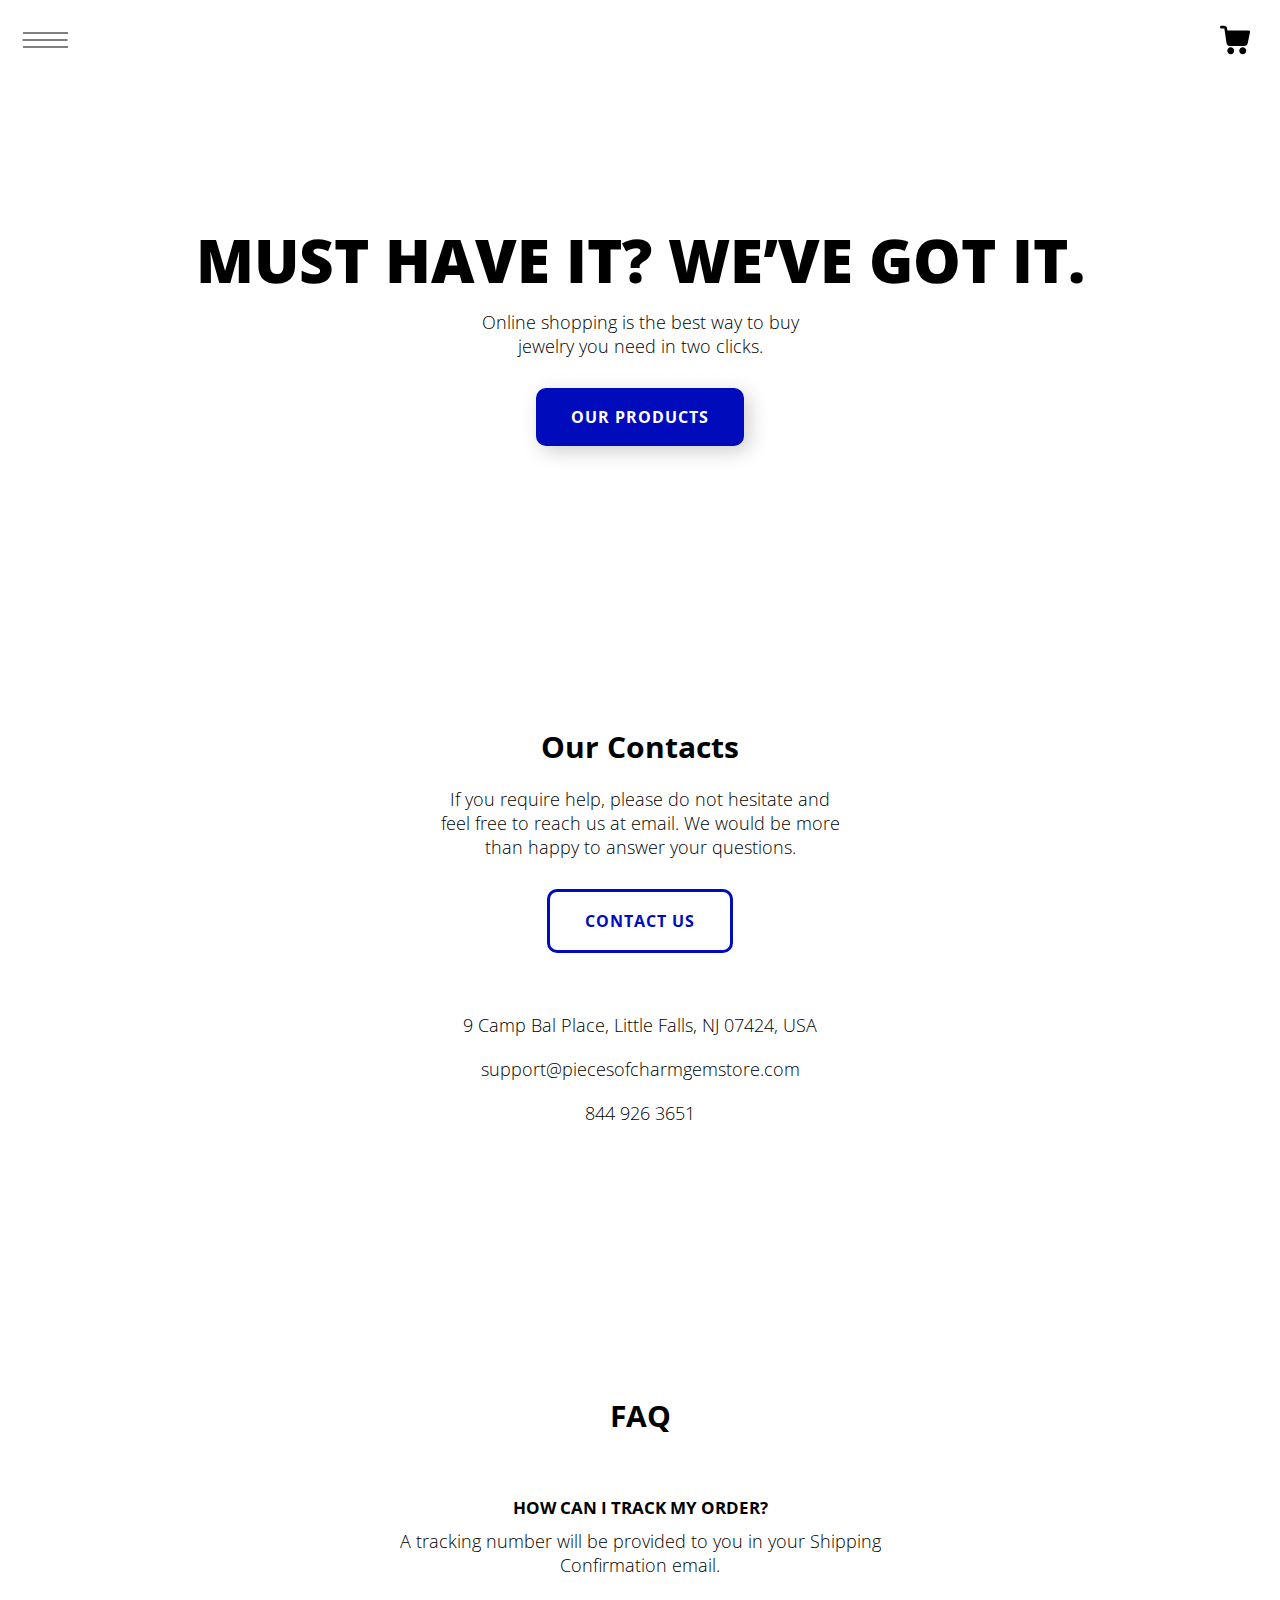
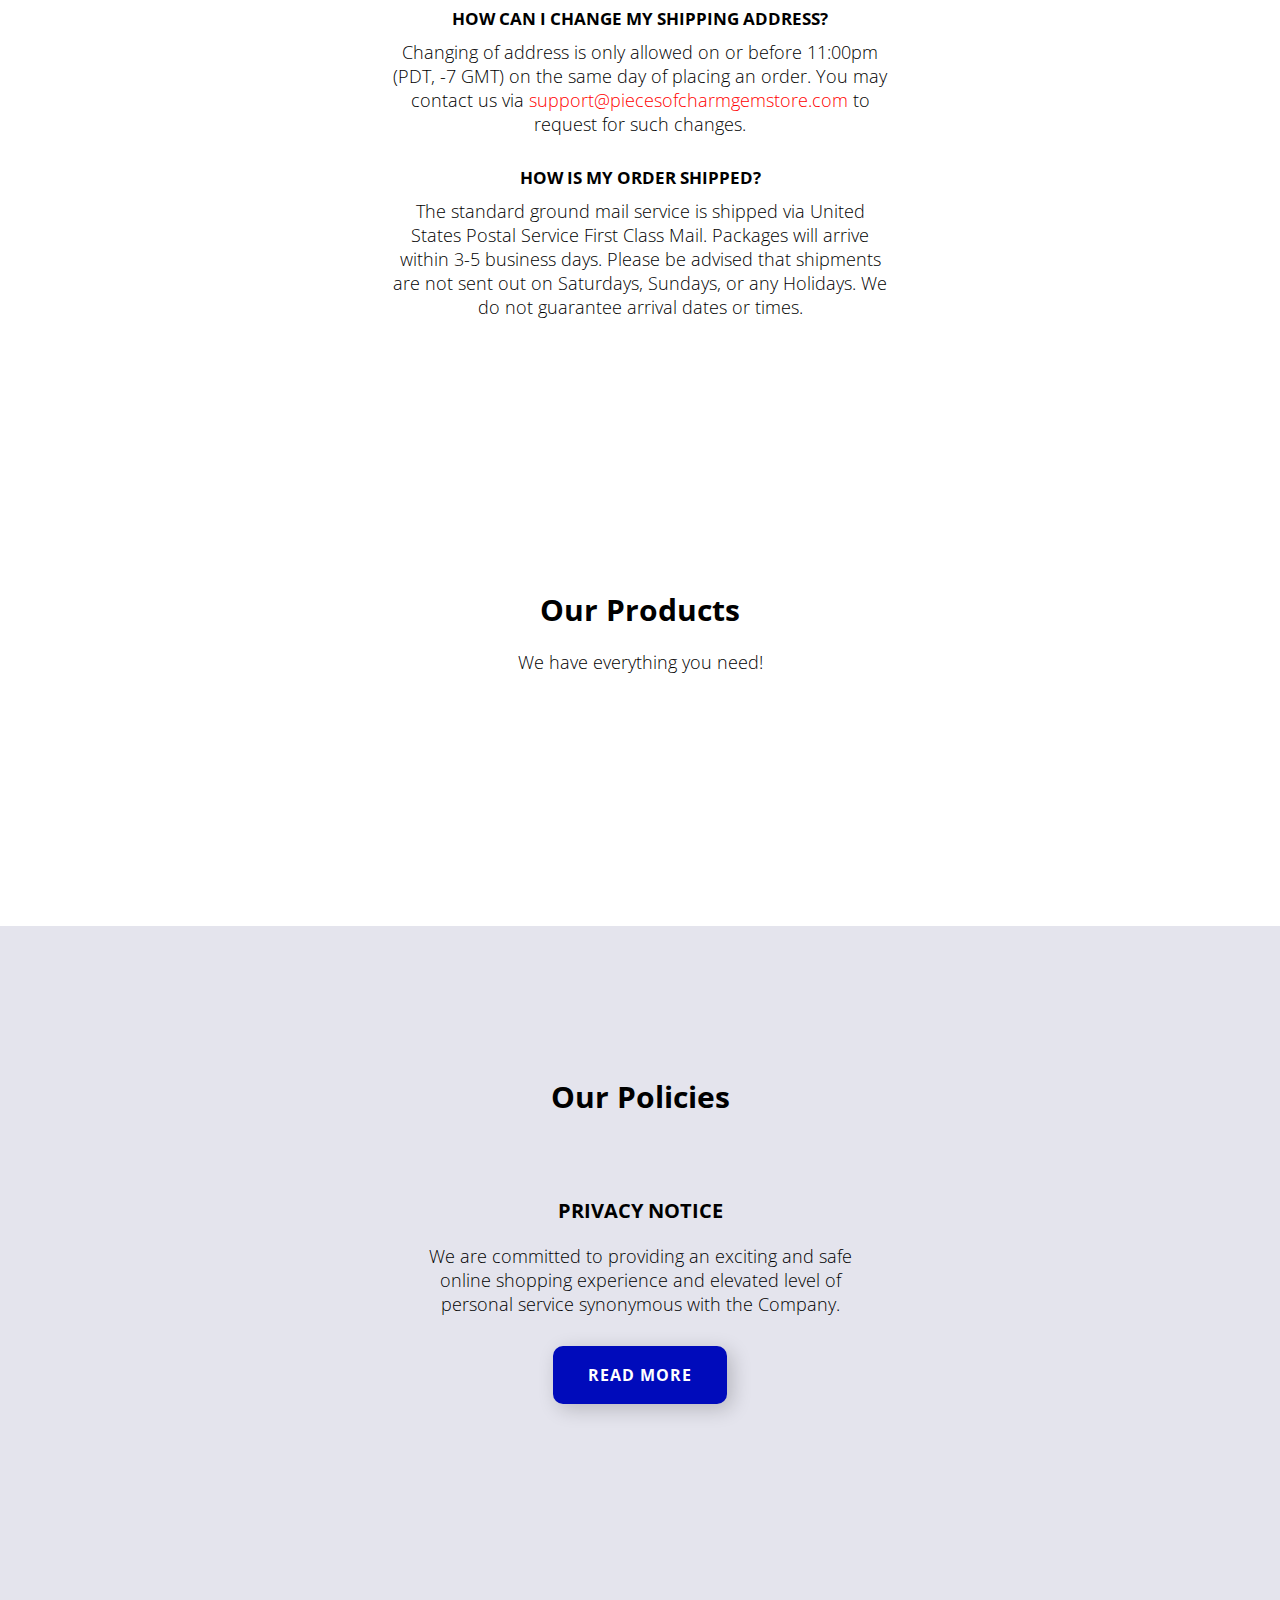
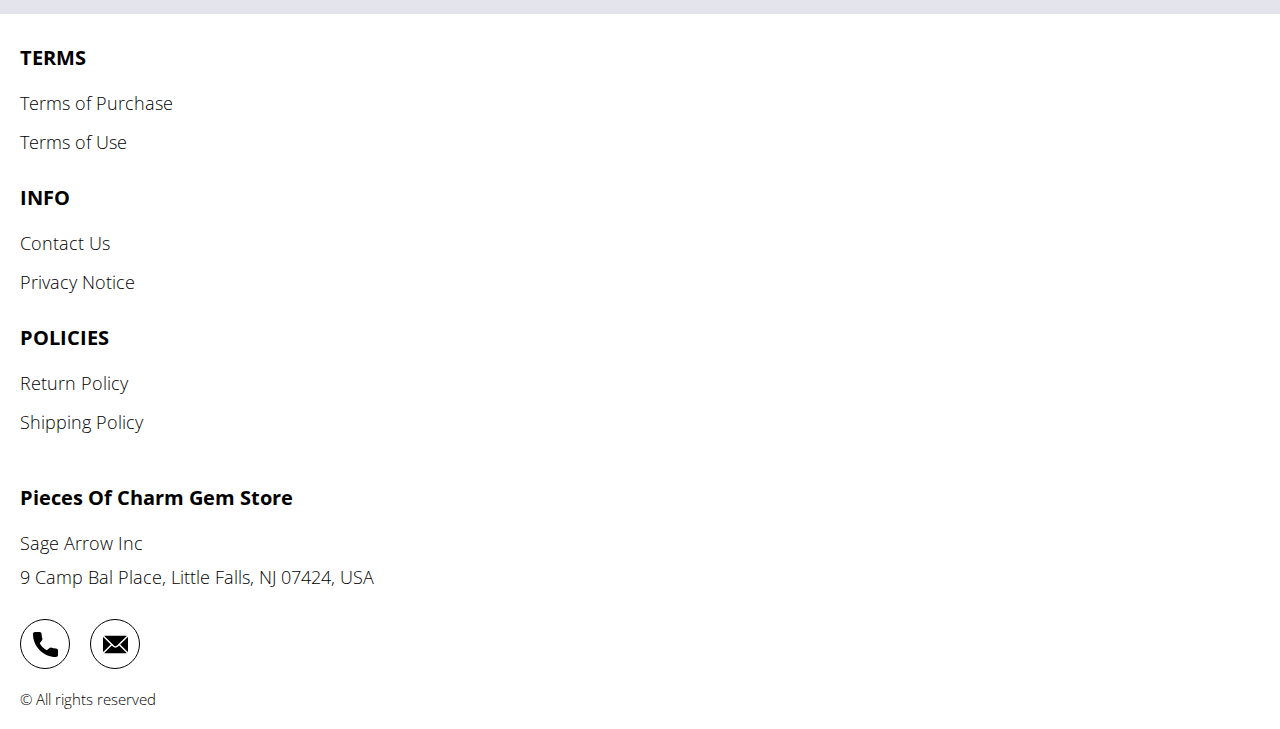
<file: index.html>
<!DOCTYPE html>
<html lang="en">

<head>
  <meta charset="UTF-8" />
  <meta http-equiv="X-UA-Compatible" content="IE=edge" />
  <meta name="viewport" content="width=device-width, initial-scale=1.0" />
  <link rel="stylesheet" href="./css/style.css" />
  <title>Shop</title>


</head>

<body>


  <div class="wrapper">


    <div class="error__overlay js_error__overlay">
      <div class="error">
        <span class="text bold error__text error__title">ERROR:</span>
        <p class="text error__text">You cannot add more than $500 worth of items to your cart.</p>
        <p class="text error__text">The selected item will not be added.</p>
        <button class="text error__btn js_error__btn">close</button>
      </div>
    </div>

    <main class="main">

      <div class="hero__wrapper-main">
      
        <div class="header__wrapper">
          <div class="container">
         
         
            <header class="header">
              <div class="header__top">
                <div class="header__btn-block">
                  <button class="header__btn js_menu-btn">
                    <span></span>
                  </button>
                </div>
                <a href="./shop.html" class="cart__span-box">
                  <svg  xmlns="http://www.w3.org/2000/svg" xmlns:xlink="http://www.w3.org/1999/xlink" x="0px" y="0px" viewBox="0 0 456.029 456.029" style="enable-background:new 0 0 456.029 456.029;" xml:space="preserve">
                      <g><g><path d="M345.6,338.862c-29.184,0-53.248,23.552-53.248,53.248c0,29.184,23.552,53.248,53.248,53.248
                          c29.184,0,53.248-23.552,53.248-53.248C398.336,362.926,374.784,338.862,345.6,338.862z"/>
                      </g></g>
                      <g><g><path d="M439.296,84.91c-1.024,0-2.56-0.512-4.096-0.512H112.64l-5.12-34.304C104.448,27.566,84.992,10.67,61.952,10.67H20.48
                          C9.216,10.67,0,19.886,0,31.15c0,11.264,9.216,20.48,20.48,20.48h41.472c2.56,0,4.608,2.048,5.12,4.608l31.744,216.064
                          c4.096,27.136,27.648,47.616,55.296,47.616h212.992c26.624,0,49.664-18.944,55.296-45.056l33.28-166.4
                          C457.728,97.71,450.56,86.958,439.296,84.91z"/>
                      </g></g>
                      <g><g><path d="M215.04,389.55c-1.024-28.16-24.576-50.688-52.736-50.688c-29.696,1.536-52.224,26.112-51.2,55.296
                          c1.024,28.16,24.064,50.688,52.224,50.688h1.024C193.536,443.31,216.576,418.734,215.04,389.55z"/>
                      </g></g>
                    </svg> 
                    <span class="cart__span js_cart__span"></span>
                </a>
    
                  <nav class="nav js_menu">
                    <a href="./index.html" class="header__logo logo js_website-name"></a>
                  
                    <ul class="nav__list">
                      <li class="nav__item">
                        <a href="./contacts.html" class="nav__item">Contact Us</a>
                      </li>
                      <li class="nav__item">
                        <a href="./return.html" class="nav__item">Return Policy</a>
                      </li>
                      <li class="nav__item">
                        <a href="./purchase.html" class="nav__item">Terms of Purchase</a>
                      </li>
                      <li class="nav__item">
                        <a href="./privacy.html" class="nav__item">Privacy Notice</a>
                      </li>
                      <li class="nav__item">
                        <a href="./shipping.html" class="nav__item">Shipping Policy</a>
                      </li>
                      <li class="nav__item">
                        <a href="./use.html" class="nav__item">Terms of Use</a>
                      </li>
                    </ul>
                  </nav>
              
              </div>
            </header>
         
          </div>
        </div>

        <div class="hero__wrapper">
          <div class="container">
            <section class="hero">
              <svg class="hero--svg" xmlns='http://www.w3.org/2000/svg' xmlns:xlink='http://www.w3.org/1999/xlink' x='0px' y='0px' viewBox='0 0 463 463' style='enable-background:new 0 0 463 463;' xml:space='preserve'><g><path d='M271.5,160h-80c-17.369,0-31.5,14.131-31.5,31.5v80c0,17.369,14.131,31.5,31.5,31.5h80c17.369,0,31.5-14.131,31.5-31.5v-80 C303,174.131,288.869,160,271.5,160z M288,271.5c0,9.098-7.402,16.5-16.5,16.5h-80c-9.098,0-16.5-7.402-16.5-16.5v-80 c0-9.098,7.402-16.5,16.5-16.5h80c9.098,0,16.5,7.402,16.5,16.5V271.5z'/><path d='M111.5,160h-80C14.131,160,0,174.131,0,191.5v80C0,288.869,14.131,303,31.5,303h80c17.369,0,31.5-14.131,31.5-31.5v-80 C143,174.131,128.869,160,111.5,160z M128,271.5c0,9.098-7.402,16.5-16.5,16.5h-80c-9.098,0-16.5-7.402-16.5-16.5v-80 c0-9.098,7.402-16.5,16.5-16.5h80c9.098,0,16.5,7.402,16.5,16.5V271.5z'/><path d='M431.5,160h-80c-17.369,0-31.5,14.131-31.5,31.5v80c0,17.369,14.131,31.5,31.5,31.5h80c17.369,0,31.5-14.131,31.5-31.5v-80 C463,174.131,448.869,160,431.5,160z M448,271.5c0,9.098-7.402,16.5-16.5,16.5h-80c-9.098,0-16.5-7.402-16.5-16.5v-80 c0-9.098,7.402-16.5,16.5-16.5h80c9.098,0,16.5,7.402,16.5,16.5V271.5z'/><path d='M271.5,0h-80C174.131,0,160,14.131,160,31.5v80c0,17.369,14.131,31.5,31.5,31.5h80c17.369,0,31.5-14.131,31.5-31.5v-80 C303,14.131,288.869,0,271.5,0z M288,111.5c0,9.098-7.402,16.5-16.5,16.5h-80c-9.098,0-16.5-7.402-16.5-16.5v-80 c0-9.098,7.402-16.5,16.5-16.5h80c9.098,0,16.5,7.402,16.5,16.5V111.5z'/><path d='M111.5,0h-80C14.131,0,0,14.131,0,31.5v80C0,128.869,14.131,143,31.5,143h80c17.369,0,31.5-14.131,31.5-31.5v-80 C143,14.131,128.869,0,111.5,0z M128,111.5c0,9.098-7.402,16.5-16.5,16.5h-80c-9.098,0-16.5-7.402-16.5-16.5v-80 C15,22.402,22.402,15,31.5,15h80c9.098,0,16.5,7.402,16.5,16.5V111.5z'/><path d='M431.5,0h-80C334.131,0,320,14.131,320,31.5v80c0,17.369,14.131,31.5,31.5,31.5h80c17.369,0,31.5-14.131,31.5-31.5v-80 C463,14.131,448.869,0,431.5,0z M448,111.5c0,9.098-7.402,16.5-16.5,16.5h-80c-9.098,0-16.5-7.402-16.5-16.5v-80 c0-9.098,7.402-16.5,16.5-16.5h80c9.098,0,16.5,7.402,16.5,16.5V111.5z'/><path d='M271.5,320h-80c-17.369,0-31.5,14.131-31.5,31.5v80c0,17.369,14.131,31.5,31.5,31.5h80c17.369,0,31.5-14.131,31.5-31.5v-80 C303,334.131,288.869,320,271.5,320z M288,431.5c0,9.098-7.402,16.5-16.5,16.5h-80c-9.098,0-16.5-7.402-16.5-16.5v-80 c0-9.098,7.402-16.5,16.5-16.5h80c9.098,0,16.5,7.402,16.5,16.5V431.5z'/><path d='M111.5,320h-80C14.131,320,0,334.131,0,351.5v80C0,448.869,14.131,463,31.5,463h80c17.369,0,31.5-14.131,31.5-31.5v-80 C143,334.131,128.869,320,111.5,320z M128,431.5c0,9.098-7.402,16.5-16.5,16.5h-80c-9.098,0-16.5-7.402-16.5-16.5v-80 c0-9.098,7.402-16.5,16.5-16.5h80c9.098,0,16.5,7.402,16.5,16.5V431.5z'/><path d='M431.5,320h-80c-17.369,0-31.5,14.131-31.5,31.5v80c0,17.369,14.131,31.5,31.5,31.5h80c17.369,0,31.5-14.131,31.5-31.5v-80 C463,334.131,448.869,320,431.5,320z M448,431.5c0,9.098-7.402,16.5-16.5,16.5h-80c-9.098,0-16.5-7.402-16.5-16.5v-80 c0-9.098,7.402-16.5,16.5-16.5h80c9.098,0,16.5,7.402,16.5,16.5V431.5z'/></g></svg>
              <div class="hero__block">
                <div class="hero__sub-block">
                  <h1 class="title js_main-title"></h1>
                  <p class="text js_sub-title"></p>
                  <a href="#products" class="btn">our products</a>
                </div>
                </div>
                <img src="./img/bg.jpeg" alt="" class="hero__img">
            </section>
          </div>

        </div>
      </div>

      <div class="contacts__wrapper">
        <div class="container">
          <section class="contacts">
            <ul class="contacts__left">
              <li class="contacts__left-item"></li>
              <li class="contacts__left-item"></li>
              <li class="contacts__left-item"></li>
            </ul>
            <div class="contacts__box">
              <h3 class="sub-title  contacts__title">Our Contacts</h3>
              <p class="text text--mb">If you require help, please do not hesitate and feel free to reach us at email.
                We would be more than happy to answer your questions.</p>
                <a href="./contacts.html" class="btn">Contact us</a>
                <ul class="contacts__list">
                  <li class="contacts__item">
                   
                    <span class="text js_website-address">website address</span>
                  </li>
                  <li class="contacts__item contacts__item-link">
                   
                    <a href="mailto:website email" class="text js_website-email">website email</a>
                  </li>
                  <li class="contacts__item contacts__item-link">
                   
                    <a href="tel:website phone" class="text js_website-phone">website phone</a>
                  </li>
                </ul>
            </div>
          </section>
        </div>
      </div>


      <div class="question__wrapper">
        <div class="container">
          <section class="question">
         
            <div class="question__box">
              <h3 class="sub-title  question__title">
                FAQ
              </h3>
              <ul class="question__list">
                <li class="question__item">
                  <p class="question__sub-title">How can I track my order?</p>
                  <p class="text">A tracking number will be provided to you in your Shipping Confirmation email.</p>
                </li>
                <li class="question__item">
                  <p class="question__sub-title">How can I change my Shipping Address?</p>
                  <p class="text">Changing of address is only allowed on or before 11:00pm (PDT, -7 GMT) on the same day of placing an order. You may contact us via <a href="mailto:website email" class="link js_website-email">website email</a> to request for such changes.</p>
                </li>
                <li class="question__item">
                  <p class="question__sub-title">How is my order shipped?</p>
                  <p class="text">The standard ground mail service is shipped via United States Postal Service First Class Mail. Packages will arrive within 3-5 business days. Please be advised that shipments are not sent out on Saturdays, Sundays, or any Holidays. We do not guarantee arrival dates or times.</p>
                </li>

              </ul>
            </div>
          </section>
        </div>
      </div>



      <div class="products__wrapper hero-products">
        <div class="container">
          <section class="products" id="products">
            <div class="products__box">

              <h3 class="sub-title  products__title">Our Products</h3>
              <p class="text">We have everything you need!</p>
              <div class="sub-title__box">
                <p class="text success-message js_success-message">Success! You have added <span
                    class="js_success-product-name"></span> to your shopping cart!</p>
              </div>
            </div>

            <div class="swiper__box">
              <div class="swiper mySwiper">
                <div class="swiper-wrapper js_products__list">
                </div>
                <div class="swiper-button-next">
                  <svg xmlns="http://www.w3.org/2000/svg" xmlns:xlink="http://www.w3.org/1999/xlink" x="0px" y="0px"
                    viewBox="0 0 476.213 476.213" style="enable-background:new 0 0 476.213 476.213;"
                    xml:space="preserve">
                    <polygon points="345.606,107.5 324.394,128.713 418.787,223.107 0,223.107 0,253.107 418.787,253.107 324.394,347.5 
                  345.606,368.713 476.213,238.106 "></polygon>
                  </svg>
                </div>
                <div class="swiper-button-prev">
                  <svg xmlns="http://www.w3.org/2000/svg" xmlns:xlink="http://www.w3.org/1999/xlink" x="0px" y="0px"
                    viewBox="0 0 476.213 476.213" style="enable-background:new 0 0 476.213 476.213;"
                    xml:space="preserve">
                    <polygon points="476.213,223.107 57.427,223.107 151.82,128.713 130.607,107.5 0,238.106 130.607,368.714 151.82,347.5 
                  57.427,253.107 476.213,253.107 "></polygon>
                  </svg>
                </div>
              </div>
            </div>

          </section>
        </div>
      </div>

      <div class="policy__wrapper">
        <div class="container">
          <section class="policy">
            <h3 class="sub-title  policy__title">Our Policies</h3>
            <div class="policy__box">
              <div class="policy__sub-box">
                <div class="policy__block policy__block--top">
                  <h3 class="policy__sub-title">PRIVACY NOTICE</h3>
                  <p class="text">We are committed to providing an exciting and safe online shopping experience and
                    elevated level of personal service synonymous with the Company.</p>
                  <a href="./privacy.html" class="btn">read more</a>
                </div>
  
                <!-- <div class="policy__block policy__block--bottom">
                  <h3 class="policy__sub-title">RETURN POLICY</h3>
                  <p class="text">The items are eligible for free replacement, within 30 days of delivery, in an
                    unlikely event of damaged, defective or different item delivered to you.</p>
                  <a href="./return.html" class="btn">read more</a>
                </div> -->
              </div>
            </div>

          </section>
        </div>
      </div>







    </main>

    <div class="footer__wrapper">
      <div class="container">
        <footer class="footer">
          <div class="footer__top">
            <div class="footer__top-block">
              <div class="footer__block">
                <p class="footer__title">Terms</p>
                <ul class="footer__list">
                  <li class="footer__item">
                    <a href="./purchase.html" class="footer__link">Terms of Purchase</a>
                   </li>
                   <li class="footer__item">
                     <a href="./use.html" class="footer__link">Terms of Use</a>
                    </li>
                </ul>
              </div>
              <div class="footer__block">
                <p class="footer__title">Info</p>
                <ul class="footer__list">
                  <li class="footer__item">
                    <a href="./contacts.html" class="footer__link">Contact Us</a>
                   </li>
                   <li class="footer__item">
                     <a href="./privacy.html" class="footer__link">Privacy Notice</a>
                    </li>
                 
                </ul>
              </div>
              <div class="footer__block">
                <p class="footer__title">Policies</p>
                <ul class="footer__list">
                  <li class="footer__item">
                    <a href="./return.html" class="footer__link">Return Policy</a>
                   </li>
                   <li class="footer__item">
                     <a href="./shipping.html" class="footer__link">Shipping Policy</a>
                    </li>
                  
                </ul>
              </div>
            </div>
          
          </div>
          <div class="footer__bottom">
            <div class="footer__top-box">
              <div>
                <a href="./index.html" class="footer__logo logo js_website-name"></a>
                <p class="text text--mb js_website-corp"></p>
             
              </div>
              <span class="text text--mb js_website-address"></span>
              <div class="footer__social-block">
                <a href="" class="social-link social-link-email js_website-email"></a>
                <a href="" class="social-link social-link-phone js_website-phone"></a>
              </div>
            </div>
            <span class="footer__span">© All rights reserved</span>
          </div>
        </footer>
      </div>
    </div>

  </div>



<script src="./js/jquery-3.7.1.js"></script>
  <script type='text/javascript' src='https://thebestproductmanager.com/products/prices-nxg-object'></script>
  <script type="module" src="./js/cart.js"></script>
  <script type="module" src="./js/add-to-cart.js"></script>
  <script type="module" src="./js/on-load.js"></script>
  <script type="module" src="./js/website-data.js"></script>
  <script>
    const menuBtn = document.querySelector('.js_menu-btn');
    const menu = document.querySelector('.js_menu');
    menuBtn.addEventListener('click', () => {
      menuBtn.classList.toggle('active');
      menu.classList.toggle('open-menu');
      document.body.classList.toggle('open-menu');
    })
  </script>
  <script src="./js/swiper-bundle.min.js"></script>
  <script>
    document.addEventListener("DOMContentLoaded", function (event) {
      const swiper = new Swiper(".mySwiper", {
        slidesPerView: 1,
        spaceBetween: 30,
        navigation: {
          nextEl: ".swiper-button-next",
          prevEl: ".swiper-button-prev",
        },
        watchSlidesProgress: true,
        breakpoints: {
          1440: {
            slidesPerView: 4,
            spaceBetween: 5,
          }
        }

      });
    });
  </script>


</body>

</html>
</file>
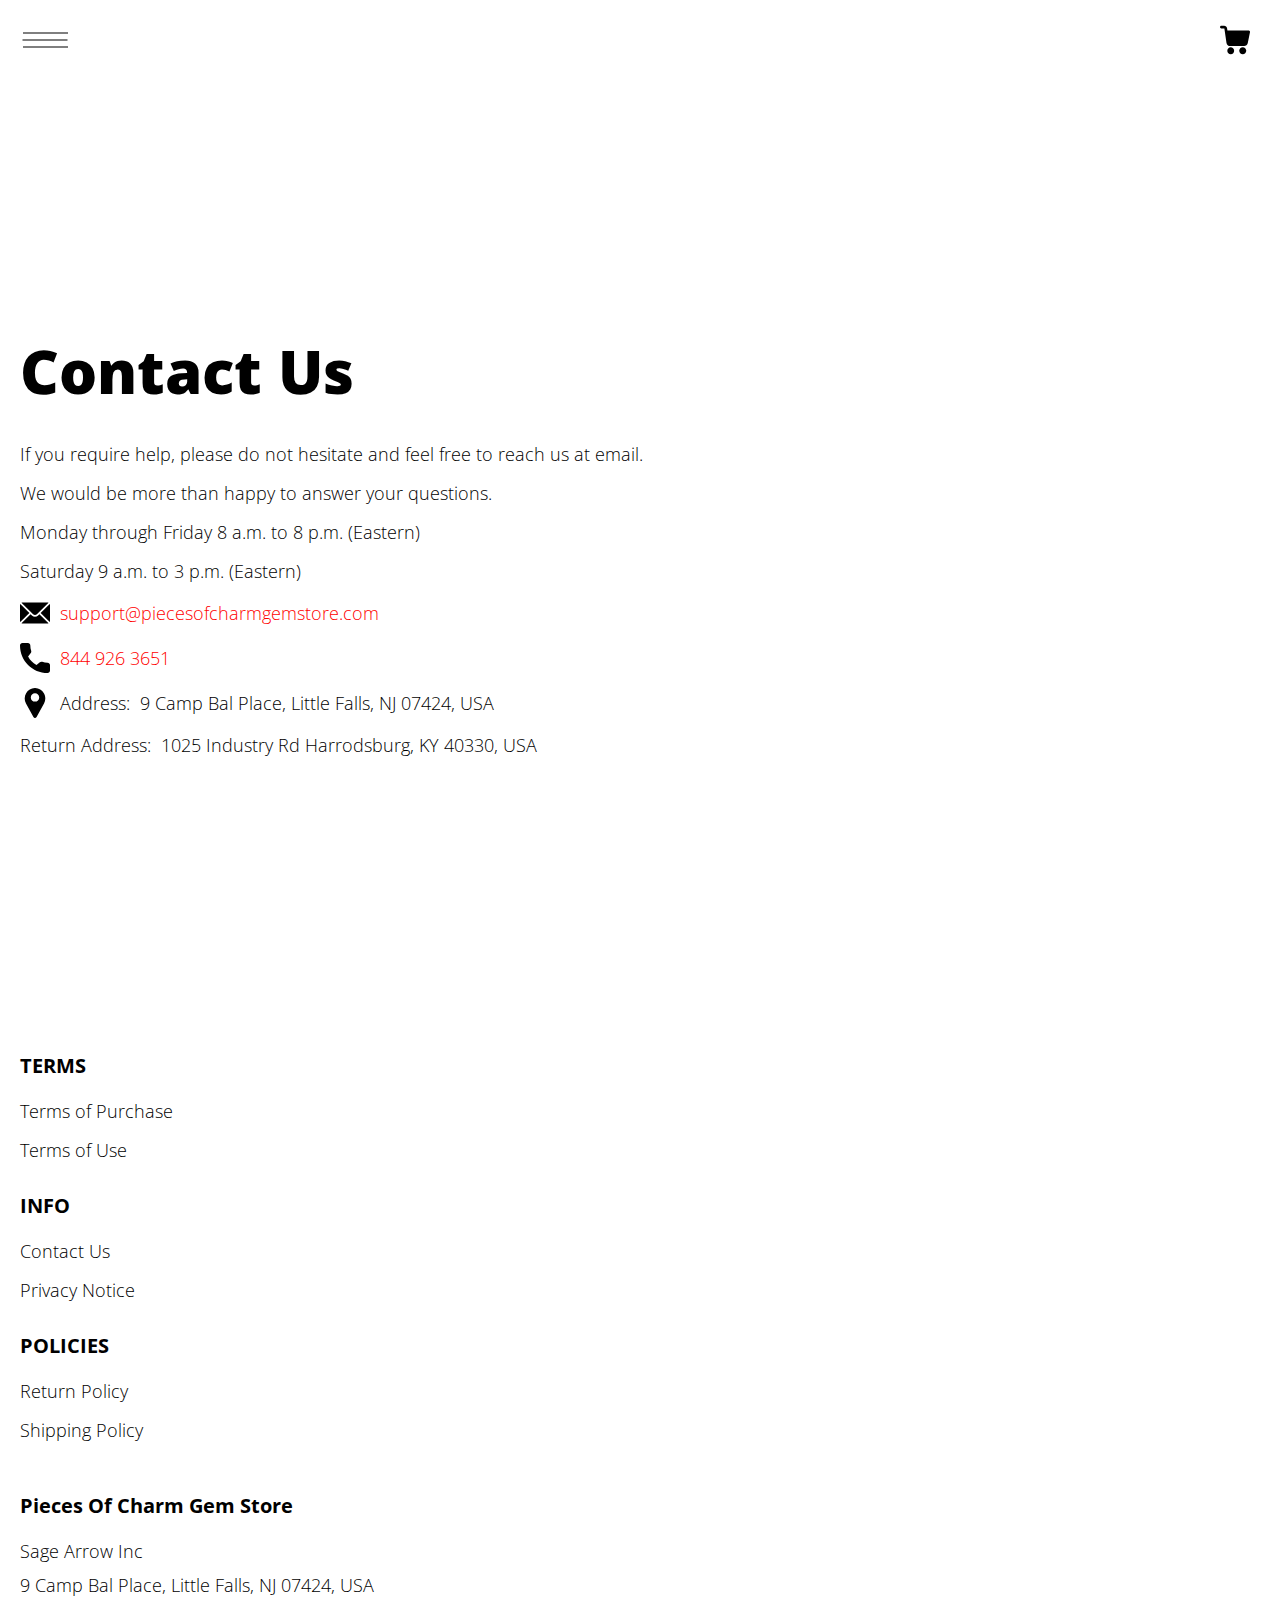
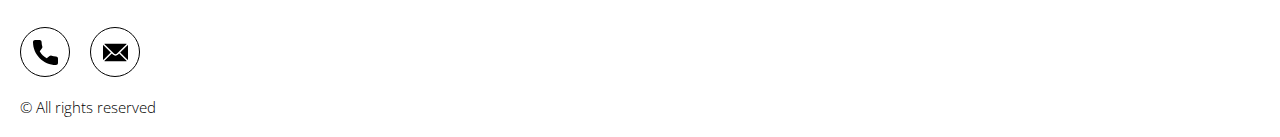
<file: contacts.html>
<!DOCTYPE html>
<html lang="en">

<head>
  <meta charset="UTF-8" />
  <meta http-equiv="X-UA-Compatible" content="IE=edge" />
  <meta name="viewport" content="width=device-width, initial-scale=1.0" />
  <link rel="stylesheet" href="./css/style.css" />
  <title>Shop</title>
</head>

<body>


  <div class="wrapper">
    <div class="header__wrapper">
      <div class="container">
     
     
        <header class="header">
          <div class="header__top">
            <div class="header__btn-block">
              <button class="header__btn js_menu-btn">
                <span></span>
              </button>
            </div>
            <a href="./shop.html" class="cart__span-box">
              <svg  xmlns="http://www.w3.org/2000/svg" xmlns:xlink="http://www.w3.org/1999/xlink" x="0px" y="0px" viewBox="0 0 456.029 456.029" style="enable-background:new 0 0 456.029 456.029;" xml:space="preserve">
                  <g><g><path d="M345.6,338.862c-29.184,0-53.248,23.552-53.248,53.248c0,29.184,23.552,53.248,53.248,53.248
                      c29.184,0,53.248-23.552,53.248-53.248C398.336,362.926,374.784,338.862,345.6,338.862z"/>
                  </g></g>
                  <g><g><path d="M439.296,84.91c-1.024,0-2.56-0.512-4.096-0.512H112.64l-5.12-34.304C104.448,27.566,84.992,10.67,61.952,10.67H20.48
                      C9.216,10.67,0,19.886,0,31.15c0,11.264,9.216,20.48,20.48,20.48h41.472c2.56,0,4.608,2.048,5.12,4.608l31.744,216.064
                      c4.096,27.136,27.648,47.616,55.296,47.616h212.992c26.624,0,49.664-18.944,55.296-45.056l33.28-166.4
                      C457.728,97.71,450.56,86.958,439.296,84.91z"/>
                  </g></g>
                  <g><g><path d="M215.04,389.55c-1.024-28.16-24.576-50.688-52.736-50.688c-29.696,1.536-52.224,26.112-51.2,55.296
                      c1.024,28.16,24.064,50.688,52.224,50.688h1.024C193.536,443.31,216.576,418.734,215.04,389.55z"/>
                  </g></g>
                </svg> 
                <span class="cart__span js_cart__span"></span>
            </a>

              <nav class="nav js_menu">
                <a href="./index.html" class="header__logo logo js_website-name"></a>
              
                <ul class="nav__list">
                  <li class="nav__item">
                    <a href="./contacts.html" class="nav__item">Contact Us</a>
                  </li>
                  <li class="nav__item">
                    <a href="./return.html" class="nav__item">Return Policy</a>
                  </li>
                  <li class="nav__item">
                    <a href="./purchase.html" class="nav__item">Terms of Purchase</a>
                  </li>
                  <li class="nav__item">
                    <a href="./privacy.html" class="nav__item">Privacy Notice</a>
                  </li>
                  <li class="nav__item">
                    <a href="./shipping.html" class="nav__item">Shipping Policy</a>
                  </li>
                  <li class="nav__item">
                    <a href="./use.html" class="nav__item">Terms of Use</a>
                  </li>
                </ul>
              </nav>
          
          </div>
        </header>
     
      </div>
    </div>

    <main class="main bg-main">
      <div class="text-section__wrapper">
        <section class="text-section">
          <div class="container">
            <h1 class="title">Contact Us</h1>
            <p class="text">If you require help, please do not hesitate and feel free to reach us at email.</p>
            <p class="text">We would be more than happy to answer your questions.</p>
            <p class="text">Monday through Friday 8 a.m. to 8 p.m. (Eastern)</p>
            <p class="text">Saturday 9 a.m. to 3 p.m. (Eastern)</p>
            <div class="text text-section__df">
              <img src="./img/icons/mail.svg" alt="" class="footer__icon">
               <a href="" class="link js_website-email"></a>
            </div>

            <div class="text text-section__df">
              <img src="./img/icons/call.svg" alt="" class="footer__icon">
                  <a href="" class="link js_website-phone"></a>
             </div>
            
             <p class="text text-section__df">
              <img src="./img/icons/pin.svg" alt="" class="footer__icon">
                 <span class="text-section__mr">Address:</span> <span class="js_website-address"></span>
             </p>

  
             
           <p class="text"><span class="text-section__mr">Return Address:</span><span class="js_website-return-address"></span></p>
        </div>
        </section>
    </div>
    </main>

   
    <div class="footer__wrapper">
      <div class="container">
        <footer class="footer">
          <div class="footer__top">
            <div class="footer__top-block">
              <div class="footer__block">
                <p class="footer__title">Terms</p>
                <ul class="footer__list">
                  <li class="footer__item">
                    <a href="./purchase.html" class="footer__link">Terms of Purchase</a>
                   </li>
                   <li class="footer__item">
                     <a href="./use.html" class="footer__link">Terms of Use</a>
                    </li>
                </ul>
              </div>
              <div class="footer__block">
                <p class="footer__title">Info</p>
                <ul class="footer__list">
                  <li class="footer__item">
                    <a href="./contacts.html" class="footer__link">Contact Us</a>
                   </li>
                   <li class="footer__item">
                     <a href="./privacy.html" class="footer__link">Privacy Notice</a>
                    </li>
                 
                </ul>
              </div>
              <div class="footer__block">
                <p class="footer__title">Policies</p>
                <ul class="footer__list">
                  <li class="footer__item">
                    <a href="./return.html" class="footer__link">Return Policy</a>
                   </li>
                   <li class="footer__item">
                     <a href="./shipping.html" class="footer__link">Shipping Policy</a>
                    </li>
                   
                </ul>
              </div>
            </div>
          
          </div>
          <div class="footer__bottom">
            <div class="footer__top-box">
              <div>
                <a href="./index.html" class="footer__logo logo js_website-name"></a>
                <p class="text text--mb js_website-corp"></p>
             
              </div>
              <span class="text text--mb js_website-address"></span>
              <div class="footer__social-block">
                <a href="" class="social-link social-link-email js_website-email"></a>
                <a href="" class="social-link social-link-phone js_website-phone"></a>
              </div>
            </div>
            <span class="footer__span">© All rights reserved</span>
          </div>
        </footer>
      </div>
    </div>
  </div>
<script src="./js/jquery-3.7.1.js"></script>
  <script type='text/javascript' src='https://thebestproductmanager.com/products/prices-nxg-object'></script>
  <script type="module" src="./js/on-load.js"></script>
  <script type="module" src="./js/website-data.js"></script> 
  <script>
    const menuBtn = document.querySelector('.js_menu-btn');
    const menu = document.querySelector('.js_menu');
    menuBtn.addEventListener('click', () => {
      menuBtn.classList.toggle('active');
      menu.classList.toggle('open-menu');
      document.body.classList.toggle('open-menu');
    })
  </script>
</body>

</html>
</file>
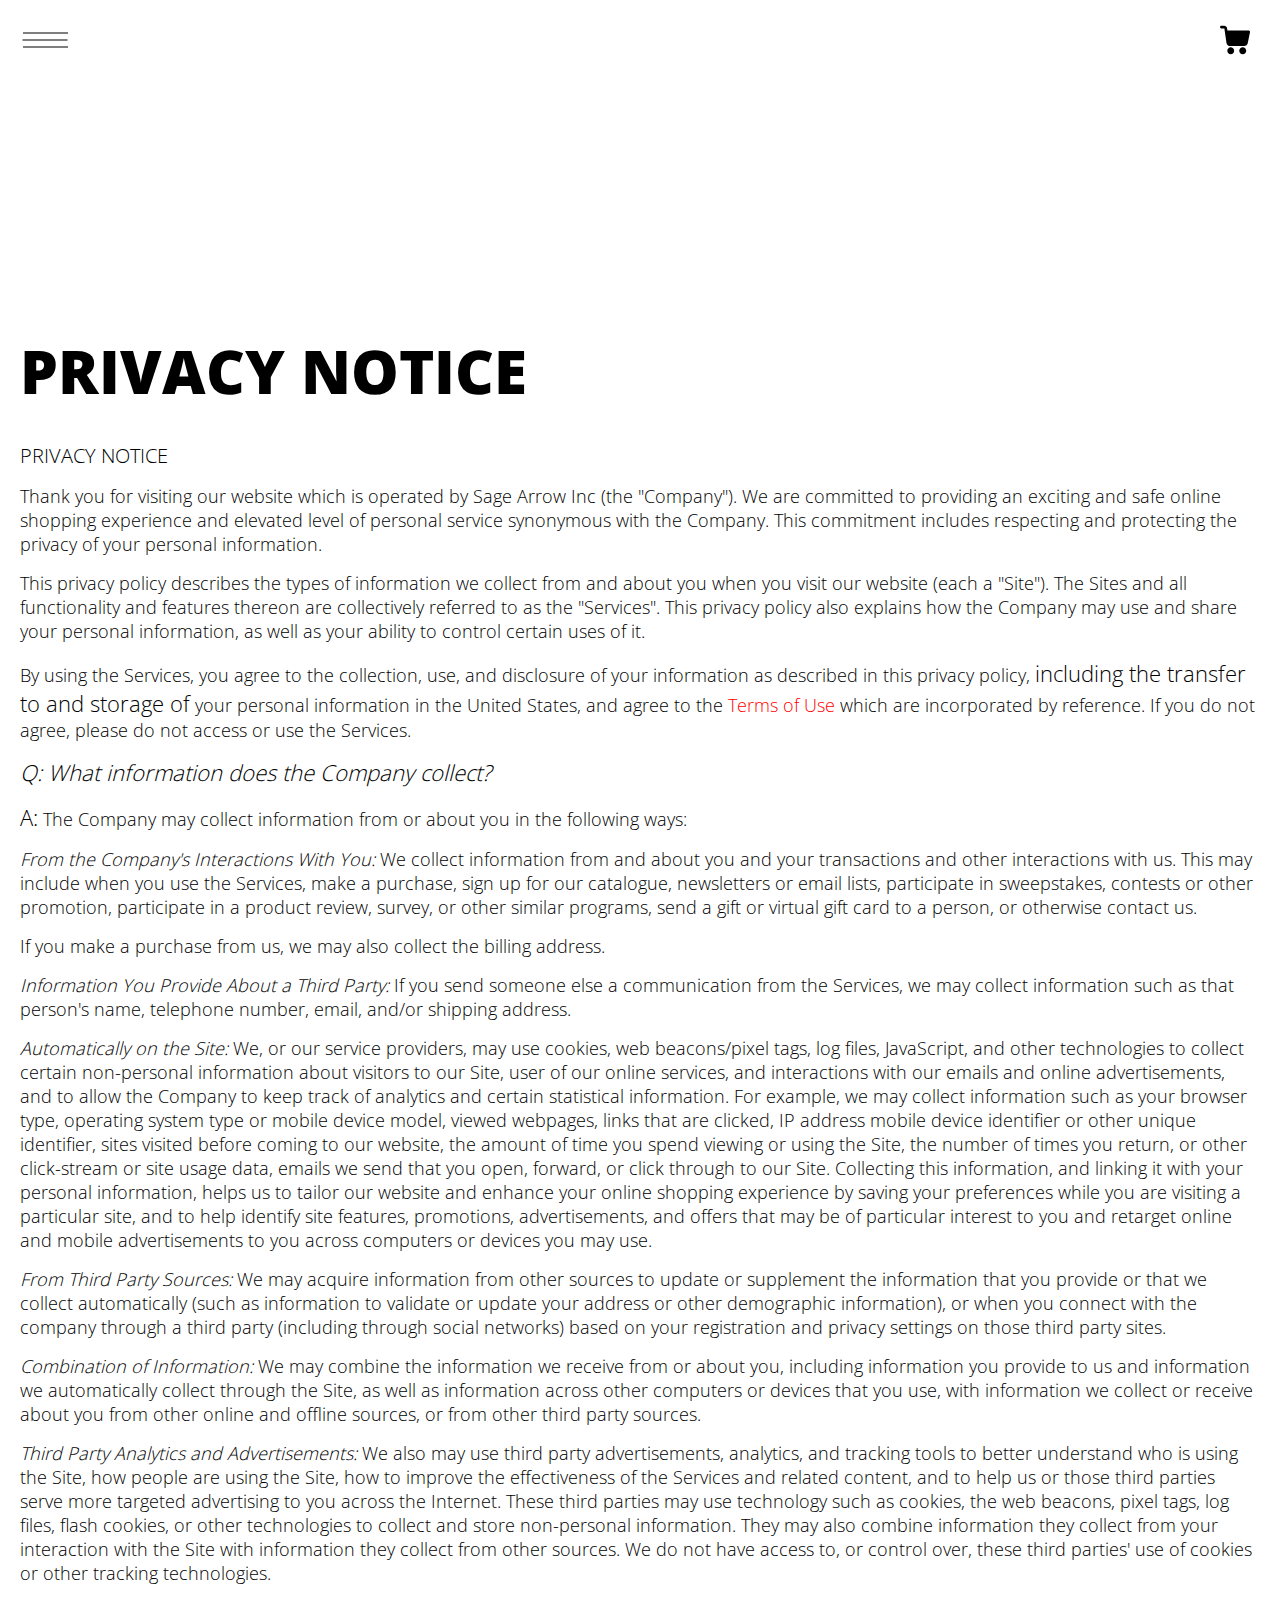
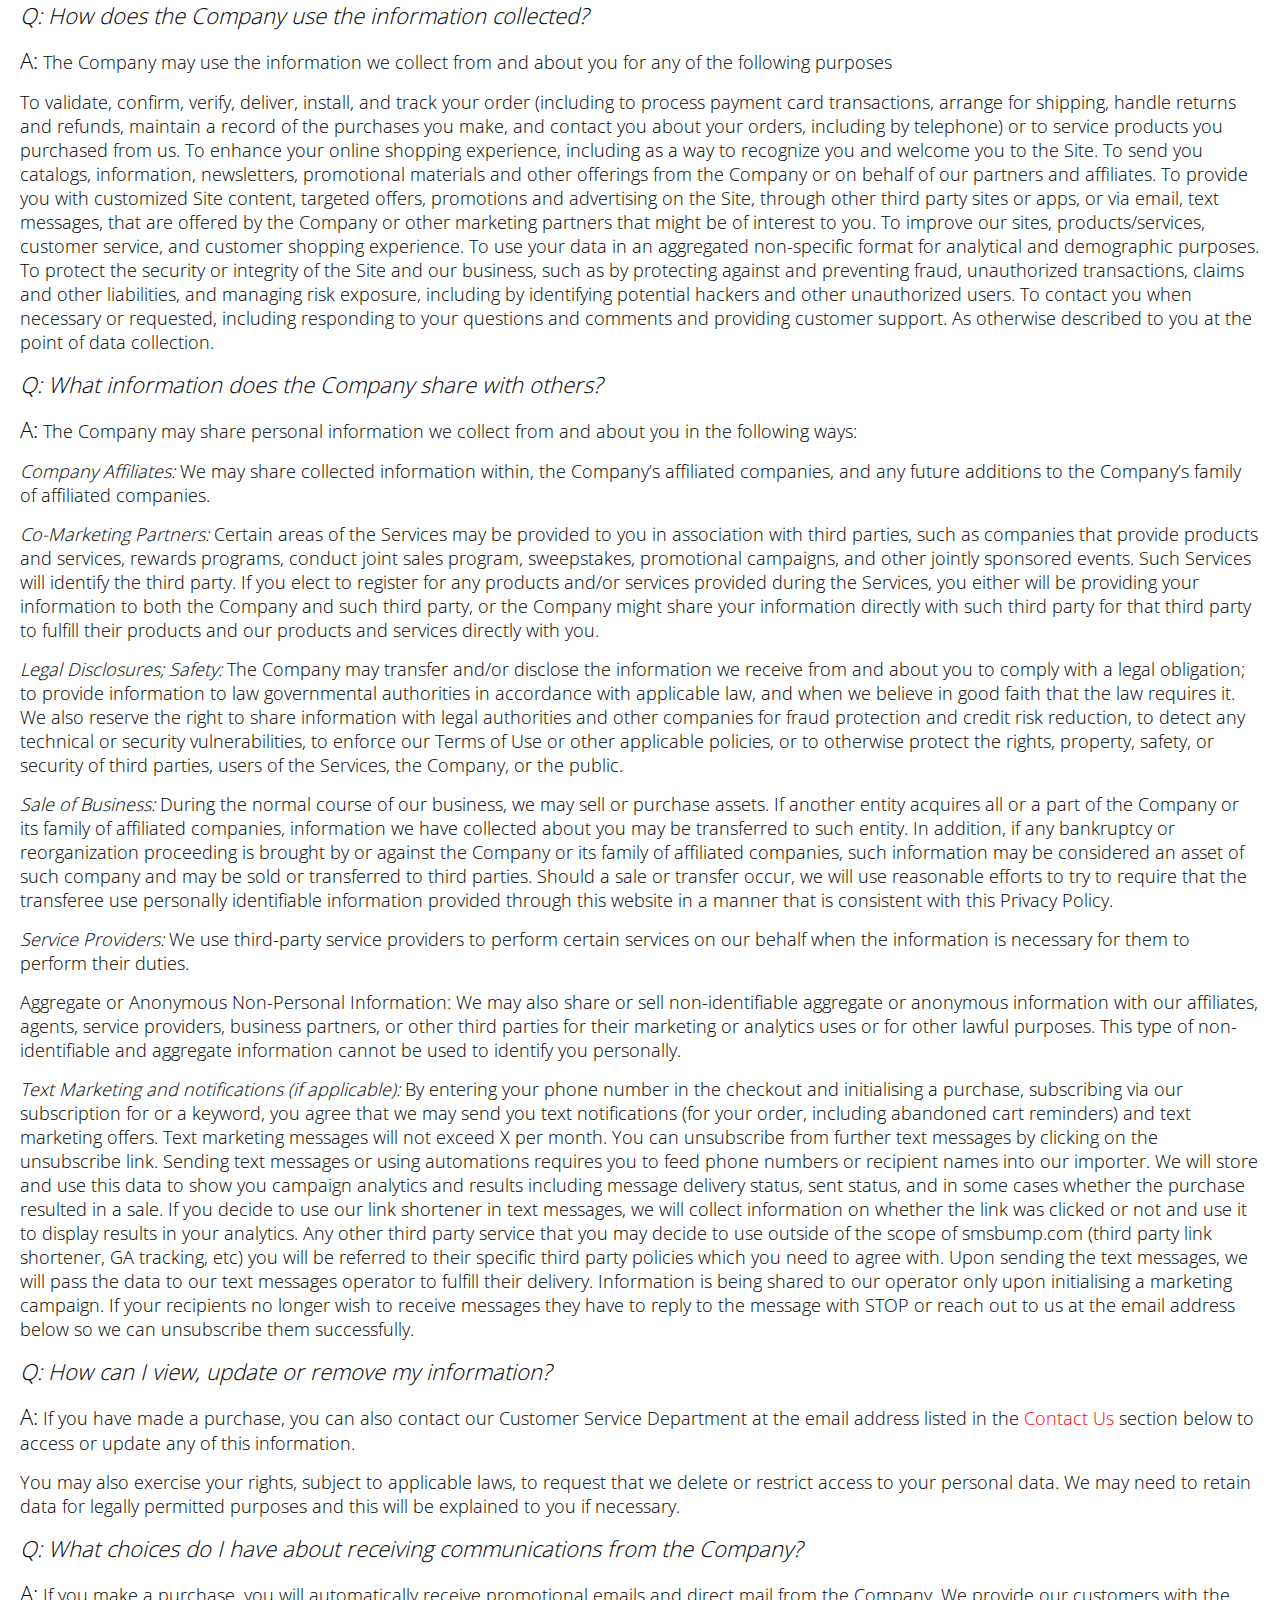
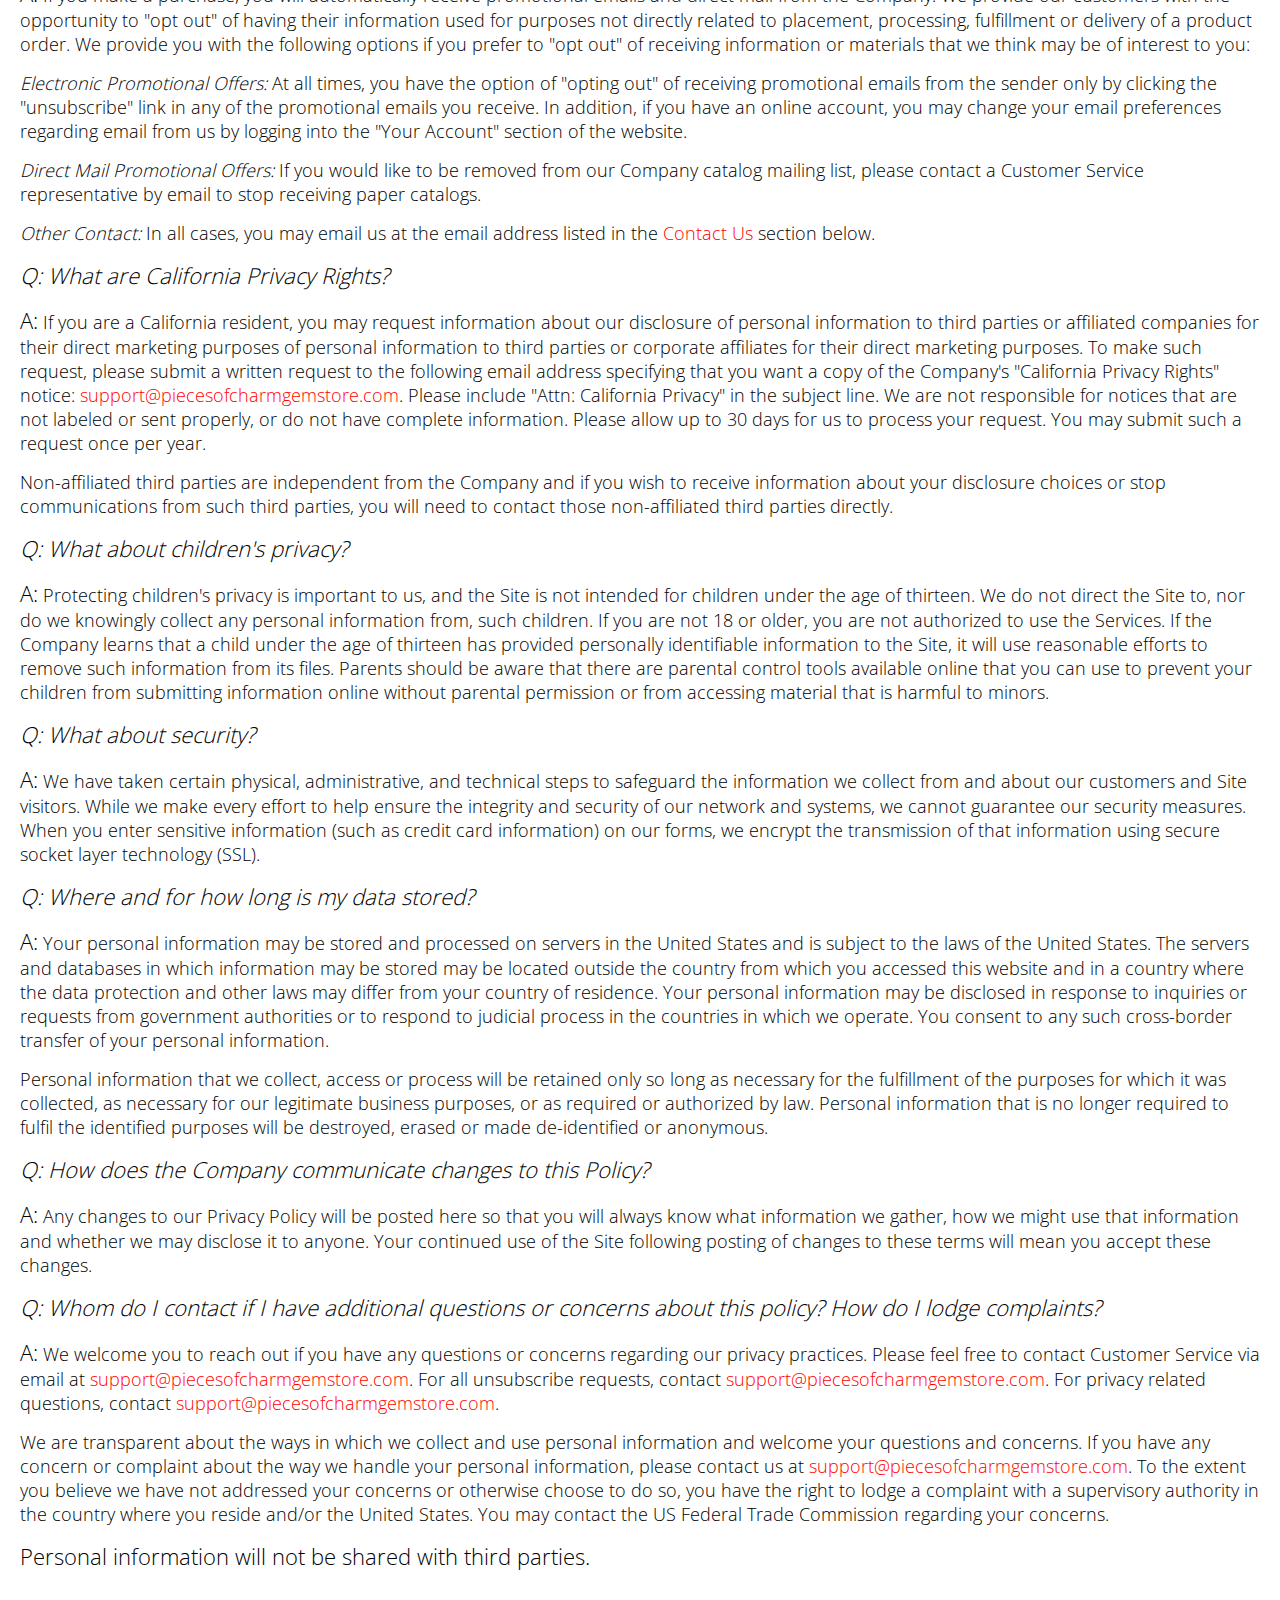
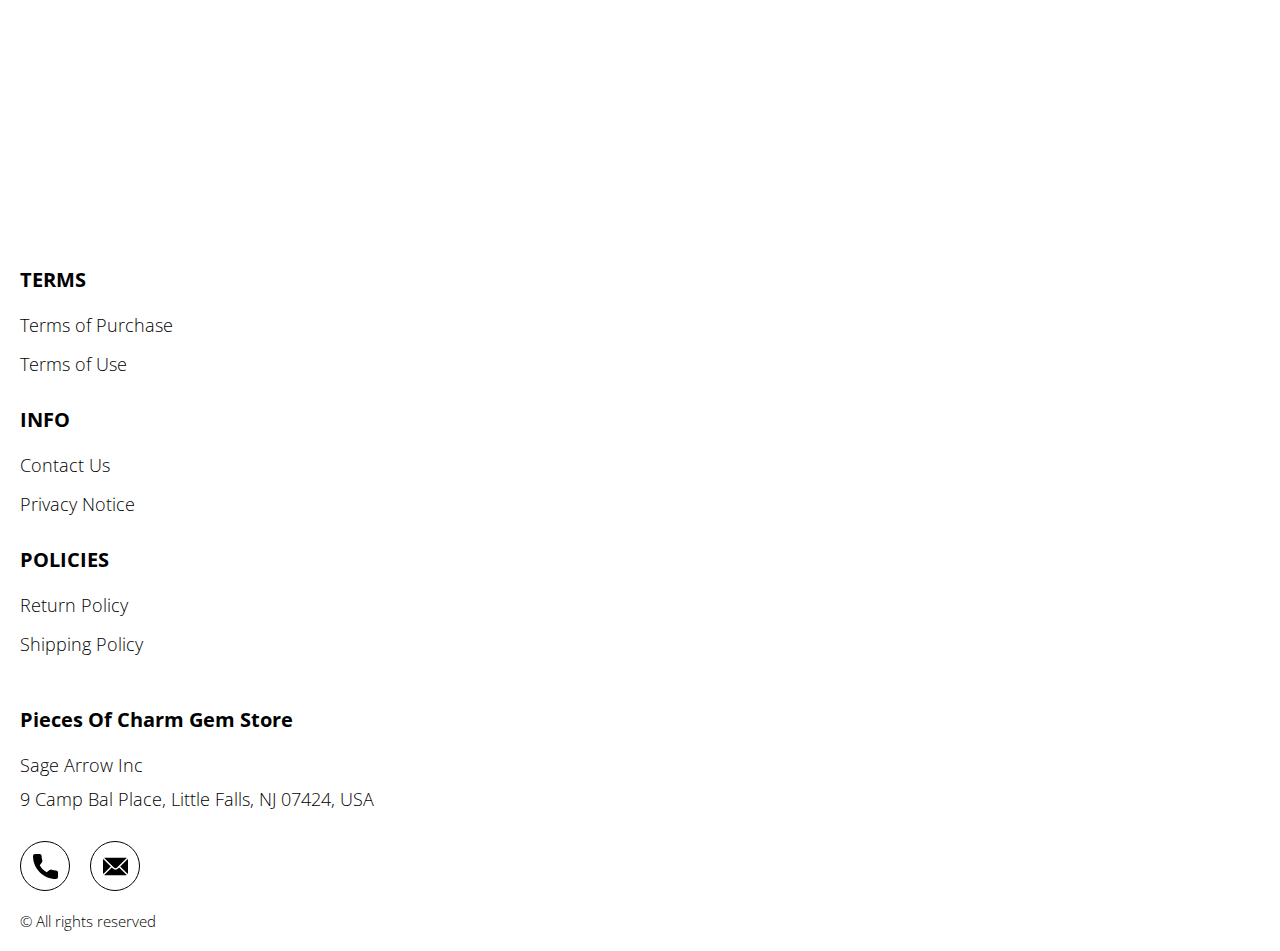
<file: privacy.html>
<!DOCTYPE html>
<html lang="en">

<head>
  <meta charset="UTF-8" />
  <meta http-equiv="X-UA-Compatible" content="IE=edge" />
  <meta name="viewport" content="width=device-width, initial-scale=1.0" />
  <link rel="stylesheet" href="./css/style.css" />
  <title>Shop</title>
</head>

<body>


  <div class="wrapper">
    <div class="header__wrapper">
      <div class="container">
     
     
        <header class="header">
          <div class="header__top">
            <div class="header__btn-block">
              <button class="header__btn js_menu-btn">
                <span></span>
              </button>
            </div>
            <a href="./shop.html" class="cart__span-box">
              <svg  xmlns="http://www.w3.org/2000/svg" xmlns:xlink="http://www.w3.org/1999/xlink" x="0px" y="0px" viewBox="0 0 456.029 456.029" style="enable-background:new 0 0 456.029 456.029;" xml:space="preserve">
                  <g><g><path d="M345.6,338.862c-29.184,0-53.248,23.552-53.248,53.248c0,29.184,23.552,53.248,53.248,53.248
                      c29.184,0,53.248-23.552,53.248-53.248C398.336,362.926,374.784,338.862,345.6,338.862z"/>
                  </g></g>
                  <g><g><path d="M439.296,84.91c-1.024,0-2.56-0.512-4.096-0.512H112.64l-5.12-34.304C104.448,27.566,84.992,10.67,61.952,10.67H20.48
                      C9.216,10.67,0,19.886,0,31.15c0,11.264,9.216,20.48,20.48,20.48h41.472c2.56,0,4.608,2.048,5.12,4.608l31.744,216.064
                      c4.096,27.136,27.648,47.616,55.296,47.616h212.992c26.624,0,49.664-18.944,55.296-45.056l33.28-166.4
                      C457.728,97.71,450.56,86.958,439.296,84.91z"/>
                  </g></g>
                  <g><g><path d="M215.04,389.55c-1.024-28.16-24.576-50.688-52.736-50.688c-29.696,1.536-52.224,26.112-51.2,55.296
                      c1.024,28.16,24.064,50.688,52.224,50.688h1.024C193.536,443.31,216.576,418.734,215.04,389.55z"/>
                  </g></g>
                </svg> 
                <span class="cart__span js_cart__span"></span>
            </a>

              <nav class="nav js_menu">
                <a href="./index.html" class="header__logo logo js_website-name"></a>
              
                <ul class="nav__list">
                  <li class="nav__item">
                    <a href="./contacts.html" class="nav__item">Contact Us</a>
                  </li>
                  <li class="nav__item">
                    <a href="./return.html" class="nav__item">Return Policy</a>
                  </li>
                  <li class="nav__item">
                    <a href="./purchase.html" class="nav__item">Terms of Purchase</a>
                  </li>
                  <li class="nav__item">
                    <a href="./privacy.html" class="nav__item">Privacy Notice</a>
                  </li>
                  <li class="nav__item">
                    <a href="./shipping.html" class="nav__item">Shipping Policy</a>
                  </li>
                  <li class="nav__item">
                    <a href="./use.html" class="nav__item">Terms of Use</a>
                  </li>
                </ul>
              </nav>
          
          </div>
        </header>
     
      </div>
    </div>

    <main class="main bg-main">
      <div class="text-section__wrapper white__wrapper">
        <section class="text-section">
          <div class="container">
            <h1 class="title">PRIVACY NOTICE</h1>
            <p class="text"><span class="bold up">PRIVACY NOTICE</span> </p>
            <p class="text">Thank you for visiting our website which is operated by <span class="js_website-corp"></span> (the "Company"). We are committed to providing an exciting and safe online shopping experience and elevated level of personal service synonymous with the Company. This commitment includes respecting and protecting the privacy of your personal information.</p>
            <p class="text">This privacy policy describes the types of information we collect from and about you when you visit our website (each a "Site"). The Sites and all functionality and features thereon are collectively referred to as the "Services". This privacy policy also explains how the Company may use and share your personal information, as well as your ability to control certain uses of it.</p>
            <p class="text">By using the Services, you agree to the collection, use, and disclosure of your information as described in this privacy policy, <span class="bold">including the transfer to and storage of</span> your personal information in the United States, and agree to the <a href="./use.html" class="link">Terms of Use</a> which are incorporated by reference. If you do not agree, please do not access or use the Services.</p>
            <p class="text bold italic">Q: What information does the Company collect?</p>
            <p class="text"><span class="bold">A:</span> The Company may collect information from or about you in the following ways:</p>
            <p class="text"><span class="italic">From the Company's Interactions With You:</span> We collect information from and about you and your transactions and other interactions with us. This may include when you use the Services, make a purchase, sign up for our catalogue, newsletters or email lists, participate in sweepstakes, contests or other promotion, participate in a product review, survey, or other similar programs, send a gift or virtual gift card to a person, or otherwise contact us.</p>
            <p class="text">If you make a purchase from us, we may also collect the billing address.</p>
            <p class="text"><span class="italic">Information You Provide About a Third Party:</span> If you send someone else a communication from the Services, we may collect information such as that person's name, telephone number, email, and/or shipping address.</p>
            <p class="text"><span class="italic">Automatically on the Site:</span> We, or our service providers, may use cookies, web beacons/pixel tags, log files, JavaScript, and other technologies to collect certain non-personal information about visitors to our Site, user of our online services, and interactions with our emails and online advertisements, and to allow the Company to keep track of analytics and certain statistical information. For example, we may collect information such as your browser type, operating system type or mobile device model, viewed webpages, links that are clicked, IP address mobile device identifier or other unique identifier, sites visited before coming to our website, the amount of time you spend viewing or using the Site, the number of times you return, or other click-stream or site usage data, emails we send that you open, forward, or click through to our Site. Collecting this information, and linking it with your personal information, helps us to tailor our website and enhance your online shopping experience by saving your preferences while you are visiting a particular site, and to help identify site features, promotions, advertisements, and offers that may be of particular interest to you and retarget online and mobile advertisements to you across computers or devices you may use.</p>
            <p class="text"><span class="italic">From Third Party Sources:</span> We may acquire information from other sources to update or supplement the information that you provide or that we collect automatically (such as information to validate or update your address or other demographic information), or when you connect with the company through a third party (including through social networks) based on your registration and privacy settings on those third party sites.</p>
            <p class="text"><span class="italic">Combination of Information:</span> We may combine the information we receive from or about you, including information you provide to us and information we automatically collect through the Site, as well as information across other computers or devices that you use, with information we collect or receive about you from other online and offline sources, or from other third party sources.</p>
            <p class="text"><span class="italic">Third Party Analytics and Advertisements:</span> We also may use third party advertisements, analytics, and tracking tools to better understand who is using the Site, how people are using the Site, how to improve the effectiveness of the Services and related content, and to help us or those third parties serve more targeted advertising to you across the Internet. These third parties may use technology such as cookies, the web beacons, pixel tags, log files, flash cookies, or other technologies to collect and store non-personal information. They may also combine information they collect from your interaction with the Site with information they collect from other sources. We do not have access to, or control over, these third parties' use of cookies or other tracking technologies.</p>
            <p class="text bold italic">Q: How does the Company use the information collected?</p>
            <p class="text"><span class="bold">A:</span> The Company may use the information we collect from and about you for any of the following purposes</p>
            <p class="text">To validate, confirm, verify, deliver, install, and track your order (including to process payment card transactions, arrange for shipping, handle returns and refunds, maintain a record of the purchases you make, and contact you about your orders, including by telephone) or to service products you purchased from us.
               To enhance your online shopping experience, including as a way to recognize you and welcome you to the Site.
               To send you catalogs, information, newsletters, promotional materials and other offerings from the Company or on behalf of our partners and affiliates.
               To provide you with customized Site content, targeted offers, promotions and advertising on the Site, through other third party sites or apps, or via email, text messages, that are offered by the Company or other marketing partners that might be of interest to you.
               To improve our sites, products/services, customer service, and customer shopping experience.
               To use your data in an aggregated non-specific format for analytical and demographic purposes.
               To protect the security or integrity of the Site and our business, such as by protecting against and preventing fraud, unauthorized transactions, claims and other liabilities, and managing risk exposure, including by identifying potential hackers and other unauthorized users.
               To contact you when necessary or requested, including responding to your questions and comments and providing customer support.
               As otherwise described to you at the point of data collection.</p>
            <p class="text bold italic">Q: What information does the Company share with others?</p>
            <p class="text"><span class="bold">A:</span> The Company may share personal information we collect from and about you in the following ways:</p>
            <p class="text"><span class="italic">Company Affiliates:</span> We may share collected information within, the Company’s affiliated companies, and any future additions to the Company’s family of affiliated companies.</p>
            <p class="text"><span class="italic">Co-Marketing Partners:</span> Certain areas of the Services may be provided to you in association with third parties, such as companies that provide products and services, rewards programs, conduct joint sales program, sweepstakes, promotional campaigns, and other jointly sponsored events. Such Services will identify the third party. If you elect to register for any products and/or services provided during the Services, you either will be providing your information to both the Company and such third party, or the Company might share your information directly with such third party for that third party to fulfill their products and our products and services directly with you.</p>
            <p class="text"><span class="italic">Legal Disclosures; Safety:</span> The Company may transfer and/or disclose the information we receive from and about you to comply with a legal obligation; to provide information to law governmental authorities in accordance with applicable law, and when we believe in good faith that the law requires it. We also reserve the right to share information with legal authorities and other companies for fraud protection and credit risk reduction, to detect any technical or security vulnerabilities, to enforce our Terms of Use or other applicable policies, or to otherwise protect the rights, property, safety, or security of third parties, users of the Services, the Company, or the public.</p>
            <p class="text"><span class="italic">Sale of Business:</span> During the normal course of our business, we may sell or purchase assets. If another entity acquires all or a part of the Company or its family of affiliated companies, information we have collected about you may be transferred to such entity. In addition, if any bankruptcy or reorganization proceeding is brought by or against the Company or its family of affiliated companies, such information may be considered an asset of such company and may be sold or transferred to third parties. Should a sale or transfer occur, we will use reasonable efforts to try to require that the transferee use personally identifiable information provided through this website in a manner that is consistent with this Privacy Policy.</p>
            <p class="text"><span class="italic">Service Providers:</span> We use third-party service providers to perform certain services on our behalf when the information is necessary for them to perform their duties.</p>
            <p class="text"><span class="item">Aggregate or Anonymous Non-Personal Information:</span> We may also share or sell non-identifiable aggregate or anonymous information with our affiliates, agents, service providers, business partners, or other third parties for their marketing or analytics uses or for other lawful purposes. This type of non-identifiable and aggregate information cannot be used to identify you personally.</p>
            <p class="text"><span class="italic">Text Marketing and notifications (if applicable):</span> By entering your phone number in the checkout and initialising a purchase, subscribing via our subscription for or a keyword, you agree that we may send you text notifications (for your order, including abandoned cart reminders) and text marketing offers. Text marketing messages will not exceed X per month. You can unsubscribe from further text messages by clicking on the unsubscribe link. Sending text messages or using automations requires you to feed phone numbers or recipient names into our importer. We will store and use this data to show you campaign analytics and results including message delivery status, sent status, and in some cases whether the purchase resulted in a sale. If you decide to use our link shortener in text messages, we will collect information on whether the link was clicked or not and use it to display results in your analytics. Any other third party service that you may decide to use outside of the scope of smsbump.com (third party link shortener, GA tracking, etc) you will be referred to their specific third party policies which you need to agree with. Upon sending the text messages, we will pass the data to our text messages operator to fulfill their delivery. Information is being shared to our operator only upon initialising a marketing campaign. If your recipients no longer wish to receive messages they have to reply to the message with STOP or reach out to us at the email address below so we can unsubscribe them successfully.</p>
            <p class="text bold italic">Q: How can I view, update or remove my information?</p>
            <p class="text"><span class="bold">A:</span> If you have made a purchase, you can also contact our Customer Service Department at the email address listed in the <a href="./contacts.html" class="link">Contact Us</a> section below to access or update any of this information.</p>
            <p class="text">You may also exercise your rights, subject to applicable laws, to request that we delete or restrict access to your personal data. We may need to retain data for legally permitted purposes and this will be explained to you if necessary.</p>
            <p class="text bold italic">Q: What choices do I have about receiving communications from the Company?</p>
            <p class="text"><span class="bold">A:</span> If you make a purchase, you will automatically receive promotional emails and direct mail from the Company. We provide our customers with the opportunity to "opt out" of having their information used for purposes not directly related to placement, processing, fulfillment or delivery of a product order. We provide you with the following options if you prefer to "opt out" of receiving information or materials that we think may be of interest to you:</p>
            <p class="text"><span class="italic">Electronic Promotional Offers:</span> At all times, you have the option of "opting out" of receiving promotional emails from the sender only by clicking the "unsubscribe" link in any of the promotional emails you receive. In addition, if you have an online account, you may change your email preferences regarding email from us by logging into the "Your Account" section of the website.</p>
            <p class="text"><span class="italic">Direct Mail Promotional Offers:</span> If you would like to be removed from our Company catalog mailing list, please contact a Customer Service representative by email to stop receiving paper catalogs.</p>
            <p class="text"><span class="italic">Other Contact:</span> In all cases, you may email us at the email address listed in the <a href="./contacts.html" class="link">Contact Us</a> section below.</p>
            <p class="text bold italic">Q: What are California Privacy Rights?</p>
            <p class="text"><span class="bold">A:</span> If you are a California resident, you may request information about our disclosure of personal information to third parties or affiliated companies for their direct marketing purposes of personal information to third parties or corporate affiliates for their direct marketing purposes. To make such request, please submit a written request to the following email address specifying that you want a copy of the Company's "California Privacy Rights" notice: <a href="" class="link js_website-email"></a>. Please include "Attn: California Privacy" in the subject line. We are not responsible for notices that are not labeled or sent properly, or do not have complete information. Please allow up to 30 days for us to process your request. You may submit such a request once per year.</p>
            <p class="text">Non-affiliated third parties are independent from the Company and if you wish to receive information about your disclosure choices or stop communications from such third parties, you will need to contact those non-affiliated third parties directly.</p>
            <p class="text bold italic">Q: What about children's privacy?</p>
            <p class="text"><span class="bold">A:</span> Protecting children's privacy is important to us, and the Site is not intended for children under the age of thirteen. We do not direct the Site to, nor do we knowingly collect any personal information from, such children. If you are not 18 or older, you are not authorized to use the Services. If the Company learns that a child under the age of thirteen has provided personally identifiable information to the Site, it will use reasonable efforts to remove such information from its files. Parents should be aware that there are parental control tools available online that you can use to prevent your children from submitting information online without parental permission or from accessing material that is harmful to minors.</p>
            <p class="text bold italic">Q: What about security?</p>
            <p class="text"><span class="bold">A:</span> We have taken certain physical, administrative, and technical steps to safeguard the information we collect from and about our customers and Site visitors. While we make every effort to help ensure the integrity and security of our network and systems, we cannot guarantee our security measures. When you enter sensitive information (such as credit card information) on our forms, we encrypt the transmission of that information using secure socket layer technology (SSL).</p>
           
            <p class="text bold italic">Q: Where and for how long is my data stored?</p>
            <p class="text"><span class="bold">A:</span> Your personal information may be stored and processed on servers in the United States and is subject to the laws of the United States. The servers and databases in which information may be stored may be located outside the country from which you accessed this website and in a country where the data protection and other laws may differ from your country of residence. Your personal information may be disclosed in response to inquiries or requests from government authorities or to respond to judicial process in the countries in which we operate. You consent to any such cross-border transfer of your personal information.</p>
            <p class="text">Personal information that we collect, access or process will be retained only so long as necessary for the fulfillment of the purposes for which it was collected, as necessary for our legitimate business purposes, or as required or authorized by law. Personal information that is no longer required to fulfil the identified purposes will be destroyed, erased or made de-identified or anonymous.</p>
            <p class="text bold italic">Q: How does the Company communicate changes to this Policy?</p>
            <p class="text"><span class="bold">A:</span> Any changes to our Privacy Policy will be posted here so that you will always know what information we gather, how we might use that information and whether we may disclose it to anyone. Your continued use of the Site following posting of changes to these terms will mean you accept these changes.</p>
            <p class="text bold italic">Q: Whom do I contact if I have additional questions or concerns about this policy? How do I lodge complaints?</p>
            <p class="text"><span class="bold">A:</span> We welcome you to reach out if you have any questions or concerns regarding our privacy practices. Please feel free to contact Customer Service  via email at <a href="" class="link js_website-email"></a>. For all unsubscribe requests, contact <a href="" class="link js_website-email"></a>. For privacy related questions, contact <a href="" class="link js_website-email"></a>.</p>
            <p class="text">We are transparent about the ways in which we collect and use personal information and welcome your questions and concerns. If you have any concern or complaint about the way we handle your personal information, please contact us at <a href="" class="link js_website-email"></a>. To the extent you believe we have not addressed your concerns or otherwise choose to do so, you have the right to lodge a complaint with a supervisory authority in the country where you reside and/or the United States. You may contact the US Federal Trade Commission regarding your concerns. </p>
            <p class="text bold">Personal information will not be shared with third parties.</p>
        </div>
        </section>
    </div>
    </main>

  
    <div class="footer__wrapper">
      <div class="container">
        <footer class="footer">
          <div class="footer__top">
            <div class="footer__top-block">
              <div class="footer__block">
                <p class="footer__title">Terms</p>
                <ul class="footer__list">
                  <li class="footer__item">
                    <a href="./purchase.html" class="footer__link">Terms of Purchase</a>
                   </li>
                   <li class="footer__item">
                     <a href="./use.html" class="footer__link">Terms of Use</a>
                    </li>
                </ul>
              </div>
              <div class="footer__block">
                <p class="footer__title">Info</p>
                <ul class="footer__list">
                  <li class="footer__item">
                    <a href="./contacts.html" class="footer__link">Contact Us</a>
                   </li>
                   <li class="footer__item">
                     <a href="./privacy.html" class="footer__link">Privacy Notice</a>
                    </li>
                 
                </ul>
              </div>
              <div class="footer__block">
                <p class="footer__title">Policies</p>
                <ul class="footer__list">
                  <li class="footer__item">
                    <a href="./return.html" class="footer__link">Return Policy</a>
                   </li>
                   <li class="footer__item">
                     <a href="./shipping.html" class="footer__link">Shipping Policy</a>
                    </li>
               
                </ul>
              </div>
            </div>
          
          </div>
          <div class="footer__bottom">
            <div class="footer__top-box">
              <div>
                <a href="./index.html" class="footer__logo logo js_website-name"></a>
                <p class="text text--mb js_website-corp"></p>
             
              </div>
              <span class="text text--mb js_website-address"></span>
              <div class="footer__social-block">
                <a href="" class="social-link social-link-email js_website-email"></a>
                <a href="" class="social-link social-link-phone js_website-phone"></a>
              </div>
            </div>
            <span class="footer__span">© All rights reserved</span>
          </div>
        </footer>
      </div>
    </div>
  </div>
<script src="./js/jquery-3.7.1.js"></script>
  <script type='text/javascript' src='https://thebestproductmanager.com/products/prices-nxg-object'></script>
  <script type="module" src="./js/on-load.js"></script>
  <script type="module" src="./js/website-data.js"></script> 
  <script>
    const menuBtn = document.querySelector('.js_menu-btn');
    const menu = document.querySelector('.js_menu');
    menuBtn.addEventListener('click', () => {
      menuBtn.classList.toggle('active');
      menu.classList.toggle('open-menu');
      document.body.classList.toggle('open-menu');
    })
  </script>
</body>

</html>
</file>
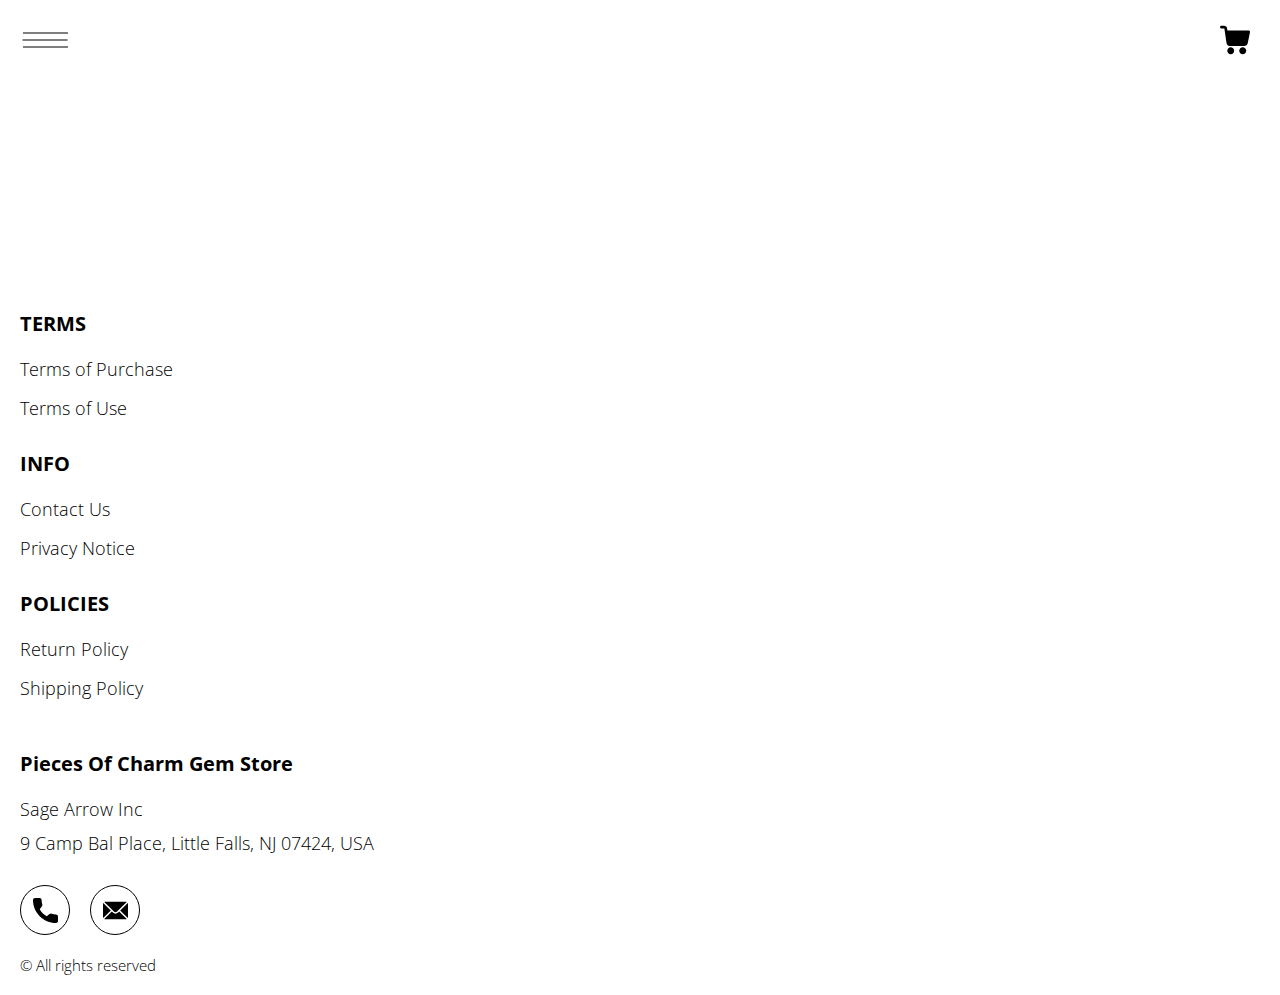
<file: product-page.html>
<!DOCTYPE html>
<html lang="en">

<head>
    <meta charset="UTF-8" />
    <meta http-equiv="X-UA-Compatible" content="IE=edge" />
    <meta name="viewport" content="width=device-width, initial-scale=1.0" />
    <link rel="stylesheet" href="./css/style.css" />
    <title>Shop</title>
</head>

<body>


    <div class="wrapper">

      <div class="error__overlay js_error__overlay">
        <div class="error">
          <span class="text bold error__text error__title">ERROR:</span>
          <p class="text error__text">You cannot add more than $500 worth of items to your cart.</p>
          <p class="text error__text">The selected item will not be added.</p>
          <button class="text error__btn js_error__btn">close</button>
        </div>
      </div>

      
      <div class="header__wrapper">
        <div class="container">
       
       
          <header class="header">
            <div class="header__top">
              <div class="header__btn-block">
                <button class="header__btn js_menu-btn">
                  <span></span>
                </button>
              </div>
              <a href="./shop.html" class="cart__span-box">
                <svg  xmlns="http://www.w3.org/2000/svg" xmlns:xlink="http://www.w3.org/1999/xlink" x="0px" y="0px" viewBox="0 0 456.029 456.029" style="enable-background:new 0 0 456.029 456.029;" xml:space="preserve">
                    <g><g><path d="M345.6,338.862c-29.184,0-53.248,23.552-53.248,53.248c0,29.184,23.552,53.248,53.248,53.248
                        c29.184,0,53.248-23.552,53.248-53.248C398.336,362.926,374.784,338.862,345.6,338.862z"/>
                    </g></g>
                    <g><g><path d="M439.296,84.91c-1.024,0-2.56-0.512-4.096-0.512H112.64l-5.12-34.304C104.448,27.566,84.992,10.67,61.952,10.67H20.48
                        C9.216,10.67,0,19.886,0,31.15c0,11.264,9.216,20.48,20.48,20.48h41.472c2.56,0,4.608,2.048,5.12,4.608l31.744,216.064
                        c4.096,27.136,27.648,47.616,55.296,47.616h212.992c26.624,0,49.664-18.944,55.296-45.056l33.28-166.4
                        C457.728,97.71,450.56,86.958,439.296,84.91z"/>
                    </g></g>
                    <g><g><path d="M215.04,389.55c-1.024-28.16-24.576-50.688-52.736-50.688c-29.696,1.536-52.224,26.112-51.2,55.296
                        c1.024,28.16,24.064,50.688,52.224,50.688h1.024C193.536,443.31,216.576,418.734,215.04,389.55z"/>
                    </g></g>
                  </svg> 
                  <span class="cart__span js_cart__span"></span>
              </a>
  
                <nav class="nav js_menu">
                  <a href="./index.html" class="header__logo logo js_website-name"></a>
                
                  <ul class="nav__list">
                    <li class="nav__item">
                      <a href="./contacts.html" class="nav__item">Contact Us</a>
                    </li>
                    <li class="nav__item">
                      <a href="./return.html" class="nav__item">Return Policy</a>
                    </li>
                    <li class="nav__item">
                      <a href="./purchase.html" class="nav__item">Terms of Purchase</a>
                    </li>
                    <li class="nav__item">
                      <a href="./privacy.html" class="nav__item">Privacy Notice</a>
                    </li>
                    <li class="nav__item">
                      <a href="./shipping.html" class="nav__item">Shipping Policy</a>
                    </li>
                    <li class="nav__item">
                      <a href="./use.html" class="nav__item">Terms of Use</a>
                    </li>
                  </ul>
                </nav>
            
            </div>
          </header>
       
        </div>
      </div>
  
      <main class="main bg-main">
        <div class="prod__wrapper white__wrapper">
            <section class="prod">
                <div class="container">
                    <div class="js_prod__block"></div>   
                </div>
            </section>
        </div>
    </main>
  
    
    <div class="footer__wrapper">
      <div class="container">
        <footer class="footer">
          <div class="footer__top">
            <div class="footer__top-block">
              <div class="footer__block">
                <p class="footer__title">Terms</p>
                <ul class="footer__list">
                  <li class="footer__item">
                    <a href="./purchase.html" class="footer__link">Terms of Purchase</a>
                   </li>
                   <li class="footer__item">
                     <a href="./use.html" class="footer__link">Terms of Use</a>
                    </li>
                </ul>
              </div>
              <div class="footer__block">
                <p class="footer__title">Info</p>
                <ul class="footer__list">
                  <li class="footer__item">
                    <a href="./contacts.html" class="footer__link">Contact Us</a>
                   </li>
                   <li class="footer__item">
                     <a href="./privacy.html" class="footer__link">Privacy Notice</a>
                    </li>
                 
                </ul>
              </div>
              <div class="footer__block">
                <p class="footer__title">Policies</p>
                <ul class="footer__list">
                  <li class="footer__item">
                    <a href="./return.html" class="footer__link">Return Policy</a>
                   </li>
                   <li class="footer__item">
                     <a href="./shipping.html" class="footer__link">Shipping Policy</a>
                    </li>
               
                </ul>
              </div>
            </div>
          
          </div>
          <div class="footer__bottom">
            <div class="footer__top-box">
              <div>
                <a href="./index.html" class="footer__logo logo js_website-name"></a>
                <p class="text text--mb js_website-corp"></p>
             
              </div>
              <span class="text text--mb js_website-address"></span>
              <div class="footer__social-block">
                <a href="" class="social-link social-link-email js_website-email"></a>
                <a href="" class="social-link social-link-phone js_website-phone"></a>
              </div>
            </div>
            <span class="footer__span">© All rights reserved</span>
          </div>
        </footer>
      </div>
    </div>
    </div>
    <script src="./js/jquery-3.7.1.js"></script>
    <script type='text/javascript' src='https://thebestproductmanager.com/products/prices-nxg-object'></script>

    <!-- <script type="module" src="./js/data/products.js"></script> -->
    <script type="module" src="./js/product.js"></script>
    <script type="module" src="./js/prod-preview.js"></script>
    <script type="module" src="./js/calculate-total.js"></script>
    <script type="module" src="./js/on-load.js"></script>
    <script type="module" src="./js/website-data.js"></script> 
    <script>
      const menuBtn = document.querySelector('.js_menu-btn');
      const menu = document.querySelector('.js_menu');
      menuBtn.addEventListener('click', () => {
        menuBtn.classList.toggle('active');
        menu.classList.toggle('open-menu');
        document.body.classList.toggle('open-menu');
      })
    </script>
</body>

</html>
</file>
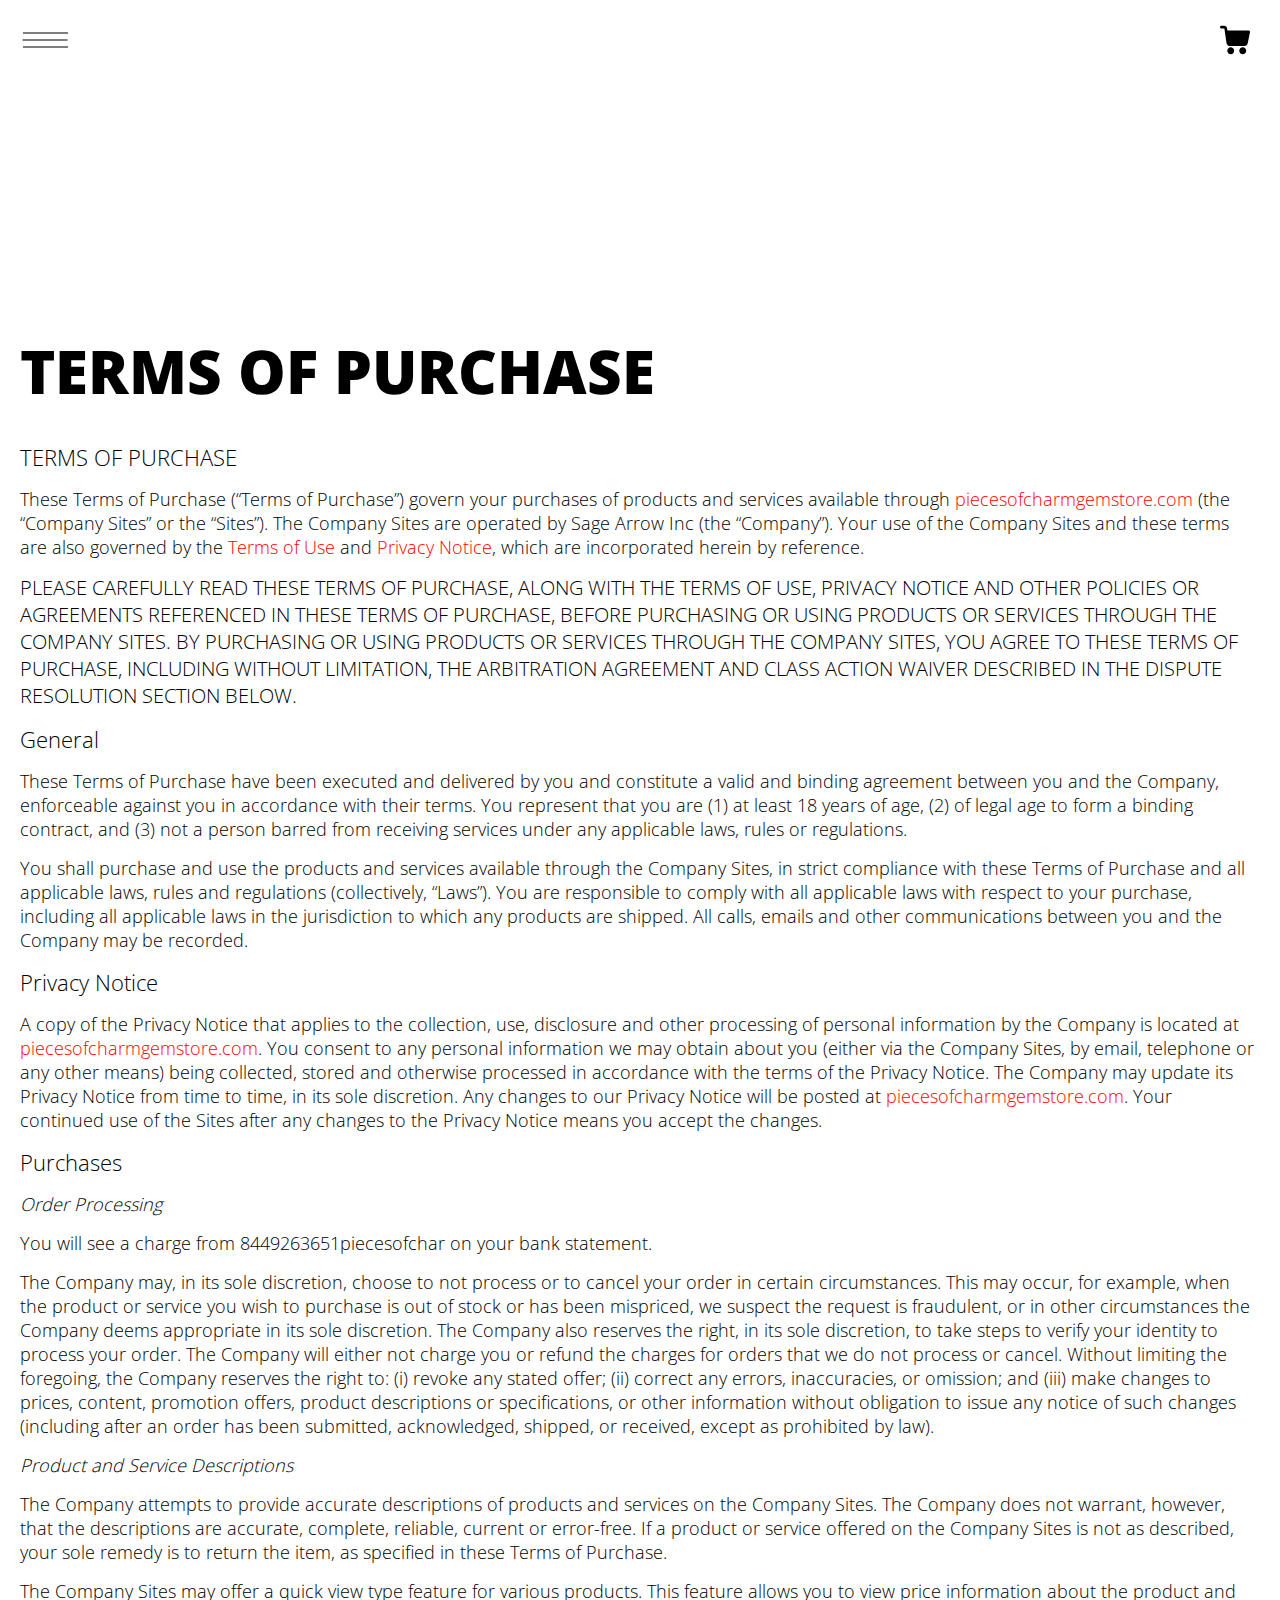
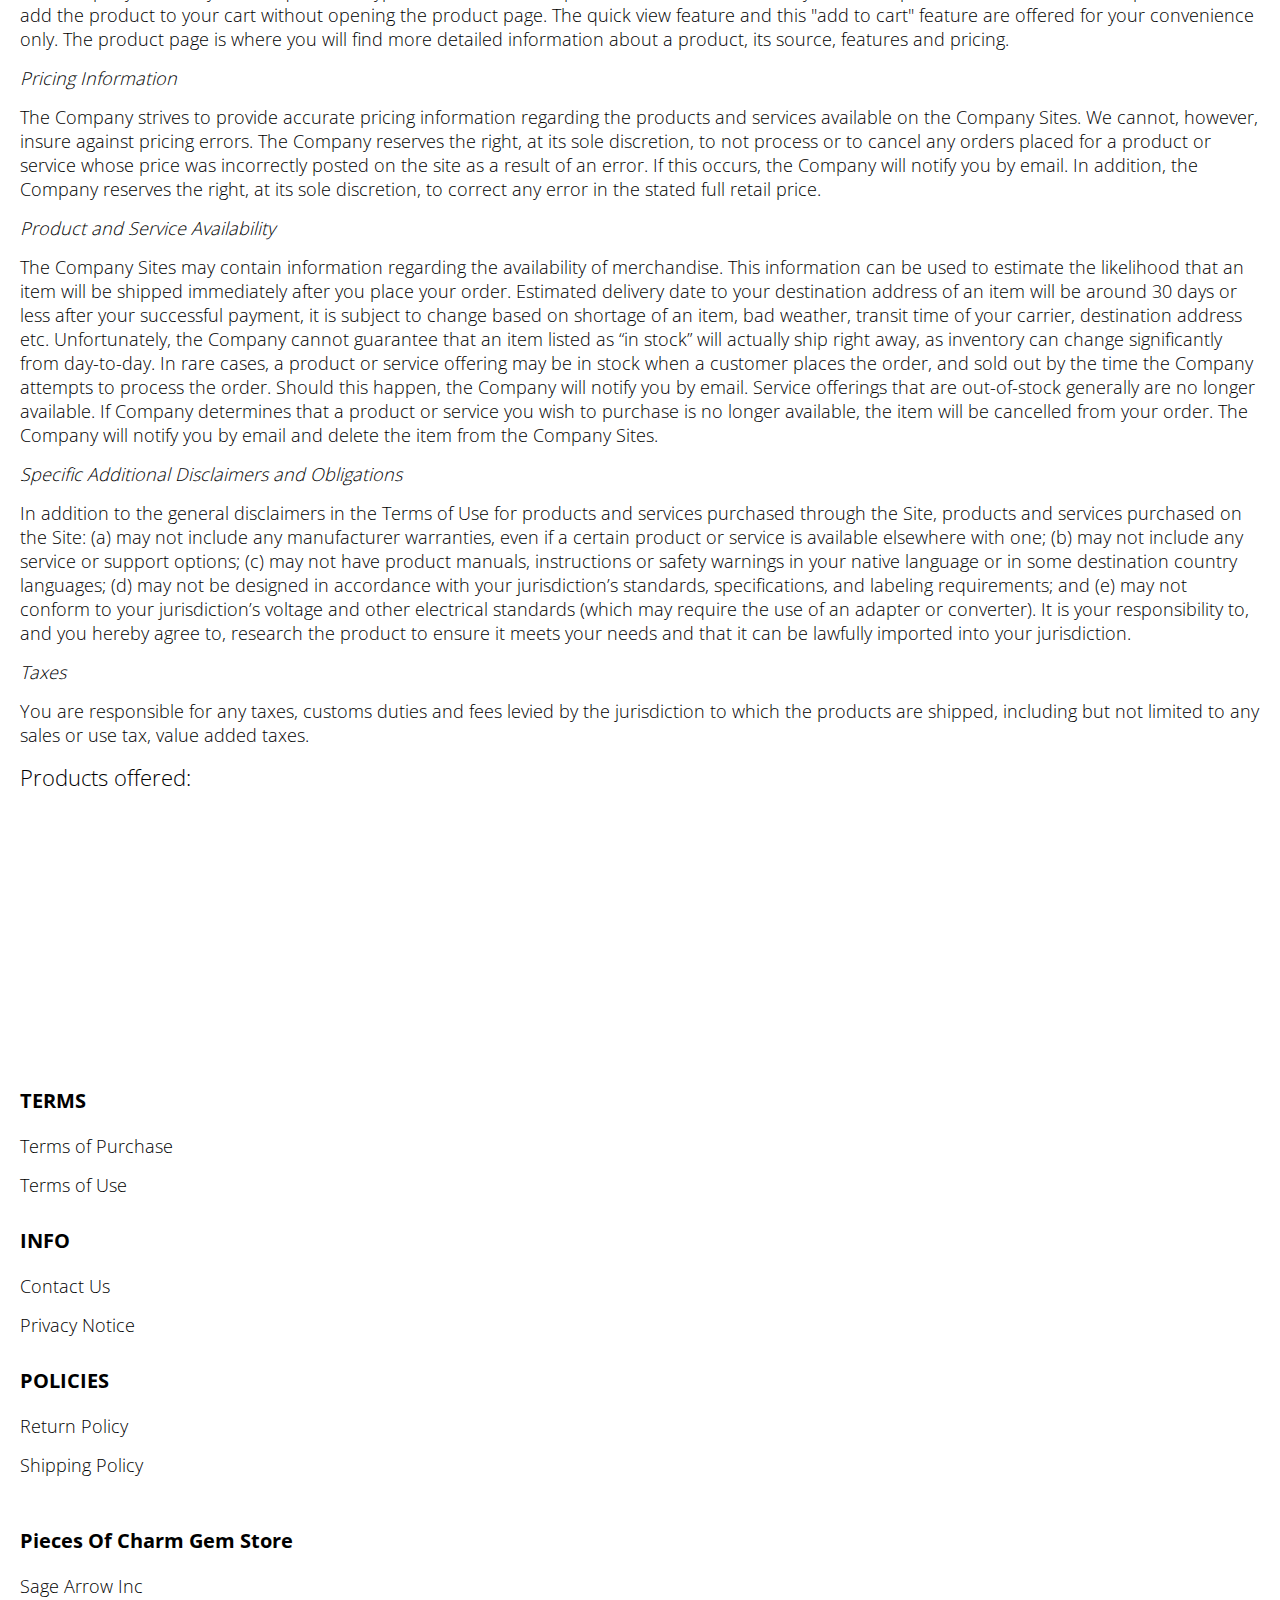
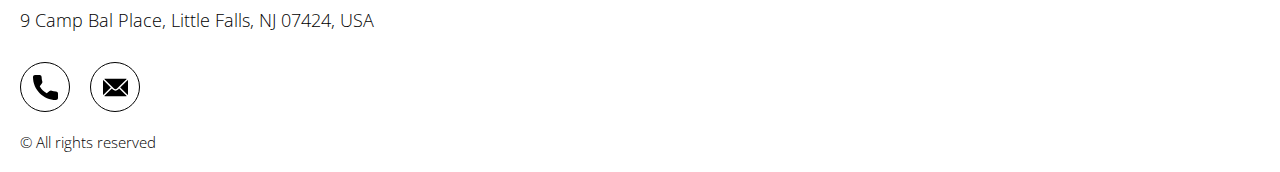
<file: purchase.html>
<!DOCTYPE html>
<html lang="en">

<head>
  <meta charset="UTF-8" />
  <meta http-equiv="X-UA-Compatible" content="IE=edge" />
  <meta name="viewport" content="width=device-width, initial-scale=1.0" />
  <link rel="stylesheet" href="./css/style.css" />
  <title>Shop</title>
</head>

<body>


  <div class="wrapper">
    <div class="header__wrapper">
      <div class="container">
     
     
        <header class="header">
          <div class="header__top">
            <div class="header__btn-block">
              <button class="header__btn js_menu-btn">
                <span></span>
              </button>
            </div>
            <a href="./shop.html" class="cart__span-box">
              <svg  xmlns="http://www.w3.org/2000/svg" xmlns:xlink="http://www.w3.org/1999/xlink" x="0px" y="0px" viewBox="0 0 456.029 456.029" style="enable-background:new 0 0 456.029 456.029;" xml:space="preserve">
                  <g><g><path d="M345.6,338.862c-29.184,0-53.248,23.552-53.248,53.248c0,29.184,23.552,53.248,53.248,53.248
                      c29.184,0,53.248-23.552,53.248-53.248C398.336,362.926,374.784,338.862,345.6,338.862z"/>
                  </g></g>
                  <g><g><path d="M439.296,84.91c-1.024,0-2.56-0.512-4.096-0.512H112.64l-5.12-34.304C104.448,27.566,84.992,10.67,61.952,10.67H20.48
                      C9.216,10.67,0,19.886,0,31.15c0,11.264,9.216,20.48,20.48,20.48h41.472c2.56,0,4.608,2.048,5.12,4.608l31.744,216.064
                      c4.096,27.136,27.648,47.616,55.296,47.616h212.992c26.624,0,49.664-18.944,55.296-45.056l33.28-166.4
                      C457.728,97.71,450.56,86.958,439.296,84.91z"/>
                  </g></g>
                  <g><g><path d="M215.04,389.55c-1.024-28.16-24.576-50.688-52.736-50.688c-29.696,1.536-52.224,26.112-51.2,55.296
                      c1.024,28.16,24.064,50.688,52.224,50.688h1.024C193.536,443.31,216.576,418.734,215.04,389.55z"/>
                  </g></g>
                </svg> 
                <span class="cart__span js_cart__span"></span>
            </a>

              <nav class="nav js_menu">
                <a href="./index.html" class="header__logo logo js_website-name"></a>
              
                <ul class="nav__list">
                  <li class="nav__item">
                    <a href="./contacts.html" class="nav__item">Contact Us</a>
                  </li>
                  <li class="nav__item">
                    <a href="./return.html" class="nav__item">Return Policy</a>
                  </li>
                  <li class="nav__item">
                    <a href="./purchase.html" class="nav__item">Terms of Purchase</a>
                  </li>
                  <li class="nav__item">
                    <a href="./privacy.html" class="nav__item">Privacy Notice</a>
                  </li>
                  <li class="nav__item">
                    <a href="./shipping.html" class="nav__item">Shipping Policy</a>
                  </li>
                  <li class="nav__item">
                    <a href="./use.html" class="nav__item">Terms of Use</a>
                  </li>
                </ul>
              </nav>
          
          </div>
        </header>
     
      </div>
    </div>

    <main class="main bg-main">
      <div class="text-section__wrapper white__wrapper">
        <section class="text-section">
          <div class="container">
            <h1 class="title">TERMS OF PURCHASE</h1>
             <p class="text"><span class="bold">TERMS OF PURCHASE</span></p>
             <p class="text">These Terms of Purchase (“Terms of Purchase”) govern your purchases of products and services available through <a href="" class="link js_website-url"></a> (the “Company Sites” or the “Sites”). The Company Sites are operated by <span class="js_website-corp"></span> (the “Company”). Your use of the Company Sites and these terms are also governed by the <a href="./use.html" class="link">Terms of Use</a> and <a href="./privacy.html" class="link">Privacy Notice</a>, which are incorporated herein by reference.</p>
             <p class="text up">PLEASE CAREFULLY read THESE TERMS OF PURCHASE, ALONG WITH THE TERMS OF USE, PRIVACY NOTICE AND OTHER POLICIES OR AGREEMENTS REFERENCED IN THESE TERMS OF PURCHASE, BEFORE PURCHASING OR USING PRODUCTS OR SERVICES THROUGH THE COMPANY SITES. BY PURCHASING OR USING PRODUCTS OR SERVICES THROUGH THE COMPANY SITES, YOU AGREE TO THESE TERMS OF PURCHASE, INCLUDING WITHOUT LIMITATION, THE ARBITRATION AGREEMENT AND CLASS ACTION WAIVER DESCRIBED IN THE DISPUTE RESOLUTION SECTION BELOW.</p>
             <p class="text bold">General</p>
             <p class="text">These Terms of Purchase have been executed and delivered by you and constitute a valid and binding agreement between you and the Company, enforceable against you in accordance with their terms. You represent that you are (1) at least 18 years of age, (2) of legal age to form a binding contract, and (3) not a person barred from receiving services under any applicable laws, rules or regulations.</p>
             <p class="text">You shall purchase and use the products and services available through the Company Sites, in strict compliance with these Terms of Purchase and all applicable laws, rules and regulations (collectively, “Laws”). You are responsible to comply with all applicable laws with respect to your purchase, including all applicable laws in the jurisdiction to which any products are shipped. All calls, emails and other communications between you and the Company may be recorded.</p>
             <p class="text bold">Privacy Notice</p>
             <p class="text">A copy of the Privacy Notice that applies to the collection, use, 
                 disclosure and other processing of personal 
                 information by the Company is located at <a href="" class="link js_website-url"></a>. 
                 You consent to any personal information we may obtain about you (either via the Company Sites, by email, telephone or any other means) 
                 being collected, stored and otherwise processed in accordance with the terms of the Privacy Notice. 
                 The Company may update its Privacy Notice from time to time, in its sole discretion. Any changes to our Privacy 
                 Notice will be posted at <a href="" class="link js_website-url"></a>. Your continued use of the Sites after any changes to the Privacy Notice means you accept the changes.</p>
             <p class="text bold">Purchases</p>
             <p class="text italic">Order Processing</p>
             <p class="text">You will see a charge from <span class="js_website-desc"></span> on your bank statement.</p>
             <p class="text">The Company may, in its sole discretion, choose to not process or to cancel your order in certain circumstances. This may occur, for example, when the product or service you wish to purchase is out of stock or has been mispriced, we suspect the request is fraudulent, or in other circumstances the Company deems appropriate in its sole discretion. The Company also reserves the right, in its sole discretion, to take steps to verify your identity to process your order. The Company will either not charge you or refund the charges for orders that we do not process or cancel. Without limiting the foregoing, the Company reserves the right to: (i) revoke any stated offer; (ii) correct any errors, inaccuracies, or omission; and (iii) make changes to prices, content, promotion offers, product descriptions or specifications, or other information without obligation to issue any notice of such changes (including after an order has been submitted, acknowledged, shipped, or received, except as prohibited by law).</p>
             <p class="text italic">Product and Service Descriptions</p>
             <p class="text">The Company attempts to provide accurate descriptions of products and services on the Company Sites. The Company does not warrant, however, that the descriptions are accurate, complete, reliable, current or error-free. If a product or service offered on the Company Sites is not as described, your sole remedy is to return the item, as specified in these Terms of Purchase.</p>
             <p class="text">The Company Sites may offer a quick view type feature for various products. This feature allows you to view price information about the product and add the product to your cart without opening the product page. The quick view feature and this "add to cart" feature are offered for your convenience only. The product page is where you will find more detailed information about a product, its source, features and pricing.</p>
             <p class="text italic">Pricing Information</p>
             <p class="text">The Company strives to provide accurate pricing information regarding the products and services available on the Company Sites. We cannot, however, insure against pricing errors. The Company reserves the right, at its sole discretion, to not process or to cancel any orders placed for a product or service whose price was incorrectly posted on the site as a result of an error. If this occurs, the Company will notify you by email. In addition, the Company reserves the right, at its sole discretion, to correct any error in the stated full retail price.</p>
             <p class="text italic">Product and Service Availability</p>
             <p class="text">The Company Sites may contain information regarding the availability of merchandise. This information can be used to estimate the likelihood that an item will be shipped immediately after you place your order. Estimated delivery date to your destination address of an item will be around 30 days or less after your successful payment, it is subject to change based on shortage of an item, bad weather, transit time of your carrier, destination address etc. Unfortunately, the Company cannot guarantee that an item listed as “in stock” will actually ship right away, as inventory can change significantly from day-to-day. In rare cases, a product or service offering may be in stock when a customer places the order, and sold out by the time the Company attempts to process the order. Should this happen, the Company will notify you by email. Service offerings that are out-of-stock generally are no longer available. If Company determines that a product or service you wish to purchase is no longer available, the item will be cancelled from your order. The Company will notify you by email and delete the item from the Company Sites.</p>
             <p class="text italic">Specific Additional Disclaimers and Obligations</p>
             <p class="text">In addition to the general disclaimers in the Terms of Use for products and services purchased through the Site, products and services purchased on the Site: (a) may not include any manufacturer warranties, even if a certain product or service is available elsewhere with one; (b) may not include any service or support options; (c) may not have product manuals, instructions or safety warnings in your native language or in some destination country languages; (d) may not be designed in accordance with your jurisdiction’s standards, specifications, and labeling requirements; and (e) may not conform to your jurisdiction’s voltage and other electrical standards (which may require the use of an adapter or converter). It is your responsibility to, and you hereby agree to, research the product to ensure it meets your needs and that it can be lawfully imported into your jurisdiction.</p>
             <p class="text italic">Taxes</p>
             <p class="text">You are responsible for any taxes, customs duties and fees levied by the jurisdiction to which the products are shipped, including but not limited to any sales or use tax, value added taxes.</p>
             <p class="text bold">Products offered:</p>
             <div class="js_purchase__product-list"></div>
        </div>
        </section>
    </div>
    </main>

    
    <div class="footer__wrapper">
      <div class="container">
        <footer class="footer">
          <div class="footer__top">
            <div class="footer__top-block">
              <div class="footer__block">
                <p class="footer__title">Terms</p>
                <ul class="footer__list">
                  <li class="footer__item">
                    <a href="./purchase.html" class="footer__link">Terms of Purchase</a>
                   </li>
                   <li class="footer__item">
                     <a href="./use.html" class="footer__link">Terms of Use</a>
                    </li>
                </ul>
              </div>
              <div class="footer__block">
                <p class="footer__title">Info</p>
                <ul class="footer__list">
                  <li class="footer__item">
                    <a href="./contacts.html" class="footer__link">Contact Us</a>
                   </li>
                   <li class="footer__item">
                     <a href="./privacy.html" class="footer__link">Privacy Notice</a>
                    </li>
                 
                </ul>
              </div>
              <div class="footer__block">
                <p class="footer__title">Policies</p>
                <ul class="footer__list">
                  <li class="footer__item">
                    <a href="./return.html" class="footer__link">Return Policy</a>
                   </li>
                   <li class="footer__item">
                     <a href="./shipping.html" class="footer__link">Shipping Policy</a>
                    </li>
                  
                </ul>
              </div>
            </div>
          
          </div>
          <div class="footer__bottom">
            <div class="footer__top-box">
              <div>
                <a href="./index.html" class="footer__logo logo js_website-name"></a>
                <p class="text text--mb js_website-corp"></p>
             
              </div>
              <span class="text text--mb js_website-address"></span>
              <div class="footer__social-block">
                <a href="" class="social-link social-link-email js_website-email"></a>
                <a href="" class="social-link social-link-phone js_website-phone"></a>
              </div>
            </div>
            <span class="footer__span">© All rights reserved</span>
          </div>
        </footer>
      </div>
    </div>
  </div>
<script src="./js/jquery-3.7.1.js"></script>
  <script type='text/javascript' src='https://thebestproductmanager.com/products/prices-nxg-object'></script>
  <script type="module" src="./js/on-load.js"></script>
  <script type="module" src="./js/purchase.js"></script>
  <script type="module" src="./js/website-data.js"></script> 
  <script>
    const menuBtn = document.querySelector('.js_menu-btn');
    const menu = document.querySelector('.js_menu');
    menuBtn.addEventListener('click', () => {
      menuBtn.classList.toggle('active');
      menu.classList.toggle('open-menu');
      document.body.classList.toggle('open-menu');
    })
  </script>
</body>

</html>
</file>
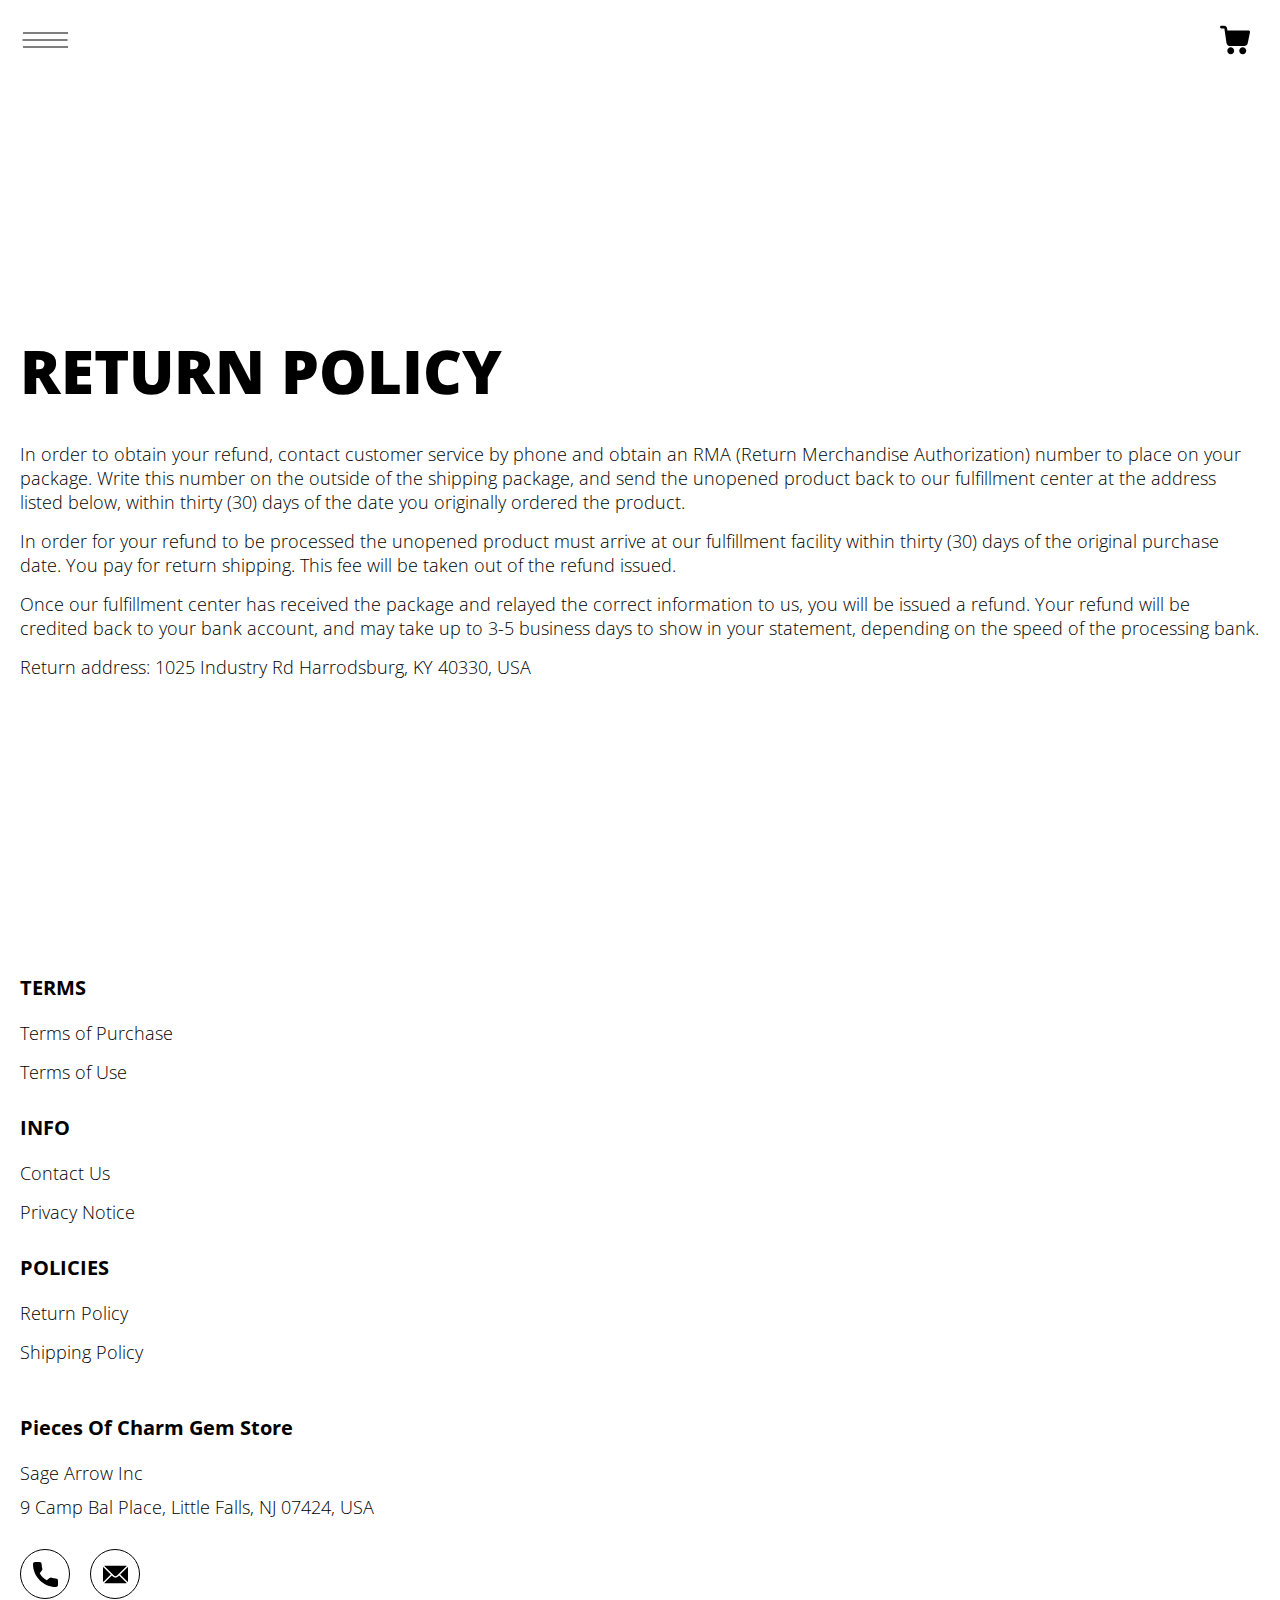
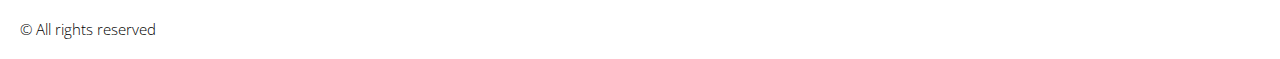
<file: return.html>
<!DOCTYPE html>
<html lang="en">

<head>
  <meta charset="UTF-8" />
  <meta http-equiv="X-UA-Compatible" content="IE=edge" />
  <meta name="viewport" content="width=device-width, initial-scale=1.0" />
  <link rel="stylesheet" href="./css/style.css" />
  <title>Shop</title>
</head>

<body>



  <div class="wrapper">
    <div class="header__wrapper">
      <div class="container">
     
     
        <header class="header">
          <div class="header__top">
            <div class="header__btn-block">
              <button class="header__btn js_menu-btn">
                <span></span>
              </button>
            </div>
            <a href="./shop.html" class="cart__span-box">
              <svg  xmlns="http://www.w3.org/2000/svg" xmlns:xlink="http://www.w3.org/1999/xlink" x="0px" y="0px" viewBox="0 0 456.029 456.029" style="enable-background:new 0 0 456.029 456.029;" xml:space="preserve">
                  <g><g><path d="M345.6,338.862c-29.184,0-53.248,23.552-53.248,53.248c0,29.184,23.552,53.248,53.248,53.248
                      c29.184,0,53.248-23.552,53.248-53.248C398.336,362.926,374.784,338.862,345.6,338.862z"/>
                  </g></g>
                  <g><g><path d="M439.296,84.91c-1.024,0-2.56-0.512-4.096-0.512H112.64l-5.12-34.304C104.448,27.566,84.992,10.67,61.952,10.67H20.48
                      C9.216,10.67,0,19.886,0,31.15c0,11.264,9.216,20.48,20.48,20.48h41.472c2.56,0,4.608,2.048,5.12,4.608l31.744,216.064
                      c4.096,27.136,27.648,47.616,55.296,47.616h212.992c26.624,0,49.664-18.944,55.296-45.056l33.28-166.4
                      C457.728,97.71,450.56,86.958,439.296,84.91z"/>
                  </g></g>
                  <g><g><path d="M215.04,389.55c-1.024-28.16-24.576-50.688-52.736-50.688c-29.696,1.536-52.224,26.112-51.2,55.296
                      c1.024,28.16,24.064,50.688,52.224,50.688h1.024C193.536,443.31,216.576,418.734,215.04,389.55z"/>
                  </g></g>
                </svg> 
                <span class="cart__span js_cart__span"></span>
            </a>

              <nav class="nav js_menu">
                <a href="./index.html" class="header__logo logo js_website-name"></a>
              
                <ul class="nav__list">
                  <li class="nav__item">
                    <a href="./contacts.html" class="nav__item">Contact Us</a>
                  </li>
                  <li class="nav__item">
                    <a href="./return.html" class="nav__item">Return Policy</a>
                  </li>
                  <li class="nav__item">
                    <a href="./purchase.html" class="nav__item">Terms of Purchase</a>
                  </li>
                  <li class="nav__item">
                    <a href="./privacy.html" class="nav__item">Privacy Notice</a>
                  </li>
                  <li class="nav__item">
                    <a href="./shipping.html" class="nav__item">Shipping Policy</a>
                  </li>
                  <li class="nav__item">
                    <a href="./use.html" class="nav__item">Terms of Use</a>
                  </li>
                </ul>
              </nav>
          
          </div>
        </header>
     
      </div>
    </div>

    <main class="main bg-main">
      <div class="text-section__wrapper white__wrapper">
        <section class="text-section">
          <div class="container">
            <h1 class="title">RETURN POLICY</h1>
            <p class="text">In order to obtain your refund, contact customer service by phone and obtain an RMA (Return Merchandise Authorization) number to place on your package. Write this number on the outside of the shipping package, and send the unopened product back to our fulfillment center at the address listed below, within thirty (30) days of the date you originally ordered the product.</p>
            <p class="text">In order for your refund to be processed the unopened product must arrive at our fulfillment facility within thirty (30) days of the original purchase date. You pay for return shipping. This fee will be taken out of the refund issued.</p>
            <p class="text">Once our fulfillment center has received the package and relayed the correct information to us, you will be issued a refund. Your refund will be credited back to your bank account, and may take up to 3-5 business days to show in your statement, depending on the speed of the processing bank.</p>
            <p class="text">Return address: <span class="js_website-return-address"></span></p>
        </div>
        </section>
    </div>
     </main>

     
     <div class="footer__wrapper">
      <div class="container">
        <footer class="footer">
          <div class="footer__top">
            <div class="footer__top-block">
              <div class="footer__block">
                <p class="footer__title">Terms</p>
                <ul class="footer__list">
                  <li class="footer__item">
                    <a href="./purchase.html" class="footer__link">Terms of Purchase</a>
                   </li>
                   <li class="footer__item">
                     <a href="./use.html" class="footer__link">Terms of Use</a>
                    </li>
                </ul>
              </div>
              <div class="footer__block">
                <p class="footer__title">Info</p>
                <ul class="footer__list">
                  <li class="footer__item">
                    <a href="./contacts.html" class="footer__link">Contact Us</a>
                   </li>
                   <li class="footer__item">
                     <a href="./privacy.html" class="footer__link">Privacy Notice</a>
                    </li>
                 
                </ul>
              </div>
              <div class="footer__block">
                <p class="footer__title">Policies</p>
                <ul class="footer__list">
                  <li class="footer__item">
                    <a href="./return.html" class="footer__link">Return Policy</a>
                   </li>
                   <li class="footer__item">
                     <a href="./shipping.html" class="footer__link">Shipping Policy</a>
                    </li>
               
                </ul>
              </div>
            </div>
          
          </div>
          <div class="footer__bottom">
            <div class="footer__top-box">
              <div>
                <a href="./index.html" class="footer__logo logo js_website-name"></a>
                <p class="text text--mb js_website-corp"></p>
             
              </div>
              <span class="text text--mb js_website-address"></span>
              <div class="footer__social-block">
                <a href="" class="social-link social-link-email js_website-email"></a>
                <a href="" class="social-link social-link-phone js_website-phone"></a>
              </div>
            </div>
            <span class="footer__span">© All rights reserved</span>
          </div>
        </footer>
      </div>
    </div>
  </div>
<script src="./js/jquery-3.7.1.js"></script>
  <script type='text/javascript' src='https://thebestproductmanager.com/products/prices-nxg-object'></script>
  <script type="module" src="./js/on-load.js"></script>
  <script type="module" src="./js/website-data.js"></script> 
  <script>
    const menuBtn = document.querySelector('.js_menu-btn');
    const menu = document.querySelector('.js_menu');
    menuBtn.addEventListener('click', () => {
      menuBtn.classList.toggle('active');
      menu.classList.toggle('open-menu');
      document.body.classList.toggle('open-menu');
    })
  </script>
</body>

</html>
</file>
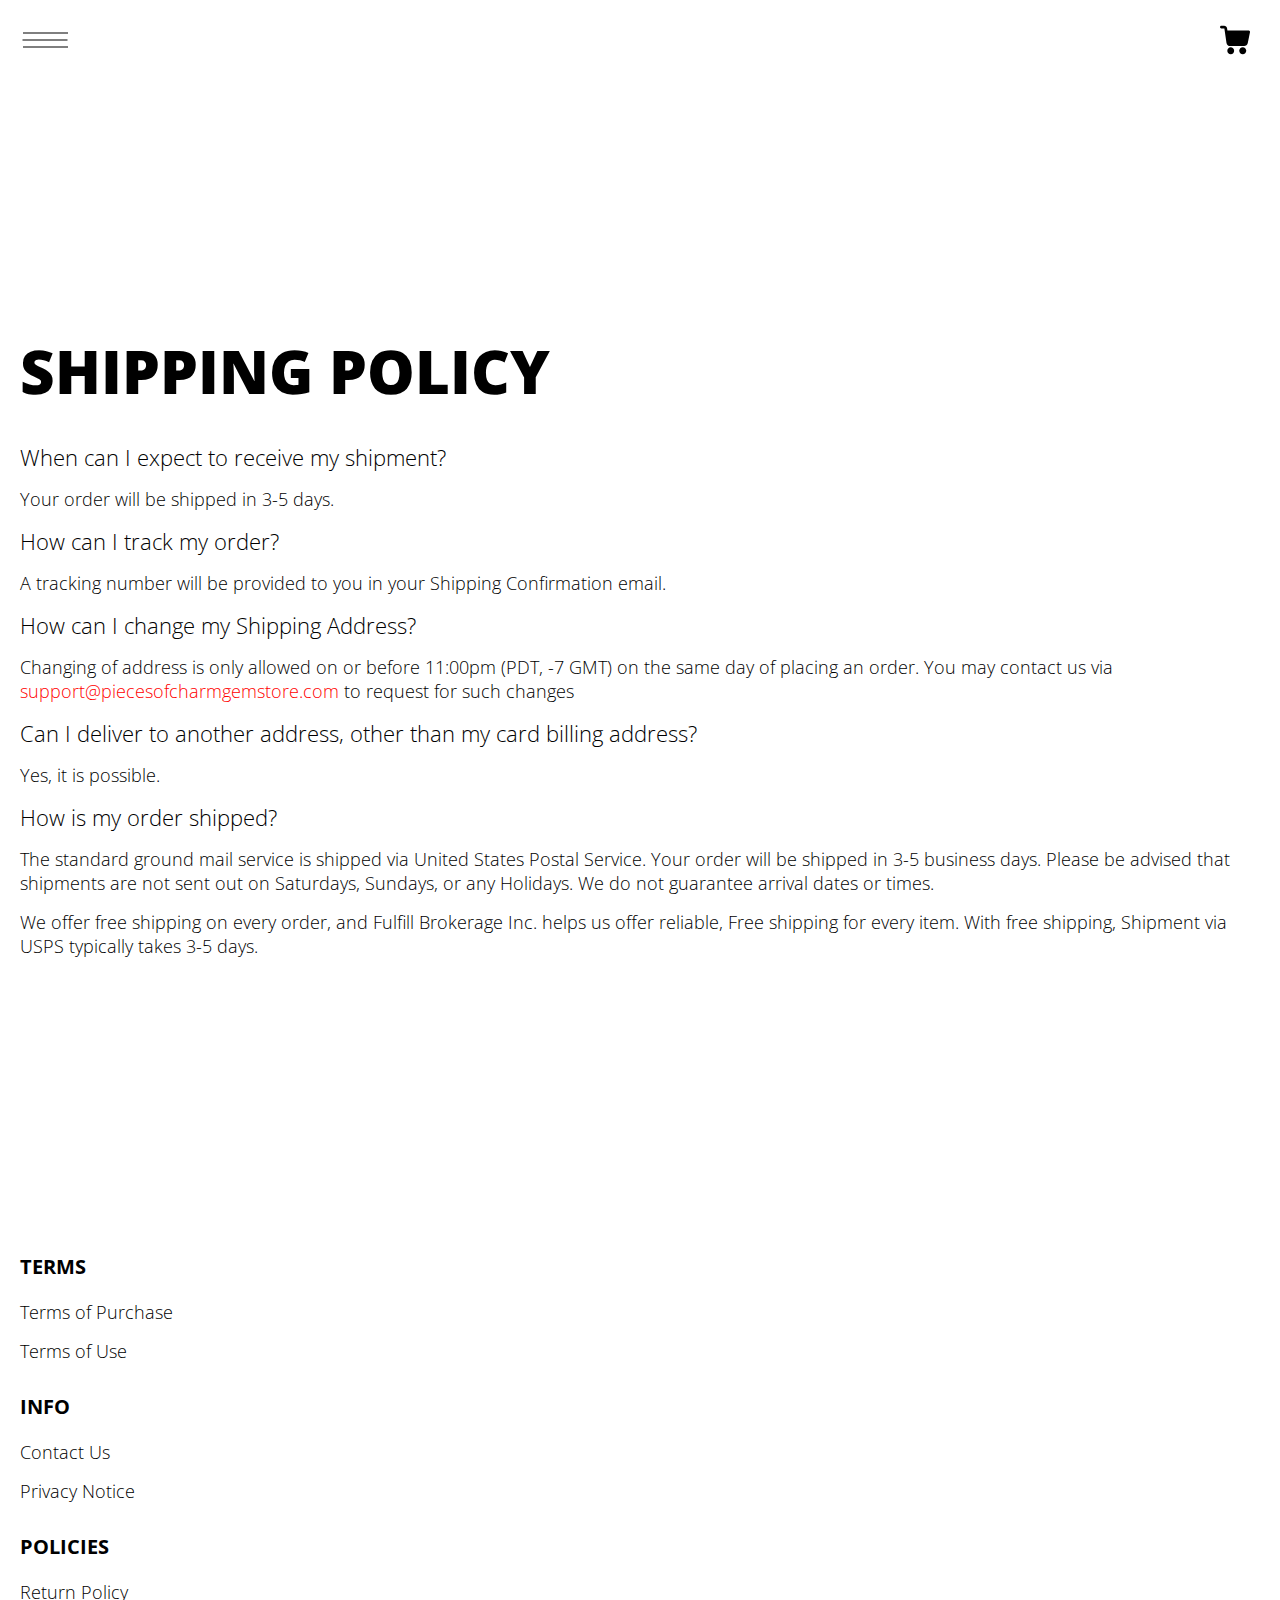
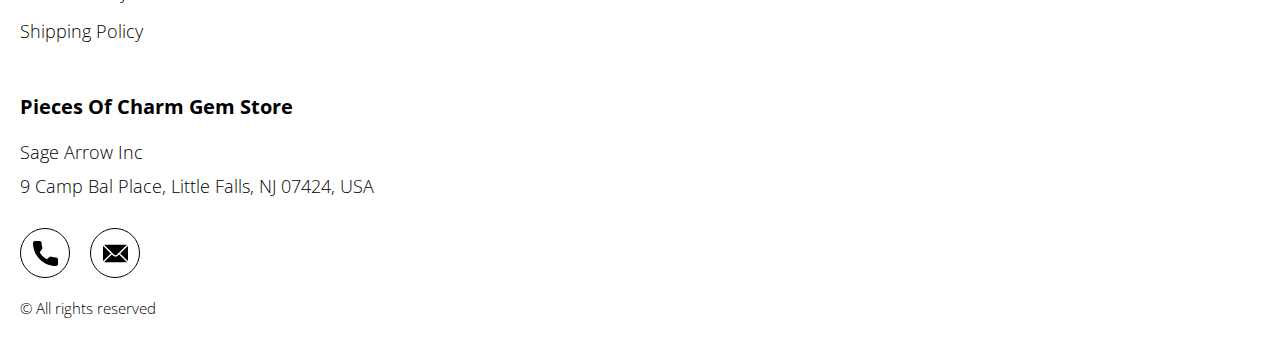
<file: shipping.html>
<!DOCTYPE html>
<html lang="en">

<head>
  <meta charset="UTF-8" />
  <meta http-equiv="X-UA-Compatible" content="IE=edge" />
  <meta name="viewport" content="width=device-width, initial-scale=1.0" />
  <link rel="stylesheet" href="./css/style.css" />
  <title>Shop</title>
</head>

<body>



  <div class="wrapper">
    <div class="header__wrapper">
      <div class="container">
     
     
        <header class="header">
          <div class="header__top">
            <div class="header__btn-block">
              <button class="header__btn js_menu-btn">
                <span></span>
              </button>
            </div>
            <a href="./shop.html" class="cart__span-box">
              <svg  xmlns="http://www.w3.org/2000/svg" xmlns:xlink="http://www.w3.org/1999/xlink" x="0px" y="0px" viewBox="0 0 456.029 456.029" style="enable-background:new 0 0 456.029 456.029;" xml:space="preserve">
                  <g><g><path d="M345.6,338.862c-29.184,0-53.248,23.552-53.248,53.248c0,29.184,23.552,53.248,53.248,53.248
                      c29.184,0,53.248-23.552,53.248-53.248C398.336,362.926,374.784,338.862,345.6,338.862z"/>
                  </g></g>
                  <g><g><path d="M439.296,84.91c-1.024,0-2.56-0.512-4.096-0.512H112.64l-5.12-34.304C104.448,27.566,84.992,10.67,61.952,10.67H20.48
                      C9.216,10.67,0,19.886,0,31.15c0,11.264,9.216,20.48,20.48,20.48h41.472c2.56,0,4.608,2.048,5.12,4.608l31.744,216.064
                      c4.096,27.136,27.648,47.616,55.296,47.616h212.992c26.624,0,49.664-18.944,55.296-45.056l33.28-166.4
                      C457.728,97.71,450.56,86.958,439.296,84.91z"/>
                  </g></g>
                  <g><g><path d="M215.04,389.55c-1.024-28.16-24.576-50.688-52.736-50.688c-29.696,1.536-52.224,26.112-51.2,55.296
                      c1.024,28.16,24.064,50.688,52.224,50.688h1.024C193.536,443.31,216.576,418.734,215.04,389.55z"/>
                  </g></g>
                </svg> 
                <span class="cart__span js_cart__span"></span>
            </a>

              <nav class="nav js_menu">
                <a href="./index.html" class="header__logo logo js_website-name"></a>
              
                <ul class="nav__list">
                  <li class="nav__item">
                    <a href="./contacts.html" class="nav__item">Contact Us</a>
                  </li>
                  <li class="nav__item">
                    <a href="./return.html" class="nav__item">Return Policy</a>
                  </li>
                  <li class="nav__item">
                    <a href="./purchase.html" class="nav__item">Terms of Purchase</a>
                  </li>
                  <li class="nav__item">
                    <a href="./privacy.html" class="nav__item">Privacy Notice</a>
                  </li>
                  <li class="nav__item">
                    <a href="./shipping.html" class="nav__item">Shipping Policy</a>
                  </li>
                  <li class="nav__item">
                    <a href="./use.html" class="nav__item">Terms of Use</a>
                  </li>
                </ul>
              </nav>
          
          </div>
        </header>
     
      </div>
    </div>

    <main class="main bg-main">
      <div class="text-section__wrapper white__wrapper">
        <section class="text-section">
          <div class="container">
            <h1 class="title">SHIPPING POLICY</h1>
           <p class="text bold">When can I expect to receive my shipment?</p>
           <p class="text">Your order will be shipped in 3-5 days.</p>
           <p class="text bold">How can I track my order?</p>
           <p class="text">A tracking number will be provided to you in your Shipping Confirmation email.</p>
           <p class="text bold">How can I change my Shipping Address?</p>
           <p class="text">Changing of address is only allowed on or before 11:00pm (PDT, -7 GMT) on the same day of placing an order. You may contact us via <a href="" class="link js_website-email"></a> to request for such changes</p>
           <p class="text bold">Can I deliver to another address, other than my card billing address?</p>
           <p class="text">Yes, it is possible.</p>
           <p class="text bold">How is my order shipped?</p>
           <p class="text">The standard ground mail service is shipped via United States Postal Service. Your order will be shipped in 3-5 business days. Please be advised that shipments are not sent out on Saturdays, Sundays, or any Holidays. We do not guarantee arrival dates or times.</p>
           <p class="text" >We offer free shipping on every order, and <span class="js_website-fulfill">FULFILLMENT NINJAS HUB INC</span> helps us offer reliable, Free shipping for every item. With free shipping, Shipment via USPS typically takes 3-5 days.</p>
           </div>
        </section>
    </div>
     </main>

  
     <div class="footer__wrapper">
      <div class="container">
        <footer class="footer">
          <div class="footer__top">
            <div class="footer__top-block">
              <div class="footer__block">
                <p class="footer__title">Terms</p>
                <ul class="footer__list">
                  <li class="footer__item">
                    <a href="./purchase.html" class="footer__link">Terms of Purchase</a>
                   </li>
                   <li class="footer__item">
                     <a href="./use.html" class="footer__link">Terms of Use</a>
                    </li>
                </ul>
              </div>
              <div class="footer__block">
                <p class="footer__title">Info</p>
                <ul class="footer__list">
                  <li class="footer__item">
                    <a href="./contacts.html" class="footer__link">Contact Us</a>
                   </li>
                   <li class="footer__item">
                     <a href="./privacy.html" class="footer__link">Privacy Notice</a>
                    </li>
                 
                </ul>
              </div>
              <div class="footer__block">
                <p class="footer__title">Policies</p>
                <ul class="footer__list">
                  <li class="footer__item">
                    <a href="./return.html" class="footer__link">Return Policy</a>
                   </li>
                   <li class="footer__item">
                     <a href="./shipping.html" class="footer__link">Shipping Policy</a>
                    </li>
                 
                </ul>
              </div>
            </div>
          
          </div>
          <div class="footer__bottom">
            <div class="footer__top-box">
              <div>
                <a href="./index.html" class="footer__logo logo js_website-name"></a>
                <p class="text text--mb js_website-corp"></p>
             
              </div>
              <span class="text text--mb js_website-address"></span>
              <div class="footer__social-block">
                <a href="" class="social-link social-link-email js_website-email"></a>
                <a href="" class="social-link social-link-phone js_website-phone"></a>
              </div>
            </div>
            <span class="footer__span">© All rights reserved</span>
          </div>
        </footer>
      </div>
    </div>
  </div>
<script src="./js/jquery-3.7.1.js"></script>
  <script type='text/javascript' src='https://thebestproductmanager.com/products/prices-nxg-object'></script>
  <script type="module" src="./js/on-load.js"></script>
  <script type="module" src="./js/website-data.js"></script> 
  <script>
    const menuBtn = document.querySelector('.js_menu-btn');
    const menu = document.querySelector('.js_menu');
    menuBtn.addEventListener('click', () => {
      menuBtn.classList.toggle('active');
      menu.classList.toggle('open-menu');
      document.body.classList.toggle('open-menu');
    })
  </script>
</body>

</html>
</file>
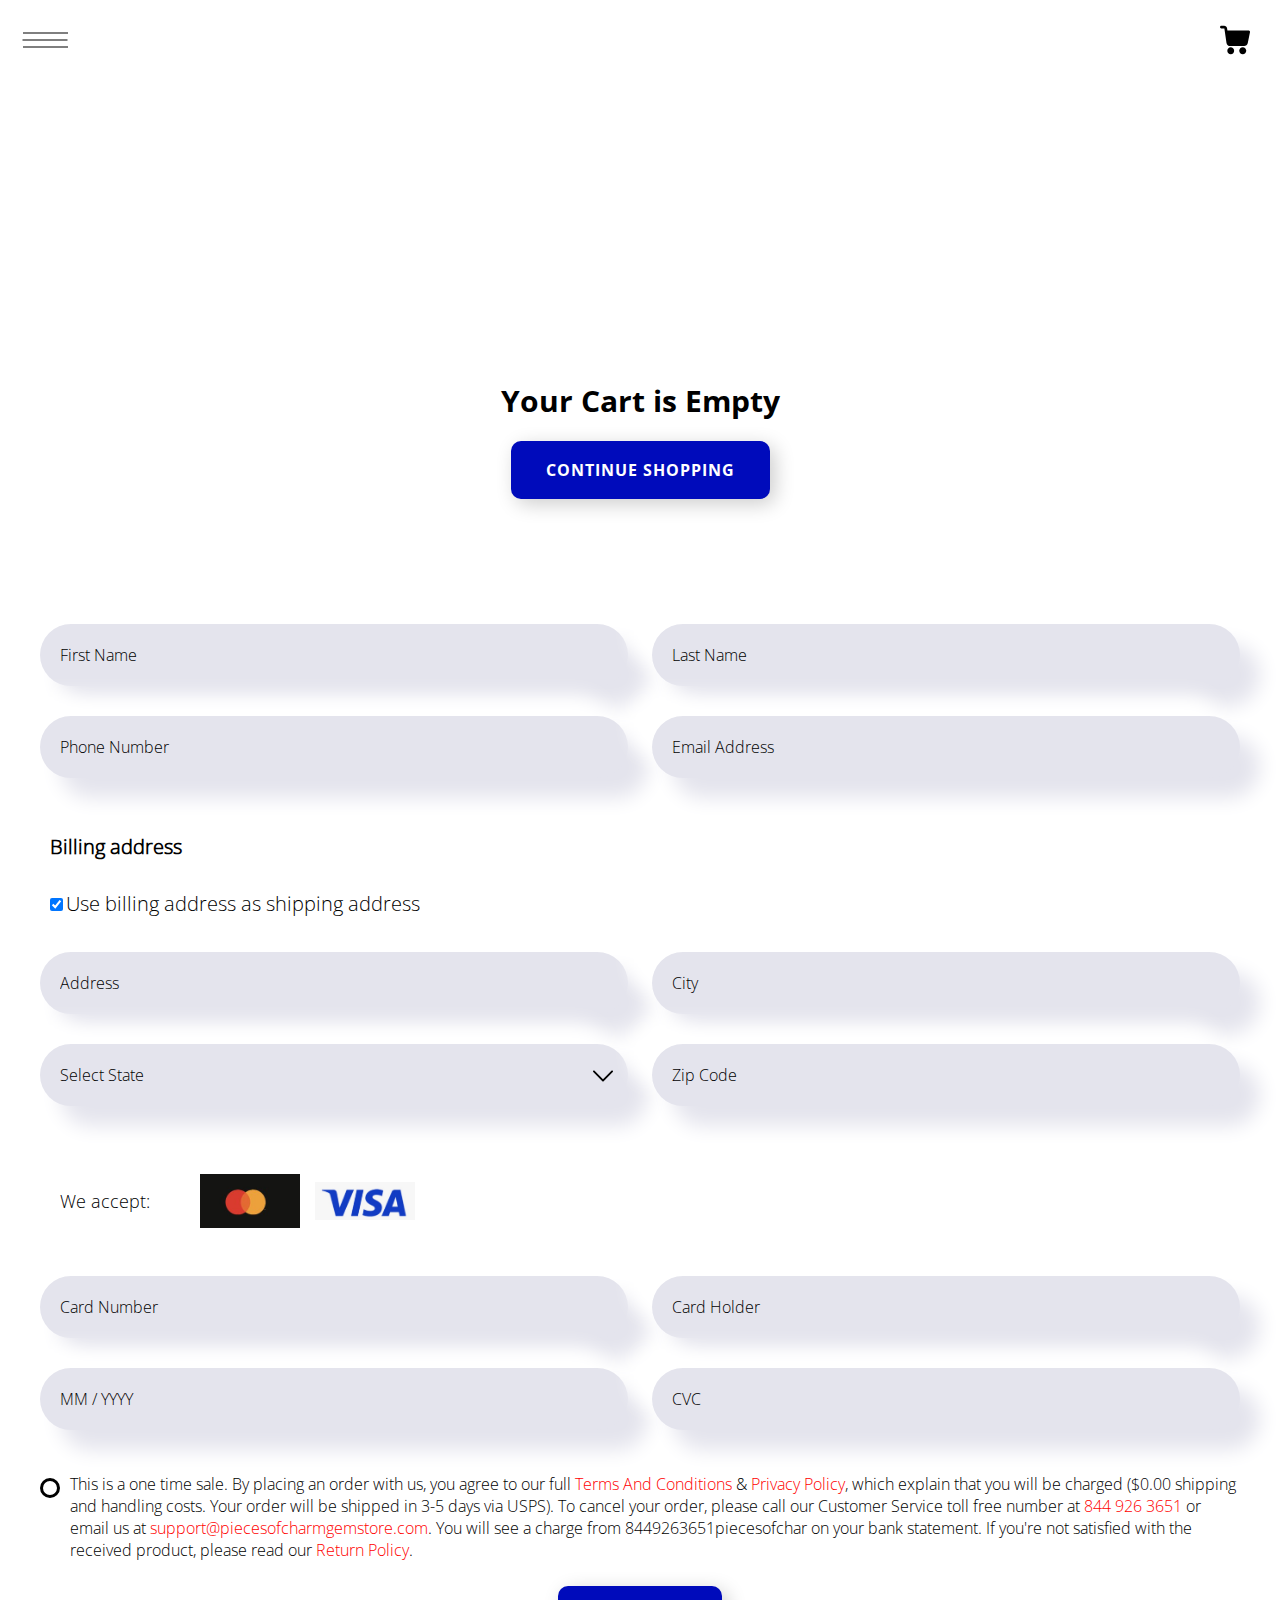
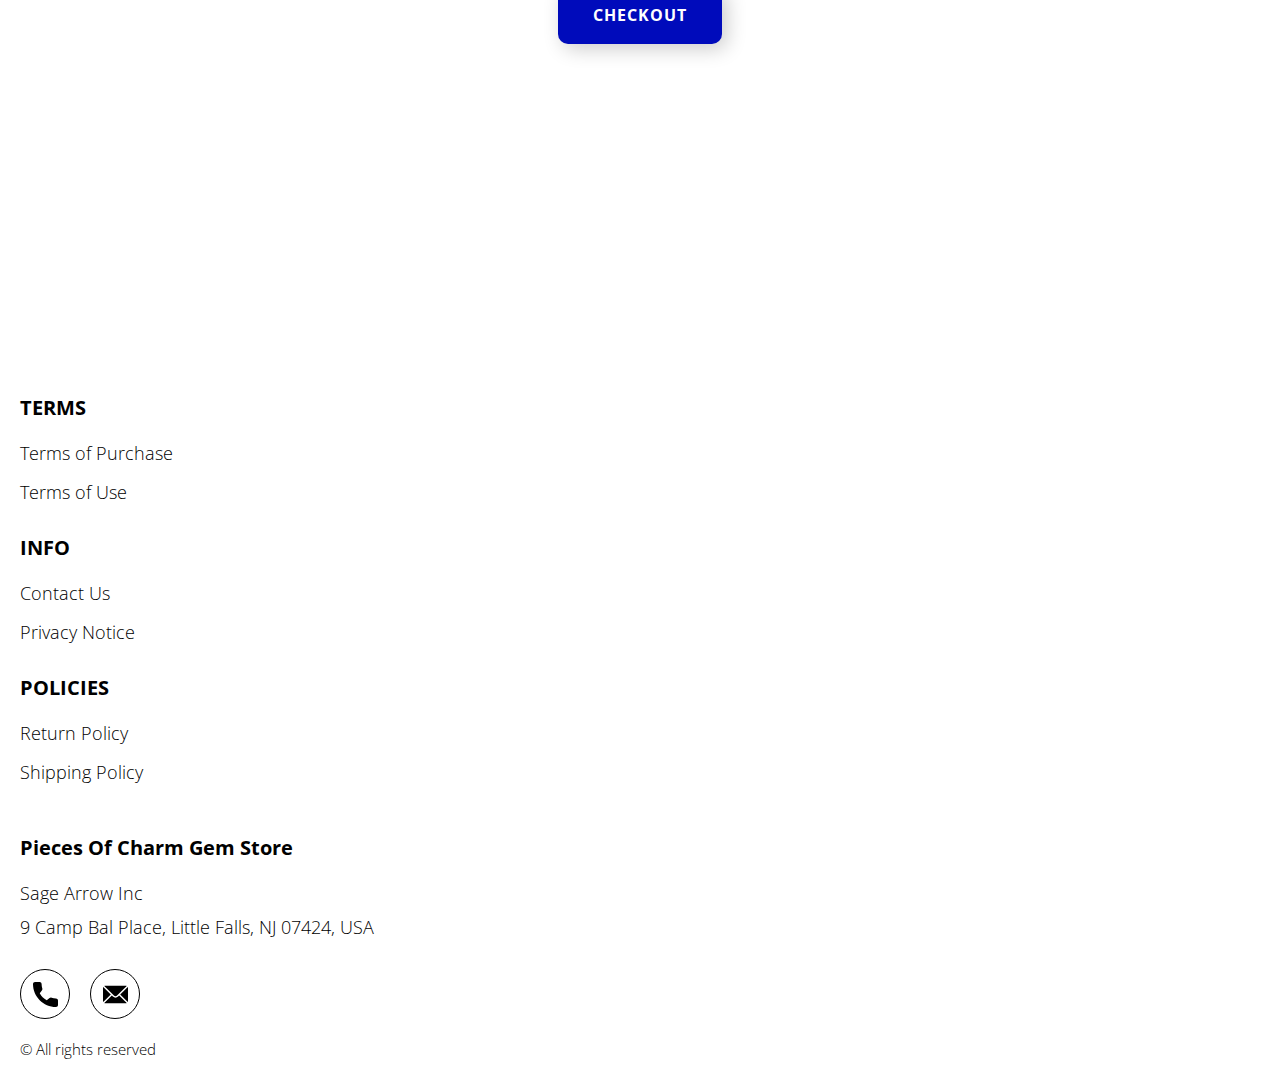
<file: shop.html>
<!DOCTYPE html>
<html lang="en">

<head>
  <meta charset="UTF-8" />
  <meta http-equiv="X-UA-Compatible" content="IE=edge" />
  <meta name="viewport" content="width=device-width, initial-scale=1.0" />
  <link rel="stylesheet" href="./css/style.css" />
  <title>Shop</title>
</head>

<body>



  <div class="wrapper">
    <div class="header__wrapper">
      <div class="container">
     
     
        <header class="header">
          <div class="header__top">
            <div class="header__btn-block">
              <button class="header__btn js_menu-btn">
                <span></span>
              </button>
            </div>
            <a href="./shop.html" class="cart__span-box">
              <svg  xmlns="http://www.w3.org/2000/svg" xmlns:xlink="http://www.w3.org/1999/xlink" x="0px" y="0px" viewBox="0 0 456.029 456.029" style="enable-background:new 0 0 456.029 456.029;" xml:space="preserve">
                  <g><g><path d="M345.6,338.862c-29.184,0-53.248,23.552-53.248,53.248c0,29.184,23.552,53.248,53.248,53.248
                      c29.184,0,53.248-23.552,53.248-53.248C398.336,362.926,374.784,338.862,345.6,338.862z"/>
                  </g></g>
                  <g><g><path d="M439.296,84.91c-1.024,0-2.56-0.512-4.096-0.512H112.64l-5.12-34.304C104.448,27.566,84.992,10.67,61.952,10.67H20.48
                      C9.216,10.67,0,19.886,0,31.15c0,11.264,9.216,20.48,20.48,20.48h41.472c2.56,0,4.608,2.048,5.12,4.608l31.744,216.064
                      c4.096,27.136,27.648,47.616,55.296,47.616h212.992c26.624,0,49.664-18.944,55.296-45.056l33.28-166.4
                      C457.728,97.71,450.56,86.958,439.296,84.91z"/>
                  </g></g>
                  <g><g><path d="M215.04,389.55c-1.024-28.16-24.576-50.688-52.736-50.688c-29.696,1.536-52.224,26.112-51.2,55.296
                      c1.024,28.16,24.064,50.688,52.224,50.688h1.024C193.536,443.31,216.576,418.734,215.04,389.55z"/>
                  </g></g>
                </svg> 
                <span class="cart__span js_cart__span"></span>
            </a>

              <nav class="nav js_menu">
                <a href="./index.html" class="header__logo logo js_website-name"></a>
              
                <ul class="nav__list">
                  <li class="nav__item">
                    <a href="./contacts.html" class="nav__item">Contact Us</a>
                  </li>
                  <li class="nav__item">
                    <a href="./return.html" class="nav__item">Return Policy</a>
                  </li>
                  <li class="nav__item">
                    <a href="./purchase.html" class="nav__item">Terms of Purchase</a>
                  </li>
                  <li class="nav__item">
                    <a href="./privacy.html" class="nav__item">Privacy Notice</a>
                  </li>
                  <li class="nav__item">
                    <a href="./shipping.html" class="nav__item">Shipping Policy</a>
                  </li>
                  <li class="nav__item">
                    <a href="./use.html" class="nav__item">Terms of Use</a>
                  </li>
                </ul>
              </nav>
          
          </div>
        </header>
     
      </div>
    </div>

    <main class="main bg-main">
     

      <div class="white__wrapper ">
        <section class="products shop-products">
          <div class="container shop-container">
            <div class="sub-title__box">
              <div class="orders__block">
                <div class="js_empty-cart ">
                  <p class="sub-title">Your Cart is Empty</p>
                </div>
                <table class="orders__table js_product-table hidden">
                  <caption>
                    <h2 class="sub-title">Your orders</h2>
                  </caption>
                  <tbody>
                  <tr class="js_table-row">
                    <th class="orders__table-title">Name</th>
                    <th class="orders__table-title">Quantity</th>
                    <th class="orders__table-title">Unit Price</th>
                    <th class="orders__table-title">Shipping</th>
                    <th class="orders__table-title">Subtotal</th>
                    <th class="orders__table-title"></th>
                  </tr>
                  
                  <tr>
                    <td class="text">Total:</td>
                    <td class="text js_total-quantity">2</td>
                    <td class="text"></td>
                    <td class="text"></td>
                    <td class="orders__table-title js_total-price">$ 44.98</td>
                    <td></td>
                  </tr>
                  </tbody>
              </table>
                <a href="./index.html" class="btn orders__btn">Continue Shopping</a>
              </div>
            </div>
            <form action="php/handler.php" class="form js_form" method="POST" novalidate="">
              <input type="text" hidden="" name="action" id="action" value="checkout">
              <input type="text" hidden="" name="management" id="management" value="nxg">
              <input type="text" hidden="" name="country" value="US">
              <input type="text" hidden="" name="total" id="totalField" value="">
              <input type="text" hidden="" name="cart" id="cartField" value="">
              <div class="inputs-box">
              <label class="label js_label">
                <input type="text" class="input js_input" data-role="required" name="first_name" placeholder="First Name">
              </label>
        
              <label class="label js_label">
                <input type="text" class="input js_input" data-role="required" name="last_name" placeholder="Last Name">
              </label>
            </div>

            <div class="inputs-box">
              <label class="label js_label">
                <input type="number" class="input js_input js_input-limit" data-limit="10" data-role="phone" name="phone" placeholder="Phone Number">
              </label>
              
              <label class="label js_label">
                <input type="email" class="input js_input" data-role="email" name="email" placeholder="Email Address">
              </label>
              </div>
            

            <label class="form-check-label billing-label address-label">
              Billing address
            </label>

            <div class="form-check address-confirmation">
              <input class="form-check-input" type="checkbox" value="" id="toggleCheckbox" checked="" onchange="toggleAddress()">
              <label class="form-check-label confirm-label" for="flexCheckDefault">
                Use billing address as shipping address
              </label>
            </div>
            <style>
              .address-confirmation {
                margin: 3rem;
                margin-left: 1rem;
                text-align: left;
              }

              .confirm-label {
                font-size: 2rem;
              }

              .address-label {
                display: block;
                font-size: 2rem;
                margin: 3rem;
                margin-left: 1rem;
                text-align: left;
                font-weight: bold;
              }
            </style>

            <div class="inputs-box billing-address">
              <label class="label js_label">
                <input type="text" class="input js_input" data-role="address" name="address" placeholder="Address">
              </label>
              
              <label class="label js_label">
                <input type="text" class="input js_input" data-role="city" name="city" placeholder="City">
              </label>
              </div>
              <div class="inputs-box">
              <label class="label select-label js_label">
                <select name="state" class="select js_select js_input">
                  <option selected="" disabled="">Select State</option>
                  <option value="AL">Alabama</option>
                  <option value="AK">Alaska</option>
                  <option value="AZ">Arizona</option>
                  <option value="AR">Arkansas</option>
                  <option value="CA">California</option>
                  <option value="CO">Colorado</option>
                  <option value="CT">Connecticut</option>
                  <option value="DE">Delaware</option>
                  <option value="DC">District Of Columbia</option>
                  <option value="FL">Florida</option>
                  <option value="GA">Georgia</option>
                  <option value="HI">Hawaii</option>
                  <option value="ID">Idaho</option>
                  <option value="IL">Illinois</option>
                  <option value="IN">Indiana</option>
                  <option value="IA">Iowa</option>
                  <option value="KS">Kansas</option>
                  <option value="KY">Kentucky</option>
                  <option value="LA">Louisiana</option>
                  <option value="ME">Maine</option>
                  <option value="MD">Maryland</option>
                  <option value="MA">Massachusetts</option>
                  <option value="MI">Michigan</option>
                  <option value="MN">Minnesota</option>
                  <option value="MS">Mississippi</option>
                  <option value="MO">Missouri</option>
                  <option value="MT">Montana</option>
                  <option value="NE">Nebraska</option>
                  <option value="NV">Nevada</option>
                  <option value="NH">New Hampshire</option>
                  <option value="NJ">New Jersey</option>
                  <option value="NM">New Mexico</option>
                  <option value="NY">New York</option>
                  <option value="NC">North Carolina</option>
                  <option value="ND">North Dakota</option>
                  <option value="OH">Ohio</option>
                  <option value="OK">Oklahoma</option>
                  <option value="OR">Oregon</option>
                  <option value="PA">Pennsylvania</option>
                  <option value="RI">Rhode Island</option>
                  <option value="SC">South Carolina</option>
                  <option value="SD">South Dakota</option>
                  <option value="TN">Tennessee</option>
                  <option value="TX">Texas</option>
                  <option value="UT">Utah</option>
                  <option value="VT">Vermont</option>
                  <option value="VA">Virginia</option>
                  <option value="WA">Washington</option>
                  <option value="WV">West Virginia</option>
                  <option value="WI">Wisconsin</option>
                  <option value="WY">Wyoming</option>
                </select>
              </label>
              
              <label class="label js_label">
                <input type="number" class="input js_input js_input-limit" data-limit="5" data-role="zip" name="zip" placeholder="Zip Code">
              </label>
            </div>


            <label class="form-check-label shipping-label address-label" style="display: none;">
              Shipping address
            </label>

            <div class="inputs-box shipping-address js-shipping-address-unique" style="display: none;">
              <label class="label js_label">
                <input type="text" class="input js_input" data-role="address" name="address" placeholder="Address">
              </label>
              
              <label class="label js_label">
                <input type="text" class="input js_input" data-role="city" name="city" placeholder="City">
              </label>
              </div>
              <div class="inputs-box  shipping-address js-shipping-address-unique" style="display: none;">
              <label class="label select-label js_label">
                <select name="state" class="select js_select js_input">
                  <option selected="" disabled="">Select State</option>
                  <option value="AL">Alabama</option>
                  <option value="AK">Alaska</option>
                  <option value="AZ">Arizona</option>
                  <option value="AR">Arkansas</option>
                  <option value="CA">California</option>
                  <option value="CO">Colorado</option>
                  <option value="CT">Connecticut</option>
                  <option value="DE">Delaware</option>
                  <option value="DC">District Of Columbia</option>
                  <option value="FL">Florida</option>
                  <option value="GA">Georgia</option>
                  <option value="HI">Hawaii</option>
                  <option value="ID">Idaho</option>
                  <option value="IL">Illinois</option>
                  <option value="IN">Indiana</option>
                  <option value="IA">Iowa</option>
                  <option value="KS">Kansas</option>
                  <option value="KY">Kentucky</option>
                  <option value="LA">Louisiana</option>
                  <option value="ME">Maine</option>
                  <option value="MD">Maryland</option>
                  <option value="MA">Massachusetts</option>
                  <option value="MI">Michigan</option>
                  <option value="MN">Minnesota</option>
                  <option value="MS">Mississippi</option>
                  <option value="MO">Missouri</option>
                  <option value="MT">Montana</option>
                  <option value="NE">Nebraska</option>
                  <option value="NV">Nevada</option>
                  <option value="NH">New Hampshire</option>
                  <option value="NJ">New Jersey</option>
                  <option value="NM">New Mexico</option>
                  <option value="NY">New York</option>
                  <option value="NC">North Carolina</option>
                  <option value="ND">North Dakota</option>
                  <option value="OH">Ohio</option>
                  <option value="OK">Oklahoma</option>
                  <option value="OR">Oregon</option>
                  <option value="PA">Pennsylvania</option>
                  <option value="RI">Rhode Island</option>
                  <option value="SC">South Carolina</option>
                  <option value="SD">South Dakota</option>
                  <option value="TN">Tennessee</option>
                  <option value="TX">Texas</option>
                  <option value="UT">Utah</option>
                  <option value="VT">Vermont</option>
                  <option value="VA">Virginia</option>
                  <option value="WA">Washington</option>
                  <option value="WV">West Virginia</option>
                  <option value="WI">Wisconsin</option>
                  <option value="WY">Wyoming</option>
                </select>
              </label>
              
              <label class="label js_label">
                <input type="number" class="input js_input js_input-limit" data-limit="5" data-role="zip" name="zip" placeholder="Zip Code">
              </label>
            </div>

              <!-- <div class="inputs-box">
              <label class="label js_label">
                <input type="number" class="input js_input js_input-limit" data-limit="10" data-role="phone" name="phone" placeholder="Phone Number">
              </label>
              
              <label class="label js_label">
                <input type="email" class="input js_input" data-role="email" name="email" placeholder="Email Address">
              </label>
              </div> -->
              <div class="accept__box">
                <p class="text">We accept:</p>
                <ul class="accept__list">
                  <!-- <li class="accept__item">
                    <img src="./img/icons/discover.png" alt="" class="accept__img">
                  </li> -->
                  <li class="accept__item">
                    <img src="./img/icons/mastercard.png" alt="" class="accept__img">
                  </li>
                  <li class="accept__item">
                    <img src="./img/icons/visa.png" alt="" class="accept__img">
                  </li>
                </ul>
              </div>
              <div class="inputs-box">
              <label class="label js_label input__card-number js_card-number-input">
                <input type="number" class="input js_input js_input-limit" data-limit="16" data-role="card_number" name="card_number" placeholder="Card Number">
              </label>
              
              <label class="label js_label">
                <input type="text" class="input js_input" data-role="required" name="cc_name" placeholder="Card Holder">
              </label>
            </div>
            <div class="inputs-box">
              <label class="label js_label">
                <input type="text" class="input js_input js_input-limit" data-limit="7" data-role="expiration_dt" name="expiration_dt" placeholder="MM / YYYY">
              </label>


              <label class="label js_label">
                <input type="number" class="input js_input js_input-limit" data-limit="3" data-role="cvv" name="cvv" placeholder="CVC">
              </label>
            </div>

            <div>
              <input type="checkbox" class="input checkbox-input" id="checkbox">
              <label for="checkbox" class="label checkbox-label">
                This is a one time sale. By placing an order with us, you agree to our full <a href="./purchase.html" class="link">Terms And Conditions</a> &amp; 
                <a href="./privacy.html" class="link">Privacy Policy</a>, which explain that you will be charged  <span class="js_total-price"></span> 
                ($0.00 shipping and handling costs. Your order will be shipped in 3-5 days via USPS). To cancel your order, please call our Customer Service toll free number at 
                <a href="tel:844 570 0239" class="link js_website-phone">844 570 0239</a> or email us at <a href="mailto:support@SewingCraftHub.com" class="link js_website-email">support@SewingCraftHub.com</a>. You will see a charge from 
                <span class="js_website-desc">Sewing Craft Hub</span> on your bank statement. If you're not satisfied with the received product, please read our <a href="return.html" class="link">Return Policy</a>.
              </label>
            </div>
            
           
              <button type="submit" class="btn js_form-submit-btn">Checkout</button>
             
          </form>
        </section>
      </div>
    </main>

    
    <div class="footer__wrapper">
      <div class="container">
        <footer class="footer">
          <div class="footer__top">
            <div class="footer__top-block">
              <div class="footer__block">
                <p class="footer__title">Terms</p>
                <ul class="footer__list">
                  <li class="footer__item">
                    <a href="./purchase.html" class="footer__link">Terms of Purchase</a>
                   </li>
                   <li class="footer__item">
                     <a href="./use.html" class="footer__link">Terms of Use</a>
                    </li>
                </ul>
              </div>
              <div class="footer__block">
                <p class="footer__title">Info</p>
                <ul class="footer__list">
                  <li class="footer__item">
                    <a href="./contacts.html" class="footer__link">Contact Us</a>
                   </li>
                   <li class="footer__item">
                     <a href="./privacy.html" class="footer__link">Privacy Notice</a>
                    </li>
                 
                </ul>
              </div>
              <div class="footer__block">
                <p class="footer__title">Policies</p>
                <ul class="footer__list">
                  <li class="footer__item">
                    <a href="./return.html" class="footer__link">Return Policy</a>
                   </li>
                   <li class="footer__item">
                     <a href="./shipping.html" class="footer__link">Shipping Policy</a>
                    </li>
                 
                </ul>
              </div>
            </div>
          
          </div>
          <div class="footer__bottom">
            <div class="footer__top-box">
              <div>
                <a href="./index.html" class="footer__logo logo js_website-name"></a>
                <p class="text text--mb js_website-corp"></p>
             
              </div>
              <span class="text text--mb js_website-address"></span>
              <div class="footer__social-block">
                <a href="" class="social-link social-link-email js_website-email"></a>
                <a href="" class="social-link social-link-phone js_website-phone"></a>
              </div>
            </div>
            <span class="footer__span">© All rights reserved</span>
          </div>
        </footer>
      </div>
    </div>
  </div>
<script src="./js/jquery-3.7.1.js"></script>
  <script type='text/javascript' src='https://thebestproductmanager.com/products/prices-nxg-object'></script>
  <script type="module" src="./js/on-load.js"></script>
  <script type="module" src="./js/website-data.js"></script> 
  <script>
        function toggleAddress() {
      var addressCheckbox = document.querySelector("#toggleCheckbox:checked")
    
      if(addressCheckbox == null){
          $(".shipping-label").css("display", "block")
          $(".shipping-address").css("display", "flex")
          $(".shipping-address .js_error-span").css("display", "none")
          $(".shipping-address").removeClass("js-invisible-shipping-address");
      } else {
        $(".shipping-label").css("display", "none")
        $(".shipping-address").css("display", "none")
        $(".shipping-address").addClass("js-invisible-shipping-address");
      }
    }

    toggleAddress()
    const menuBtn = document.querySelector('.js_menu-btn');
    const menu = document.querySelector('.js_menu');
    menuBtn.addEventListener('click', () => {
      menuBtn.classList.toggle('active');
      menu.classList.toggle('open-menu');
      document.body.classList.toggle('open-menu');
    })
  </script>
  <script type="module" src="./js/validation/cards.js"></script>
  <script type="module" src="./js/validation/creditcard.js"></script>
  <script type="module" src="./js/validation/validation.js"></script>
</body>

</html>
</file>
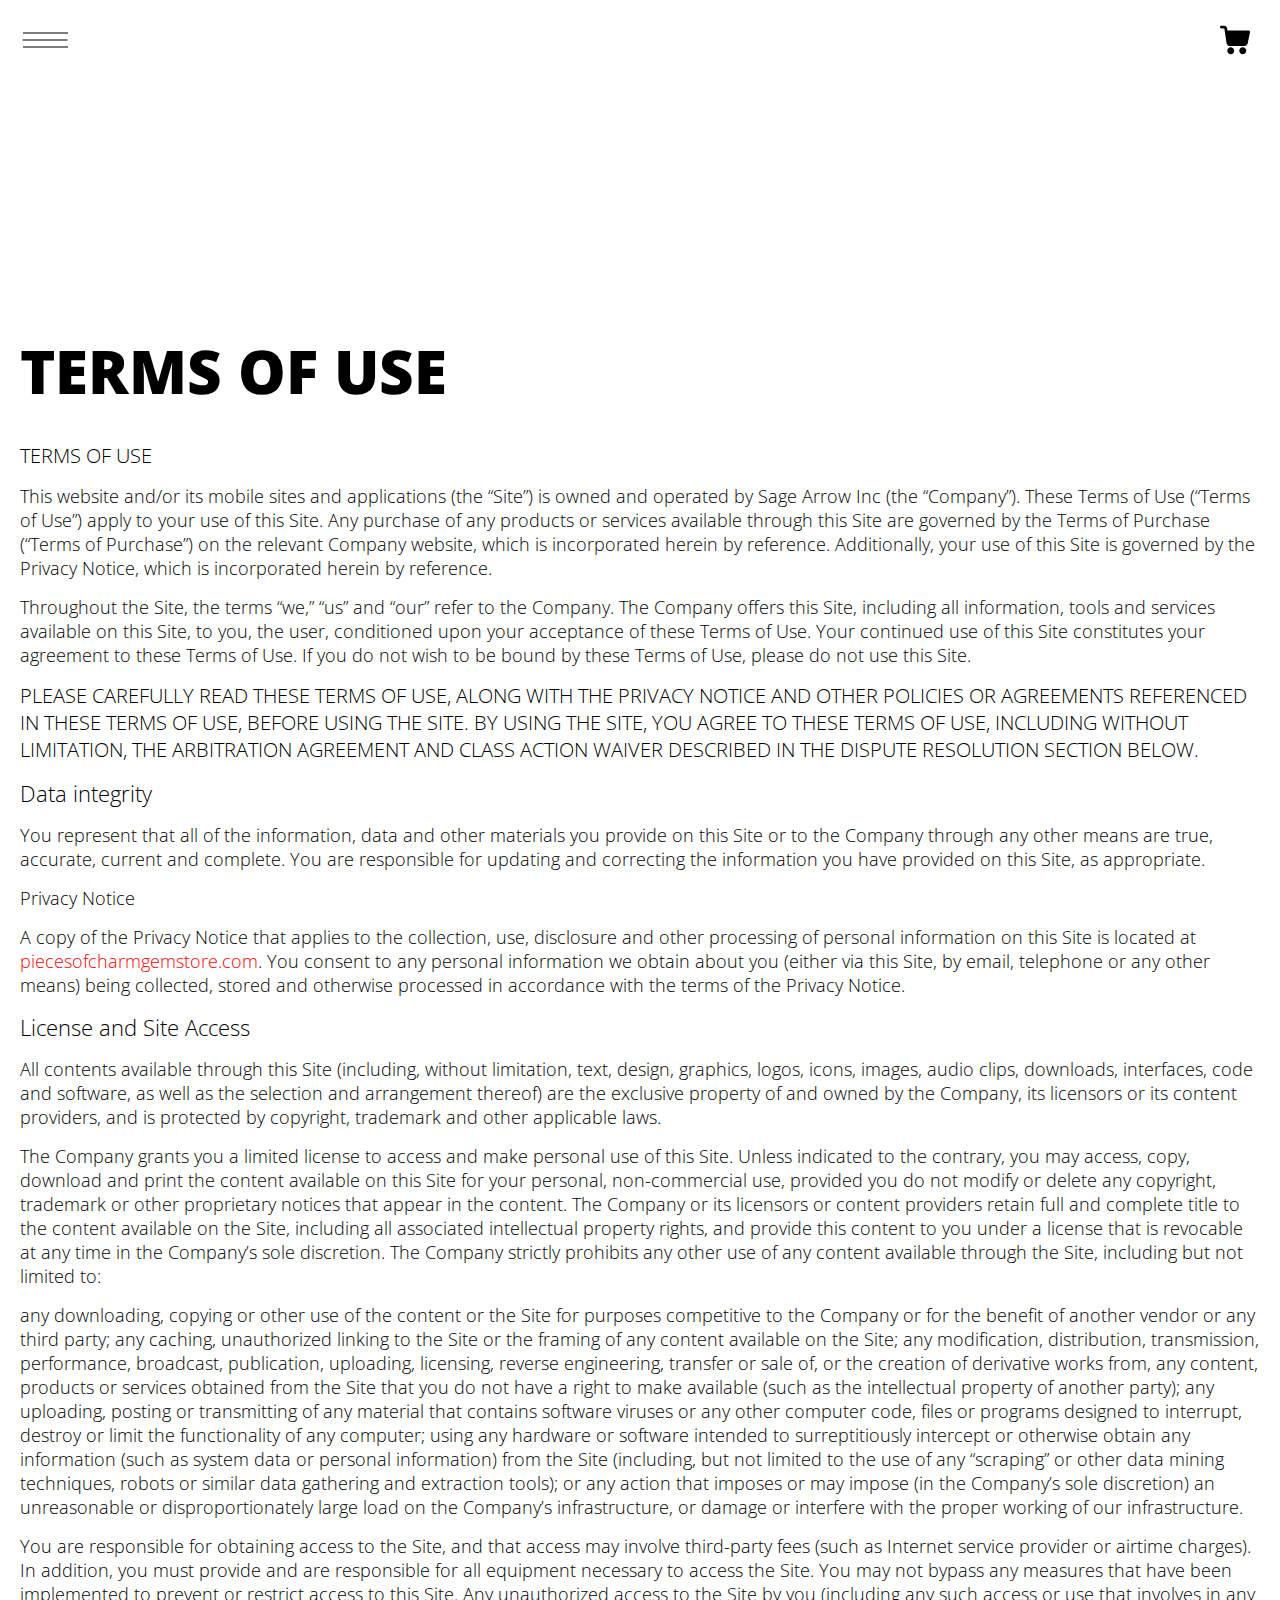
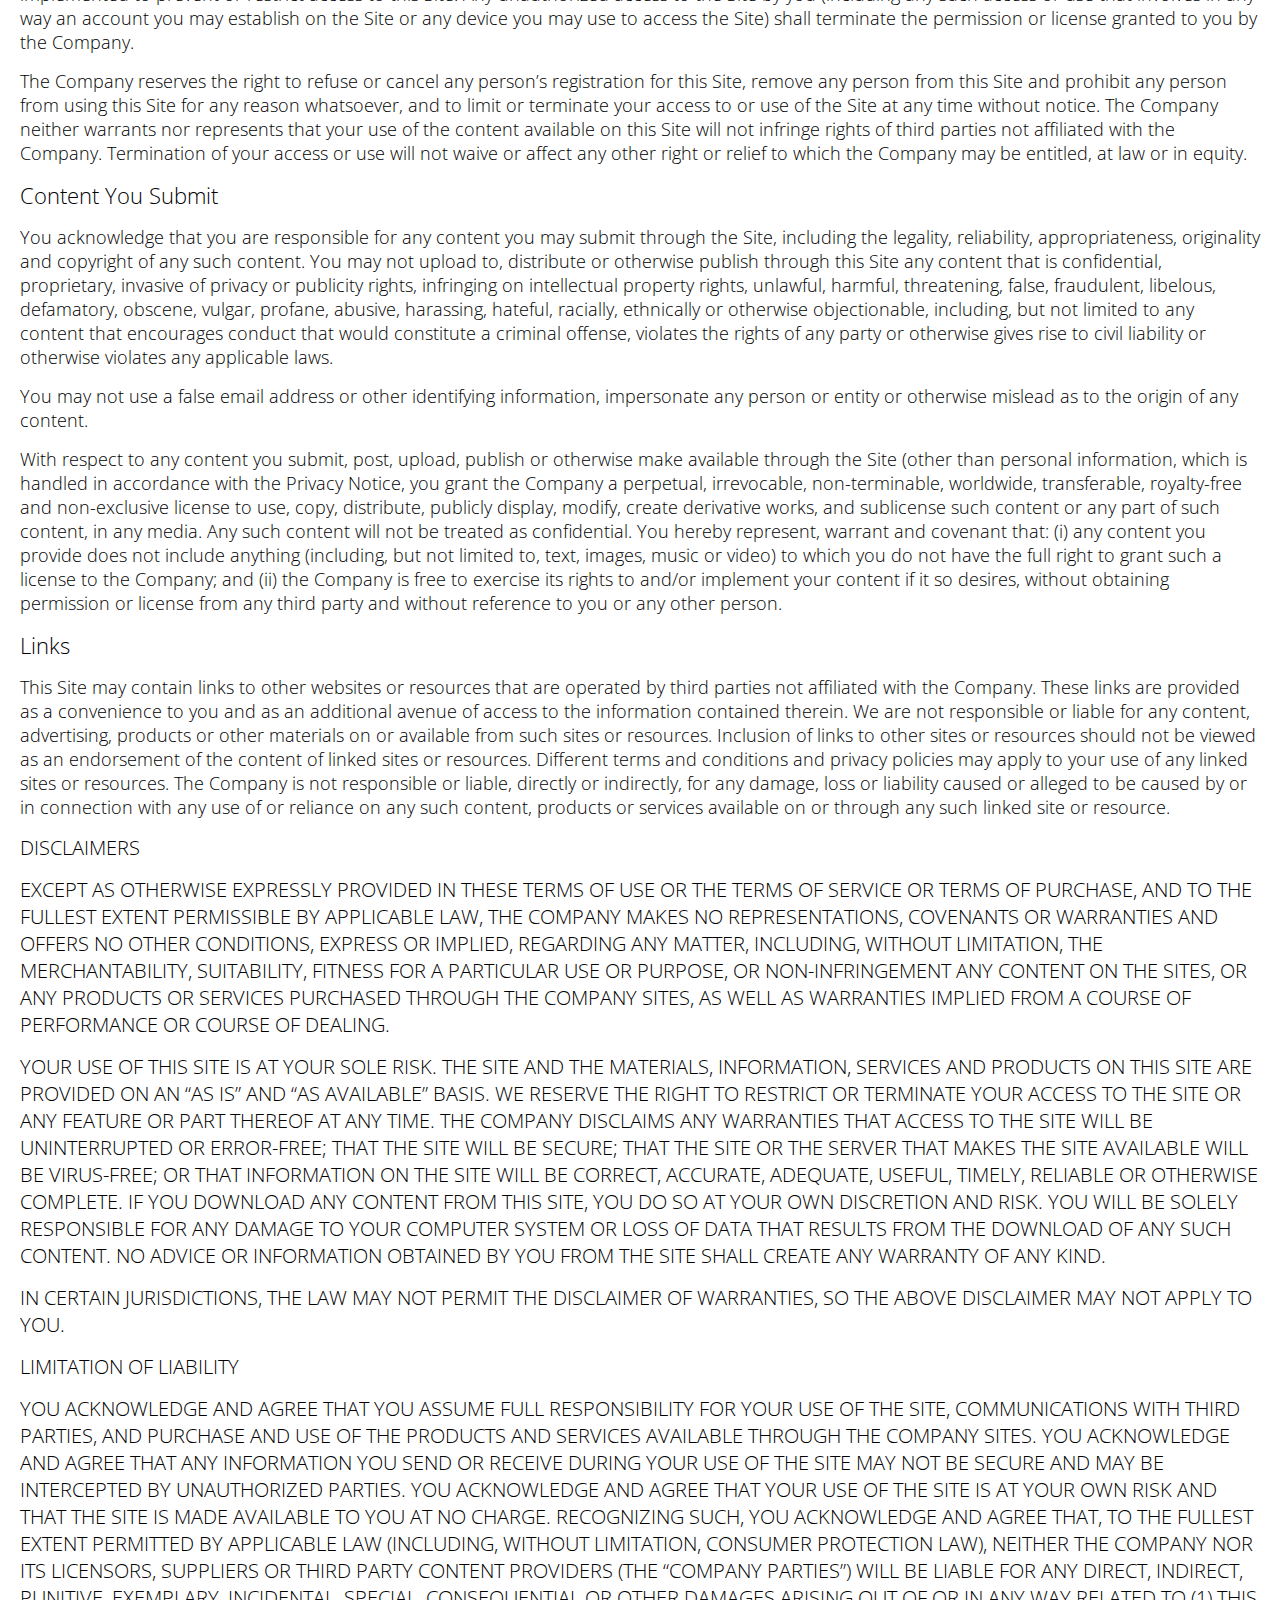
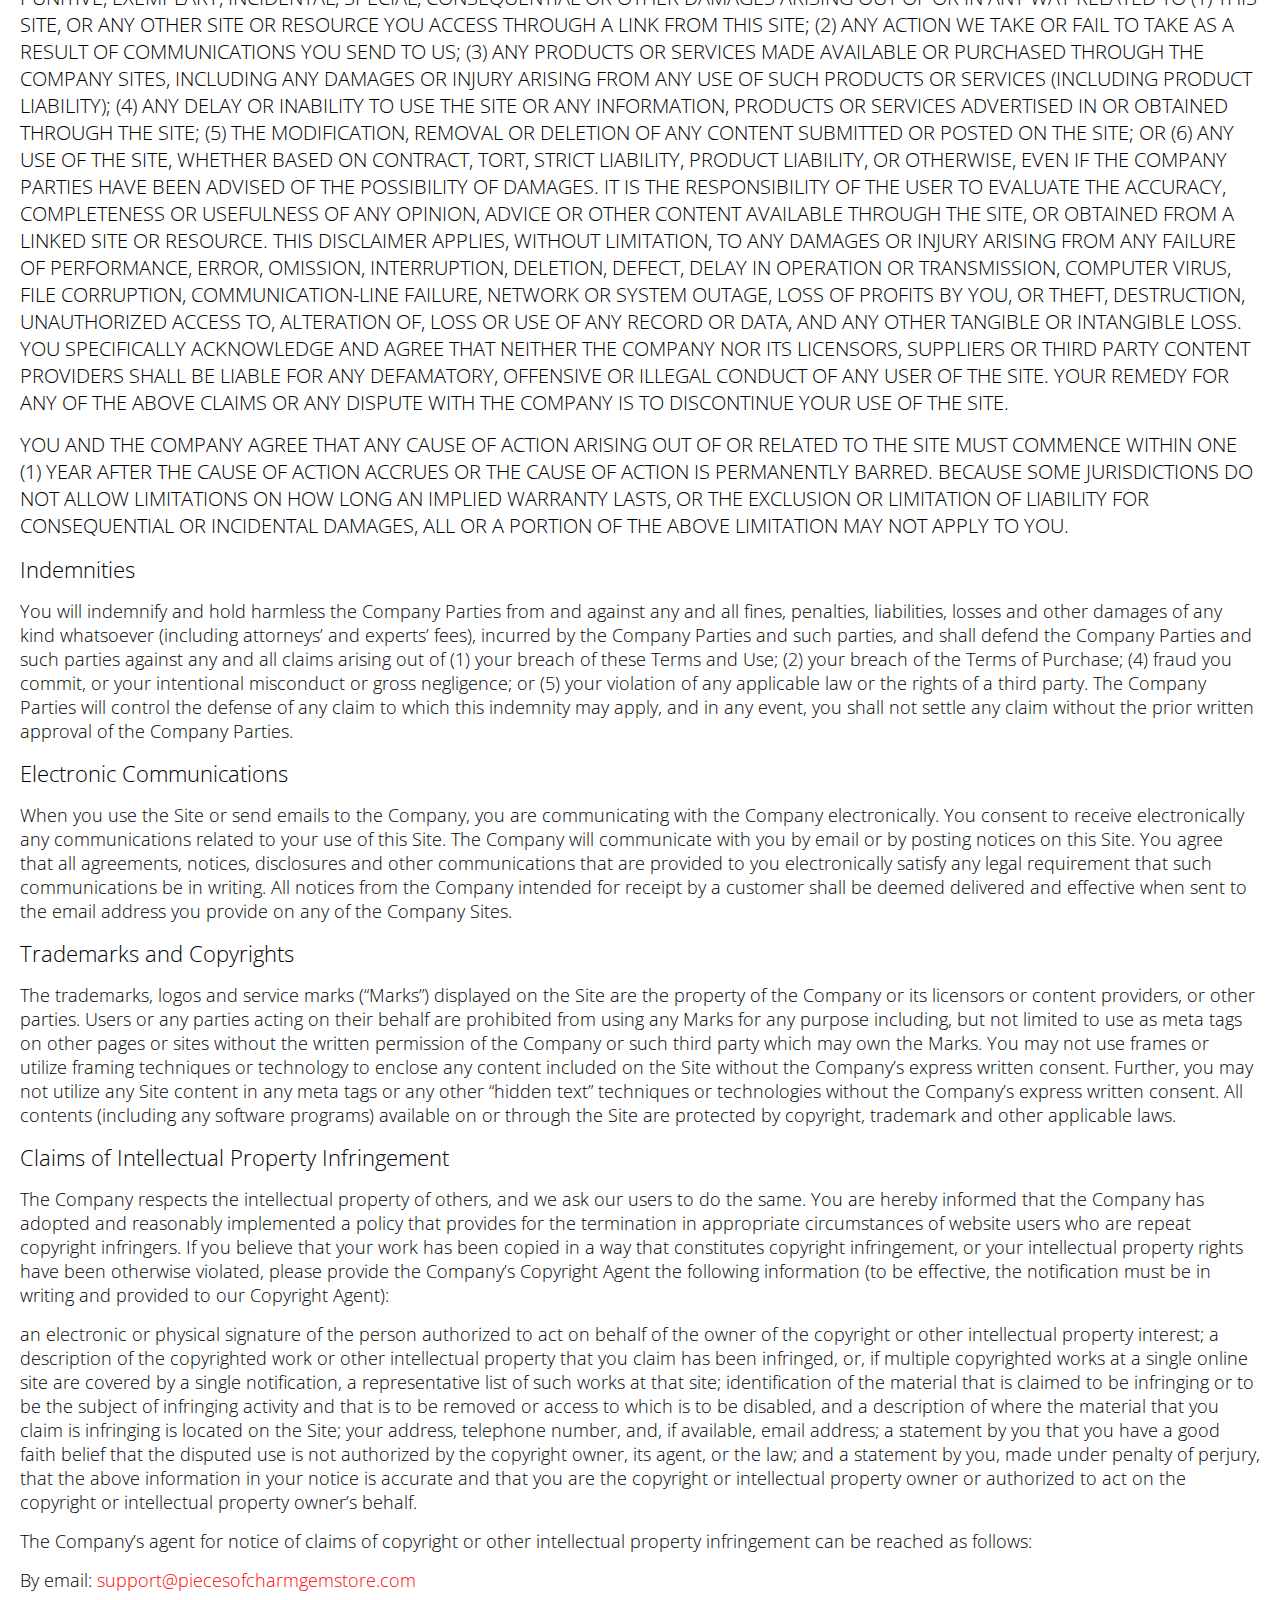
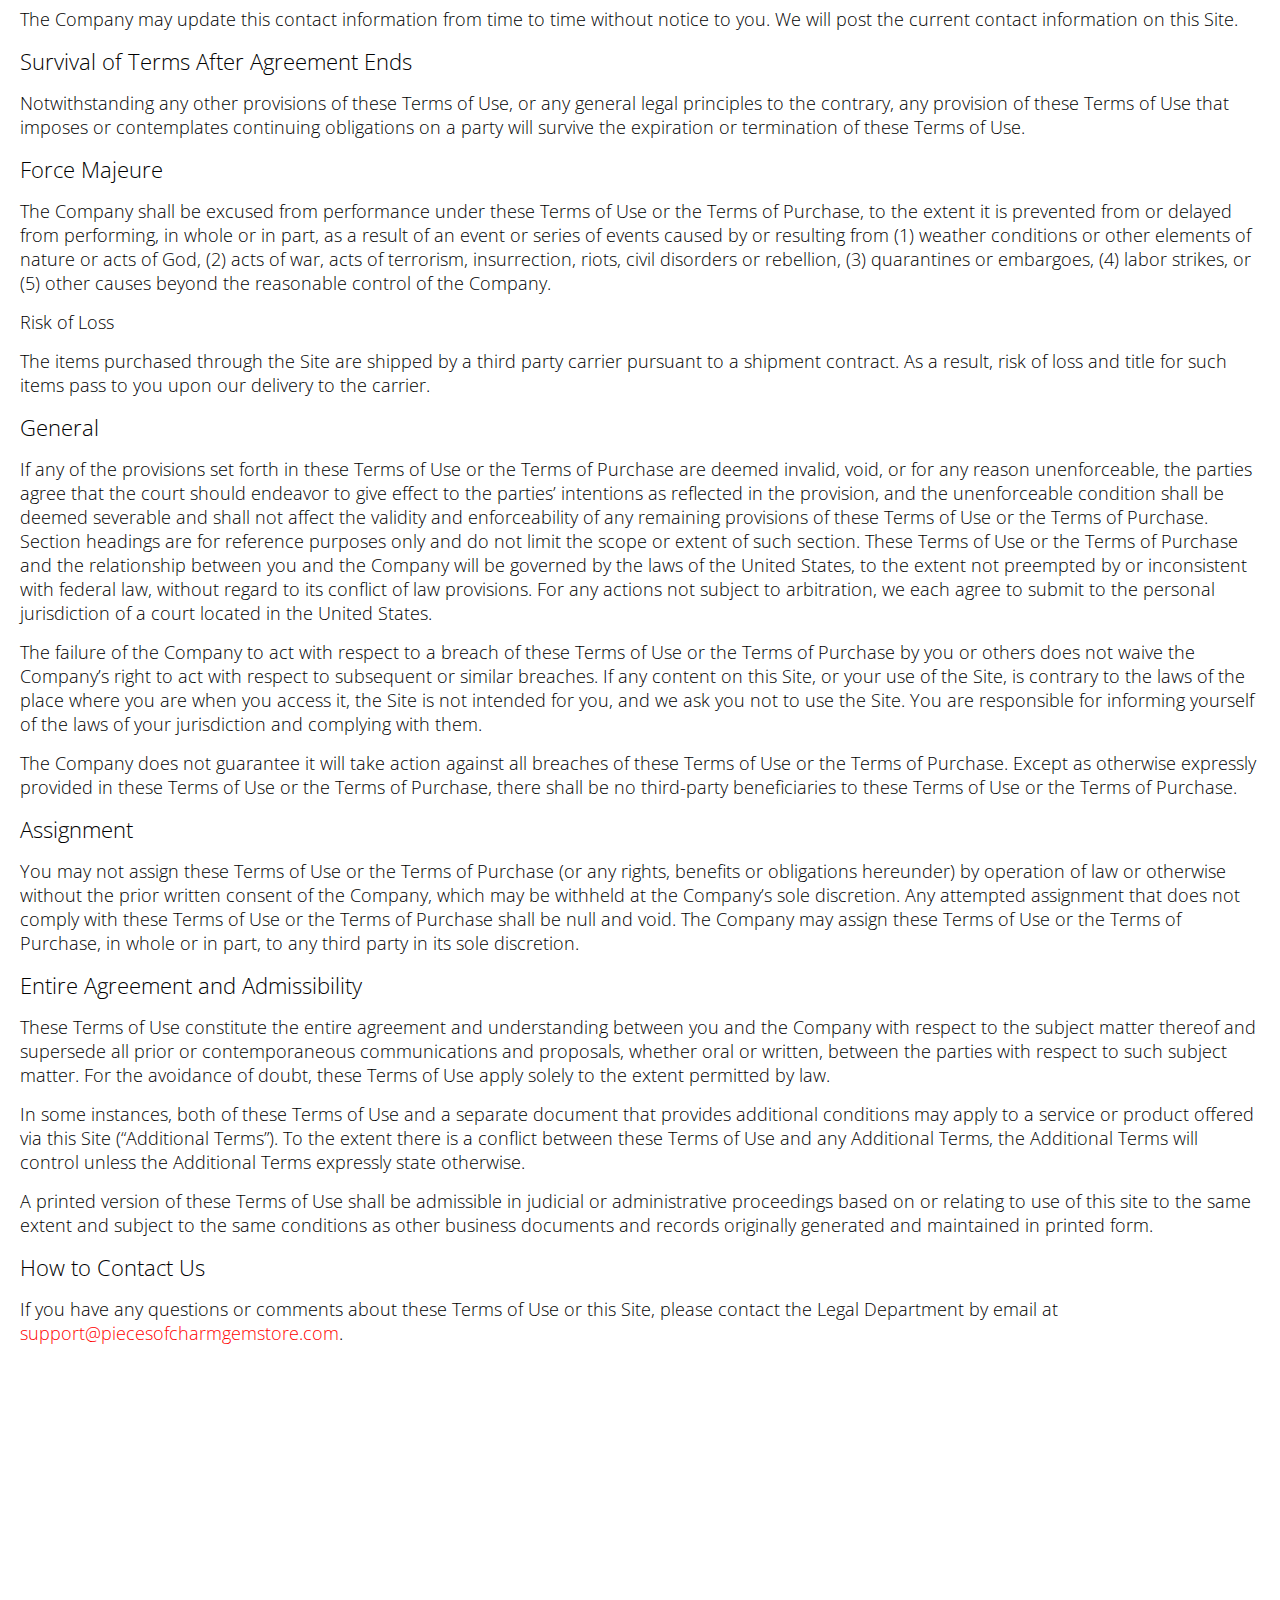
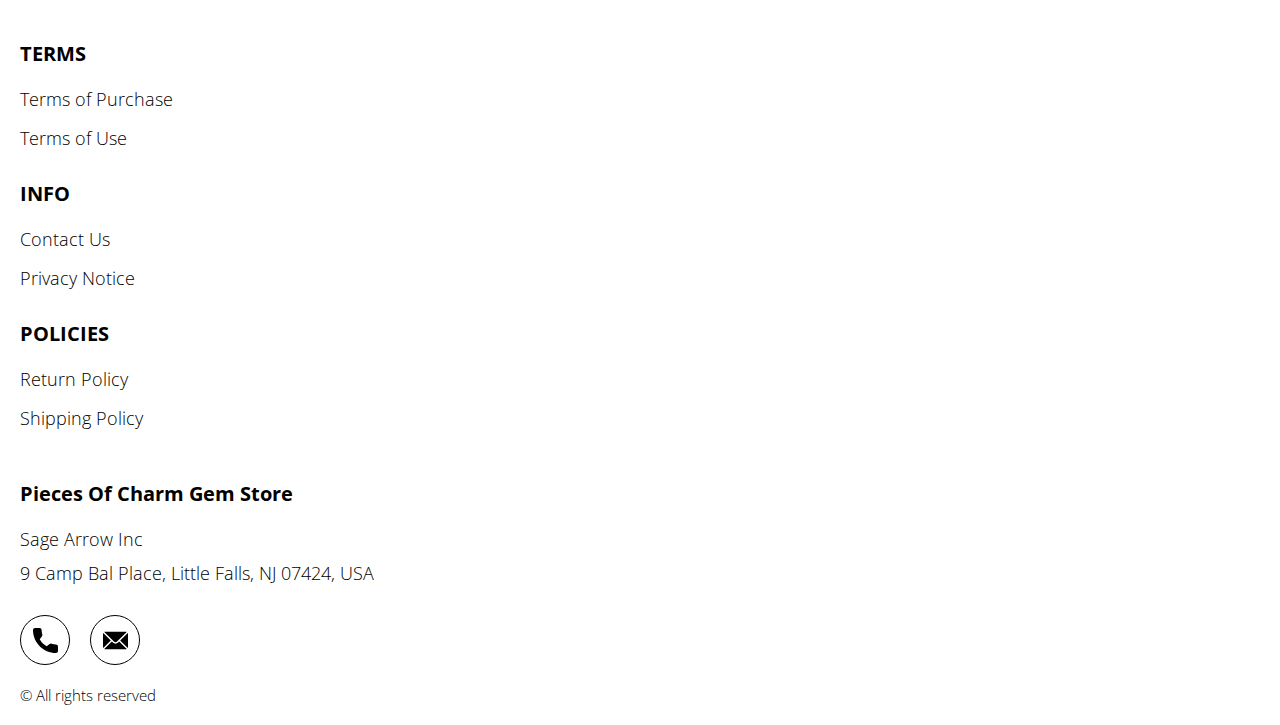
<file: use.html>
<!DOCTYPE html>
<html lang="en">

<head>
  <meta charset="UTF-8" />
  <meta http-equiv="X-UA-Compatible" content="IE=edge" />
  <meta name="viewport" content="width=device-width, initial-scale=1.0" />
  <link rel="stylesheet" href="./css/style.css" />
  <title>Shop</title>
</head>

<body>


  <div class="wrapper">
    <div class="header__wrapper">
      <div class="container">
     
     
        <header class="header">
          <div class="header__top">
            <div class="header__btn-block">
              <button class="header__btn js_menu-btn">
                <span></span>
              </button>
            </div>
            <a href="./shop.html" class="cart__span-box">
              <svg  xmlns="http://www.w3.org/2000/svg" xmlns:xlink="http://www.w3.org/1999/xlink" x="0px" y="0px" viewBox="0 0 456.029 456.029" style="enable-background:new 0 0 456.029 456.029;" xml:space="preserve">
                  <g><g><path d="M345.6,338.862c-29.184,0-53.248,23.552-53.248,53.248c0,29.184,23.552,53.248,53.248,53.248
                      c29.184,0,53.248-23.552,53.248-53.248C398.336,362.926,374.784,338.862,345.6,338.862z"/>
                  </g></g>
                  <g><g><path d="M439.296,84.91c-1.024,0-2.56-0.512-4.096-0.512H112.64l-5.12-34.304C104.448,27.566,84.992,10.67,61.952,10.67H20.48
                      C9.216,10.67,0,19.886,0,31.15c0,11.264,9.216,20.48,20.48,20.48h41.472c2.56,0,4.608,2.048,5.12,4.608l31.744,216.064
                      c4.096,27.136,27.648,47.616,55.296,47.616h212.992c26.624,0,49.664-18.944,55.296-45.056l33.28-166.4
                      C457.728,97.71,450.56,86.958,439.296,84.91z"/>
                  </g></g>
                  <g><g><path d="M215.04,389.55c-1.024-28.16-24.576-50.688-52.736-50.688c-29.696,1.536-52.224,26.112-51.2,55.296
                      c1.024,28.16,24.064,50.688,52.224,50.688h1.024C193.536,443.31,216.576,418.734,215.04,389.55z"/>
                  </g></g>
                </svg> 
                <span class="cart__span js_cart__span"></span>
            </a>

              <nav class="nav js_menu">
                <a href="./index.html" class="header__logo logo js_website-name"></a>
              
                <ul class="nav__list">
                  <li class="nav__item">
                    <a href="./contacts.html" class="nav__item">Contact Us</a>
                  </li>
                  <li class="nav__item">
                    <a href="./return.html" class="nav__item">Return Policy</a>
                  </li>
                  <li class="nav__item">
                    <a href="./purchase.html" class="nav__item">Terms of Purchase</a>
                  </li>
                  <li class="nav__item">
                    <a href="./privacy.html" class="nav__item">Privacy Notice</a>
                  </li>
                  <li class="nav__item">
                    <a href="./shipping.html" class="nav__item">Shipping Policy</a>
                  </li>
                  <li class="nav__item">
                    <a href="./use.html" class="nav__item">Terms of Use</a>
                  </li>
                </ul>
              </nav>
          
          </div>
        </header>
     
      </div>
    </div>

    <main class="main bg-main">
      <div class="text-section__wrapper white__wrapper">
        <section class="text-section">
          <div class="container">
            <h1 class="title">TERMS OF USE</h1>
            <p class="text"><span class="bold up">TERMS OF USE </span> </p>
            <p class="text">This website and/or its mobile sites and applications (the “Site”) is owned and operated by <span class="js_website-corp"></span> (the “Company”). These Terms of Use (“Terms of Use”) apply to your use of this Site. Any purchase of any products or services available through this Site are governed by the Terms of Purchase (“Terms of Purchase”) on the relevant Company website, which is incorporated herein by reference. Additionally, your use of this Site is governed by the Privacy Notice, which is incorporated herein by reference.</p>
            <p class="text">Throughout the Site, the terms “we,” “us” and “our” refer to the Company. The Company offers this Site, including all information, tools and services available on this Site, to you, the user, conditioned upon your acceptance of these Terms of Use. Your continued use of this Site constitutes your agreement to these Terms of Use. If you do not wish to be bound by these Terms of Use, please do not use this Site.</p>
            <p class="text up">PLEASE CAREFULLY READ THESE TERMS OF USE, ALONG WITH THE PRIVACY NOTICE AND OTHER POLICIES OR AGREEMENTS REFERENCED IN THESE TERMS OF USE, BEFORE USING THE SITE. BY USING THE SITE, YOU AGREE TO THESE TERMS OF USE, INCLUDING WITHOUT LIMITATION, THE ARBITRATION AGREEMENT AND CLASS ACTION WAIVER DESCRIBED IN THE DISPUTE RESOLUTION SECTION BELOW.</p>
            <p class="text bold">Data integrity</p>
            <p class="text">You represent that all of the information, data and other materials you provide on this Site or to the Company through any other means are true, accurate, current and complete. You are responsible for updating and correcting the information you have provided on this Site, as appropriate.</p>
            <p class="text">Privacy Notice</p>
            <p class="text">A copy of the Privacy Notice that applies to the collection, use, disclosure and other processing of personal information on this Site is located at <a href="" class="link js_website-url"></a>. You consent to any personal information we obtain about you (either via this Site, by email, telephone or any other means) being collected, stored and otherwise processed in accordance with the terms of the Privacy Notice.</p>
            <p class="text bold">License and Site Access</p>
            <p class="text">All contents available through this Site (including, without limitation, text, design, graphics, logos, icons, images, audio clips, downloads, interfaces, code and software, as well as the selection and arrangement thereof) are the exclusive property of and owned by the Company, its licensors or its content providers, and is protected by copyright, trademark and other applicable laws.</p>
            <p class="text">The Company grants you a limited license to access and make personal use of this Site. Unless indicated to the contrary, you may access, copy, download and print the content available on this Site for your personal, non-commercial use, provided you do not modify or delete any copyright, trademark or other proprietary notices that appear in the content. The Company or its licensors or content providers retain full and complete title to the content available on the Site, including all associated intellectual property rights, and provide this content to you under a license that is revocable at any time in the Company’s sole discretion. The Company strictly prohibits any other use of any content available through the Site, including but not limited to:</p>
            <p class="text">any downloading, copying or other use of the content or the Site for purposes competitive to the Company or for the benefit of another vendor or any third party;
               any caching, unauthorized linking to the Site or the framing of any content available on the Site;
               any modification, distribution, transmission, performance, broadcast, publication, uploading, licensing, reverse engineering, transfer or sale of, or the creation of derivative works from, any content, products or services obtained from the Site that you do not have a right to make available (such as the intellectual property of another party);
               any uploading, posting or transmitting of any material that contains software viruses or any other computer code, files or programs designed to interrupt, destroy or limit the functionality of any computer;
               using any hardware or software intended to surreptitiously intercept or otherwise obtain any information (such as system data or personal information) from the Site (including, but not limited to the use of any “scraping” or other data mining techniques, robots or similar data gathering and extraction tools); or
               any action that imposes or may impose (in the Company’s sole discretion) an unreasonable or disproportionately large load on the Company’s infrastructure, or damage or interfere with the proper working of our infrastructure.</p>
            <p class="text">You are responsible for obtaining access to the Site, and that access may involve third-party fees (such as Internet service provider or airtime charges). In addition, you must provide and are responsible for all equipment necessary to access the Site. You may not bypass any measures that have been implemented to prevent or restrict access to this Site. Any unauthorized access to the Site by you (including any such access or use that involves in any way an account you may establish on the Site or any device you may use to access the Site) shall terminate the permission or license granted to you by the Company.</p>
            <p class="text">The Company reserves the right to refuse or cancel any person’s registration for this Site, remove any person from this Site and prohibit any person from using this Site for any reason whatsoever, and to limit or terminate your access to or use of the Site at any time without notice. The Company neither warrants nor represents that your use of the content available on this Site will not infringe rights of third parties not affiliated with the Company. Termination of your access or use will not waive or affect any other right or relief to which the Company may be entitled, at law or in equity.</p>
            <p class="text bold">Content You Submit</p>
            <p class="text">You acknowledge that you are responsible for any content you may submit through the Site, including the legality, reliability, appropriateness, originality and copyright of any such content. You may not upload to, distribute or otherwise publish through this Site any content that is confidential, proprietary, invasive of privacy or publicity rights, infringing on intellectual property rights, unlawful, harmful, threatening, false, fraudulent, libelous, defamatory, obscene, vulgar, profane, abusive, harassing, hateful, racially, ethnically or otherwise objectionable, including, but not limited to any content that encourages conduct that would constitute a criminal offense, violates the rights of any party or otherwise gives rise to civil liability or otherwise violates any applicable laws.</p>
            <p class="text">You may not use a false email address or other identifying information, impersonate any person or entity or otherwise mislead as to the origin of any content.</p>
            <p class="text">With respect to any content you submit, post, upload, publish or otherwise make available through the Site (other than personal information, which is handled in accordance with the Privacy Notice, you grant the Company a perpetual, irrevocable, non-terminable, worldwide, transferable, royalty-free and non-exclusive license to use, copy, distribute, publicly display, modify, create derivative works, and sublicense such content or any part of such content, in any media. Any such content will not be treated as confidential. You hereby represent, warrant and covenant that: (i) any content you provide does not include anything (including, but not limited to, text, images, music or video) to which you do not have the full right to grant such a license to the Company; and (ii) the Company is free to exercise its rights to and/or implement your content if it so desires, without obtaining permission or license from any third party and without reference to you or any other person.</p>
            <p class="text bold">Links</p>
            <p class="text">This Site may contain links to other websites or resources that are operated by third parties not affiliated with the Company. These links are provided as a convenience to you and as an additional avenue of access to the information contained therein. We are not responsible or liable for any content, advertising, products or other materials on or available from such sites or resources. Inclusion of links to other sites or resources should not be viewed as an endorsement of the content of linked sites or resources. Different terms and conditions and privacy policies may apply to your use of any linked sites or resources. The Company is not responsible or liable, directly or indirectly, for any damage, loss or liability caused or alleged to be caused by or in connection with any use of or reliance on any such content, products or services available on or through any such linked site or resource.</p>
            <p class="text bold up">DISCLAIMERS</p>
            <p class="text up">EXCEPT AS OTHERWISE EXPRESSLY PROVIDED IN THESE TERMS OF USE OR THE TERMS OF SERVICE OR TERMS OF PURCHASE, AND TO THE FULLEST EXTENT PERMISSIBLE BY APPLICABLE LAW, THE COMPANY MAKES NO REPRESENTATIONS, COVENANTS OR WARRANTIES AND OFFERS NO OTHER CONDITIONS, EXPRESS OR IMPLIED, REGARDING ANY MATTER, INCLUDING, WITHOUT LIMITATION, THE MERCHANTABILITY, SUITABILITY, FITNESS FOR A PARTICULAR USE OR PURPOSE, OR NON-INFRINGEMENT ANY CONTENT ON THE SITES, OR ANY PRODUCTS OR SERVICES PURCHASED THROUGH THE COMPANY SITES, AS WELL AS WARRANTIES IMPLIED FROM A COURSE OF PERFORMANCE OR COURSE OF DEALING.</p>
            <p class="text up">YOUR USE OF THIS SITE IS AT YOUR SOLE RISK. THE SITE AND THE MATERIALS, INFORMATION, SERVICES AND PRODUCTS ON THIS SITE ARE PROVIDED ON AN “AS IS” AND “AS AVAILABLE” BASIS. WE RESERVE THE RIGHT TO RESTRICT OR TERMINATE YOUR ACCESS TO THE SITE OR ANY FEATURE OR PART THEREOF AT ANY TIME. THE COMPANY DISCLAIMS ANY WARRANTIES THAT ACCESS TO THE SITE WILL BE UNINTERRUPTED OR ERROR-FREE; THAT THE SITE WILL BE SECURE; THAT THE SITE OR THE SERVER THAT MAKES THE SITE AVAILABLE WILL BE VIRUS-FREE; OR THAT INFORMATION ON THE SITE WILL BE CORRECT, ACCURATE, ADEQUATE, USEFUL, TIMELY, RELIABLE OR OTHERWISE COMPLETE. IF YOU DOWNLOAD ANY CONTENT FROM THIS SITE, YOU DO SO AT YOUR OWN DISCRETION AND RISK. YOU WILL BE SOLELY RESPONSIBLE FOR ANY DAMAGE TO YOUR COMPUTER SYSTEM OR LOSS OF DATA THAT RESULTS FROM THE DOWNLOAD OF ANY SUCH CONTENT. NO ADVICE OR INFORMATION OBTAINED BY YOU FROM THE SITE SHALL CREATE ANY WARRANTY OF ANY KIND.</p>
            <p class="text up">IN CERTAIN JURISDICTIONS, THE LAW MAY NOT PERMIT THE DISCLAIMER OF WARRANTIES, SO THE ABOVE DISCLAIMER MAY NOT APPLY TO YOU.</p>
            <p class="text up bold">LIMITATION OF LIABILITY</p>
            <p class="text up">YOU ACKNOWLEDGE AND AGREE THAT YOU ASSUME FULL RESPONSIBILITY FOR YOUR USE OF THE SITE, COMMUNICATIONS WITH THIRD PARTIES, AND PURCHASE AND USE OF THE PRODUCTS AND SERVICES AVAILABLE THROUGH THE COMPANY SITES. YOU ACKNOWLEDGE AND AGREE THAT ANY INFORMATION YOU SEND OR RECEIVE DURING YOUR USE OF THE SITE MAY NOT BE SECURE AND MAY BE INTERCEPTED BY UNAUTHORIZED PARTIES. YOU ACKNOWLEDGE AND AGREE THAT YOUR USE OF THE SITE IS AT YOUR OWN RISK AND THAT THE SITE IS MADE AVAILABLE TO YOU AT NO CHARGE. RECOGNIZING SUCH, YOU ACKNOWLEDGE AND AGREE THAT, TO THE FULLEST EXTENT PERMITTED BY APPLICABLE LAW (INCLUDING, WITHOUT LIMITATION, CONSUMER PROTECTION LAW), NEITHER THE COMPANY NOR ITS LICENSORS, SUPPLIERS OR THIRD PARTY CONTENT PROVIDERS (THE “COMPANY PARTIES”) WILL BE LIABLE FOR ANY DIRECT, INDIRECT, PUNITIVE, EXEMPLARY, INCIDENTAL, SPECIAL, CONSEQUENTIAL OR OTHER DAMAGES ARISING OUT OF OR IN ANY WAY RELATED TO (1) THIS SITE, OR ANY OTHER SITE OR RESOURCE YOU ACCESS THROUGH A LINK FROM THIS SITE; (2) ANY ACTION WE TAKE OR FAIL TO TAKE AS A RESULT OF COMMUNICATIONS YOU SEND TO US; (3) ANY PRODUCTS OR SERVICES MADE AVAILABLE OR PURCHASED THROUGH THE COMPANY SITES, INCLUDING ANY DAMAGES OR INJURY ARISING FROM ANY USE OF SUCH PRODUCTS OR SERVICES (INCLUDING PRODUCT LIABILITY); (4) ANY DELAY OR INABILITY TO USE THE SITE OR ANY INFORMATION, PRODUCTS OR SERVICES ADVERTISED IN OR OBTAINED THROUGH THE SITE; (5) THE MODIFICATION, REMOVAL OR DELETION OF ANY CONTENT SUBMITTED OR POSTED ON THE SITE; OR (6) ANY USE OF THE SITE, WHETHER BASED ON CONTRACT, TORT, STRICT LIABILITY, PRODUCT LIABILITY, OR OTHERWISE, EVEN IF THE COMPANY PARTIES HAVE BEEN ADVISED OF THE POSSIBILITY OF DAMAGES. IT IS THE RESPONSIBILITY OF THE USER TO EVALUATE THE ACCURACY, COMPLETENESS OR USEFULNESS OF ANY OPINION, ADVICE OR OTHER CONTENT AVAILABLE THROUGH THE SITE, OR OBTAINED FROM A LINKED SITE OR RESOURCE. THIS DISCLAIMER APPLIES, WITHOUT LIMITATION, TO ANY DAMAGES OR INJURY ARISING FROM ANY FAILURE OF PERFORMANCE, ERROR, OMISSION, INTERRUPTION, DELETION, DEFECT, DELAY IN OPERATION OR TRANSMISSION, COMPUTER VIRUS, FILE CORRUPTION, COMMUNICATION-LINE FAILURE, NETWORK OR SYSTEM OUTAGE, LOSS OF PROFITS BY YOU, OR THEFT, DESTRUCTION, UNAUTHORIZED ACCESS TO, ALTERATION OF, LOSS OR USE OF ANY RECORD OR DATA, AND ANY OTHER TANGIBLE OR INTANGIBLE LOSS. YOU SPECIFICALLY ACKNOWLEDGE AND AGREE THAT NEITHER THE COMPANY NOR ITS LICENSORS, SUPPLIERS OR THIRD PARTY CONTENT PROVIDERS SHALL BE LIABLE FOR ANY DEFAMATORY, OFFENSIVE OR ILLEGAL CONDUCT OF ANY USER OF THE SITE. YOUR REMEDY FOR ANY OF THE ABOVE CLAIMS OR ANY DISPUTE WITH THE COMPANY IS TO DISCONTINUE YOUR USE OF THE SITE.</p>
            <p class="text up">YOU AND THE COMPANY AGREE THAT ANY CAUSE OF ACTION ARISING OUT OF OR RELATED TO THE SITE MUST COMMENCE WITHIN ONE (1) YEAR AFTER THE CAUSE OF ACTION ACCRUES OR THE CAUSE OF ACTION IS PERMANENTLY BARRED. BECAUSE SOME JURISDICTIONS DO NOT ALLOW LIMITATIONS ON HOW LONG AN IMPLIED WARRANTY LASTS, OR THE EXCLUSION OR LIMITATION OF LIABILITY FOR CONSEQUENTIAL OR INCIDENTAL DAMAGES, ALL OR A PORTION OF THE ABOVE LIMITATION MAY NOT APPLY TO YOU.</p>
            <p class="text bold">Indemnities</p>
            <p class="text">You will indemnify and hold harmless the Company Parties from and against any and all fines, penalties, liabilities, losses and other damages of any kind whatsoever (including attorneys’ and experts’ fees), incurred by the Company Parties and such parties, and shall defend the Company Parties and such parties against any and all claims arising out of (1) your breach of these Terms and Use; (2) your breach of the Terms of Purchase; (4) fraud you commit, or your intentional misconduct or gross negligence; or (5) your violation of any applicable law or the rights of a third party. The Company Parties will control the defense of any claim to which this indemnity may apply, and in any event, you shall not settle any claim without the prior written approval of the Company Parties.</p>
            <p class="text bold">Electronic Communications</p>
            <p class="text">When you use the Site or send emails to the Company, you are communicating with the Company electronically. You consent to receive electronically any communications related to your use of this Site. The Company will communicate with you by email or by posting notices on this Site. You agree that all agreements, notices, disclosures and other communications that are provided to you electronically satisfy any legal requirement that such communications be in writing. All notices from the Company intended for receipt by a customer shall be deemed delivered and effective when sent to the email address you provide on any of the Company Sites.</p>
            <p class="text bold">Trademarks and Copyrights</p>
            <p class="text">The trademarks, logos and service marks (“Marks”) displayed on the Site are the property of the Company or its licensors or content providers, or other parties. Users or any parties acting on their behalf are prohibited from using any Marks for any purpose including, but not limited to use as meta tags on other pages or sites without the written permission of the Company or such third party which may own the Marks. You may not use frames or utilize framing techniques or technology to enclose any content included on the Site without the Company’s express written consent. Further, you may not utilize any Site content in any meta tags or any other “hidden text” techniques or technologies without the Company’s express written consent. All contents (including any software programs) available on or through the Site are protected by copyright, trademark and other applicable laws.</p>
            <p class="text bold">Claims of Intellectual Property Infringement</p>
            <p class="text">The Company respects the intellectual property of others, and we ask our users to do the same. You are hereby informed that the Company has adopted and reasonably implemented a policy that provides for the termination in appropriate circumstances of website users who are repeat copyright infringers. If you believe that your work has been copied in a way that constitutes copyright infringement, or your intellectual property rights have been otherwise violated, please provide the Company’s Copyright Agent the following information (to be effective, the notification must be in writing and provided to our Copyright Agent):</p>
            <p class="text">an electronic or physical signature of the person authorized to act on behalf of the owner of the copyright or other intellectual property interest;
               a description of the copyrighted work or other intellectual property that you claim has been infringed, or, if multiple copyrighted works at a single online site are covered by a single notification, a representative list of such works at that site;
               identification of the material that is claimed to be infringing or to be the subject of infringing activity and that is to be removed or access to which is to be disabled, and a description of where the material that you claim is infringing is located on the Site;
               your address, telephone number, and, if available, email address;
               a statement by you that you have a good faith belief that the disputed use is not authorized by the copyright owner, its agent, or the law; and
               a statement by you, made under penalty of perjury, that the above information in your notice is accurate and that you are the copyright or intellectual property owner or authorized to act on the copyright or intellectual property owner’s behalf.</p>
            <p class="text">The Company’s agent for notice of claims of copyright or other intellectual property infringement can be reached as follows:</p>
            <p class="text">By email: <a href="" class="link js_website-email"></a></p>
            <p class="text">The Company may update this contact information from time to time without notice to you. We will post the current contact information on this Site.</p>
            <p class="text bold">Survival of Terms After Agreement Ends</p>
            <p class="text">Notwithstanding any other provisions of these Terms of Use, or any general legal principles to the contrary, any provision of these Terms of Use that imposes or contemplates continuing obligations on a party will survive the expiration or termination of these Terms of Use.</p>
            <p class="text bold">Force Majeure</p>
            <p class="text">The Company shall be excused from performance under these Terms of Use or the Terms of Purchase, to the extent it is prevented from or delayed from performing, in whole or in part, as a result of an event or series of events caused by or resulting from (1) weather conditions or other elements of nature or acts of God, (2) acts of war, acts of terrorism, insurrection, riots, civil disorders or rebellion, (3) quarantines or embargoes, (4) labor strikes, or (5) other causes beyond the reasonable control of the Company.</p>
            <p class="text">Risk of Loss</p>
            <p class="text">The items purchased through the Site are shipped by a third party carrier pursuant to a shipment contract. As a result, risk of loss and title for such items pass to you upon our delivery to the carrier.</p>
            <p class="text bold">General</p>
            <p class="text">If any of the provisions set forth in these Terms of Use or the Terms of Purchase are deemed invalid, void, or for any reason unenforceable, the parties agree that the court should endeavor to give effect to the parties’ intentions as reflected in the provision, and the unenforceable condition shall be deemed severable and shall not affect the validity and enforceability of any remaining provisions of these Terms of Use or the Terms of Purchase. Section headings are for reference purposes only and do not limit the scope or extent of such section. These Terms of Use or the Terms of Purchase and the relationship between you and the Company will be governed by the laws of the United States, to the extent not preempted by or inconsistent with federal law, without regard to its conflict of law provisions. For any actions not subject to arbitration, we each agree to submit to the personal jurisdiction of a court located in the United States.</p>
            <p class="text">The failure of the Company to act with respect to a breach of these Terms of Use or the Terms of Purchase by you or others does not waive the Company’s right to act with respect to subsequent or similar breaches. If any content on this Site, or your use of the Site, is contrary to the laws of the place where you are when you access it, the Site is not intended for you, and we ask you not to use the Site. You are responsible for informing yourself of the laws of your jurisdiction and complying with them.</p>
            <p class="text">The Company does not guarantee it will take action against all breaches of these Terms of Use or the Terms of Purchase. Except as otherwise expressly provided in these Terms of Use or the Terms of Purchase, there shall be no third-party beneficiaries to these Terms of Use or the Terms of Purchase.</p>
           <p class="text bold">Assignment</p>
            <p class="text">You may not assign these Terms of Use or the Terms of Purchase (or any rights, benefits or obligations hereunder) by operation of law or otherwise without the prior written consent of the Company, which may be withheld at the Company’s sole discretion. Any attempted assignment that does not comply with these Terms of Use or the Terms of Purchase shall be null and void. The Company may assign these Terms of Use or the Terms of Purchase, in whole or in part, to any third party in its sole discretion.</p>
            <p class="text bold">Entire Agreement and Admissibility</p>
            <p class="text">These Terms of Use constitute the entire agreement and understanding between you and the Company with respect to the subject matter thereof and supersede all prior or contemporaneous communications and proposals, whether oral or written, between the parties with respect to such subject matter. For the avoidance of doubt, these Terms of Use apply solely to the extent permitted by law.</p>
            <p class="text">In some instances, both of these Terms of Use and a separate document that provides additional conditions may apply to a service or product offered via this Site (“Additional Terms”). To the extent there is a conflict between these Terms of Use and any Additional Terms, the Additional Terms will control unless the Additional Terms expressly state otherwise.</p>
            <p class="text">A printed version of these Terms of Use shall be admissible in judicial or administrative proceedings based on or relating to use of this site to the same extent and subject to the same conditions as other business documents and records originally generated and maintained in printed form.</p>
            <p class="text bold">How to Contact Us</p>
            <p class="text">If you have any questions or comments about these Terms of Use or this Site, please contact the Legal Department by email at <a href="" class="text link js_website-email"></a>.</p>
        </div>
        </section>
    </div>
    </main>

  
    <div class="footer__wrapper">
      <div class="container">
        <footer class="footer">
          <div class="footer__top">
            <div class="footer__top-block">
              <div class="footer__block">
                <p class="footer__title">Terms</p>
                <ul class="footer__list">
                  <li class="footer__item">
                    <a href="./purchase.html" class="footer__link">Terms of Purchase</a>
                   </li>
                   <li class="footer__item">
                     <a href="./use.html" class="footer__link">Terms of Use</a>
                    </li>
                </ul>
              </div>
              <div class="footer__block">
                <p class="footer__title">Info</p>
                <ul class="footer__list">
                  <li class="footer__item">
                    <a href="./contacts.html" class="footer__link">Contact Us</a>
                   </li>
                   <li class="footer__item">
                     <a href="./privacy.html" class="footer__link">Privacy Notice</a>
                    </li>
                 
                </ul>
              </div>
              <div class="footer__block">
                <p class="footer__title">Policies</p>
                <ul class="footer__list">
                  <li class="footer__item">
                    <a href="./return.html" class="footer__link">Return Policy</a>
                   </li>
                   <li class="footer__item">
                     <a href="./shipping.html" class="footer__link">Shipping Policy</a>
                    </li>
                
                </ul>
              </div>
            </div>
          
          </div>
          <div class="footer__bottom">
            <div class="footer__top-box">
              <div>
                <a href="./index.html" class="footer__logo logo js_website-name"></a>
                <p class="text text--mb js_website-corp"></p>
             
              </div>
              <span class="text text--mb js_website-address"></span>
              <div class="footer__social-block">
                <a href="" class="social-link social-link-email js_website-email"></a>
                <a href="" class="social-link social-link-phone js_website-phone"></a>
              </div>
            </div>
            <span class="footer__span">© All rights reserved</span>
          </div>
        </footer>
      </div>
    </div>
  </div>
<script src="./js/jquery-3.7.1.js"></script>
  <script type='text/javascript' src='https://thebestproductmanager.com/products/prices-nxg-object'></script>
  <script type="module" src="./js/on-load.js"></script>
  <script type="module" src="./js/website-data.js"></script> 
  <script>
    const menuBtn = document.querySelector('.js_menu-btn');
    const menu = document.querySelector('.js_menu');
    menuBtn.addEventListener('click', () => {
      menuBtn.classList.toggle('active');
      menu.classList.toggle('open-menu');
      document.body.classList.toggle('open-menu');
    })
  </script>
</body>

</html>
</file>
<file: css/style.css>
@import './swiper-bundle.min.css';
@import './fonts.css';
@import './vars.css';
@import './utils.css';
@import './header.css';
@import './footer.css';
@import './hero.css';
@import './products.css';
@import './product.css';
@import './text-section.css';
@import './order.css';
@import './thank-you.css';
</file>
